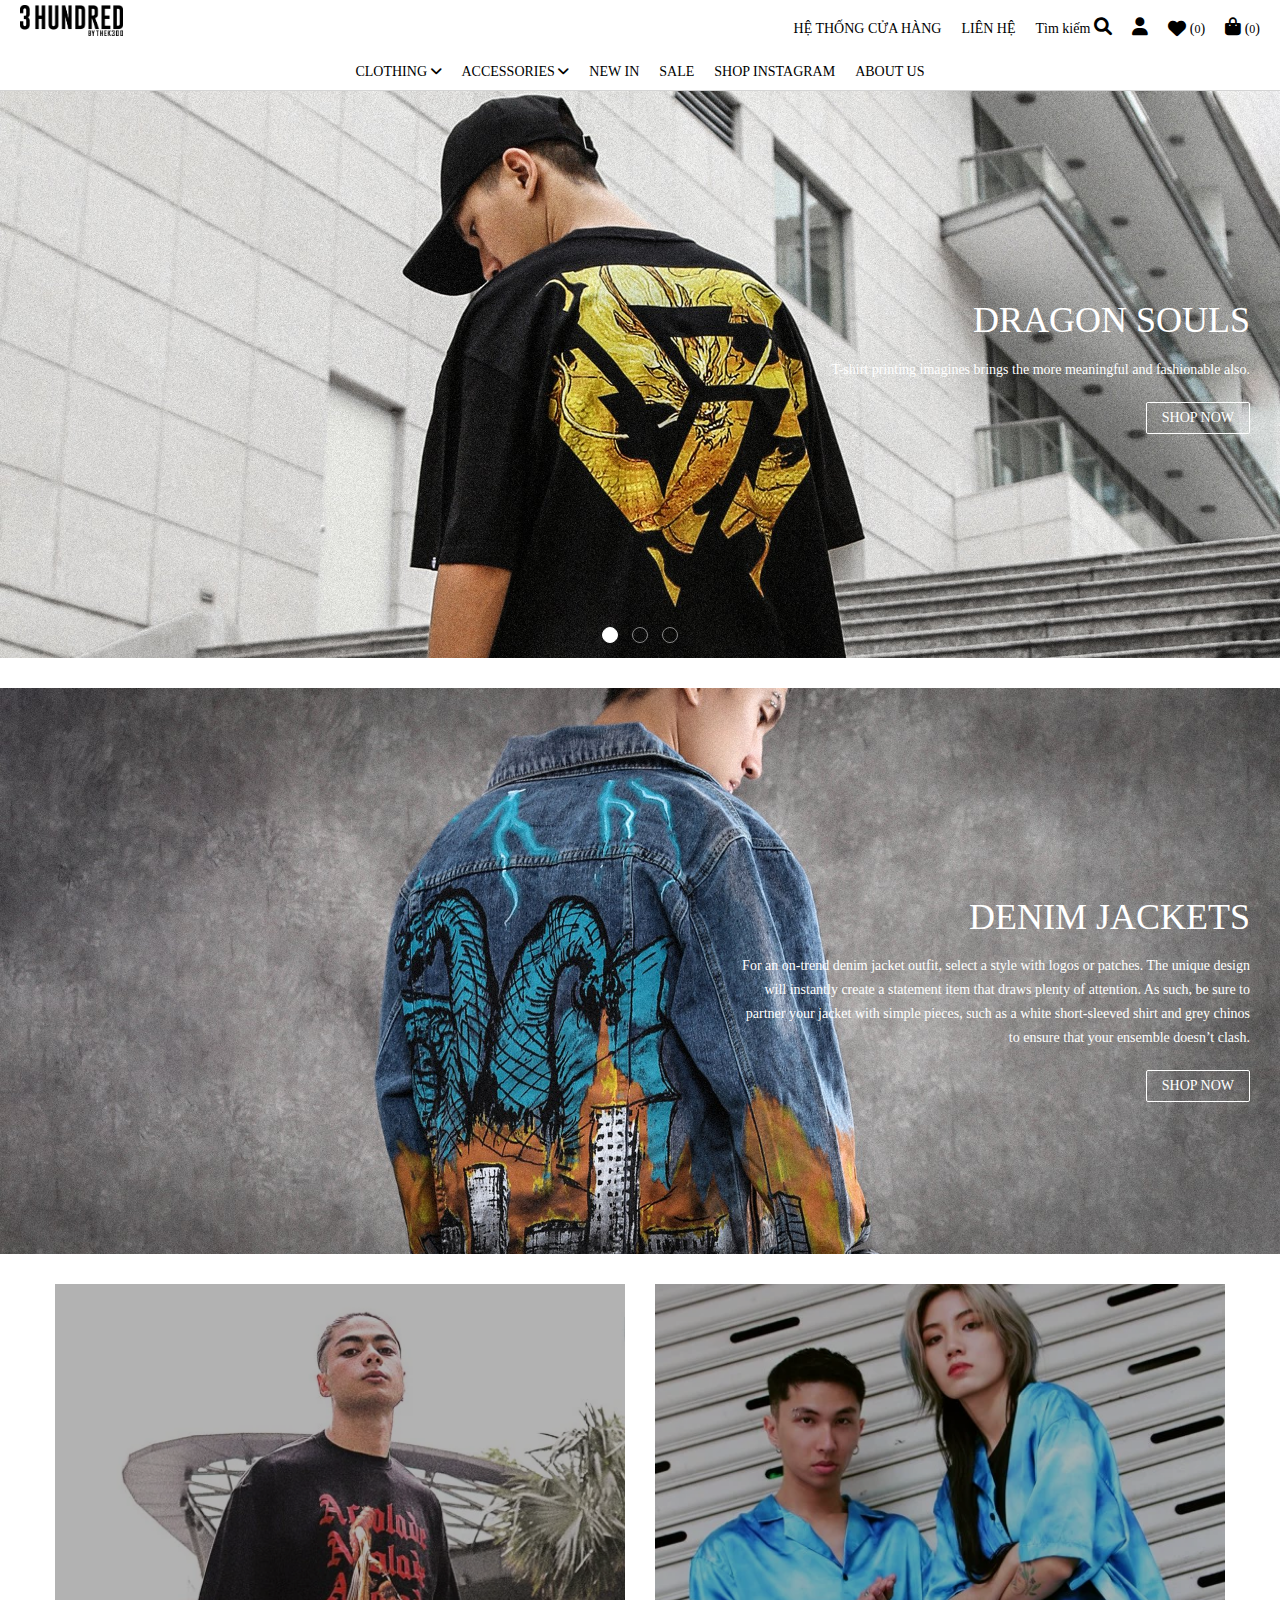
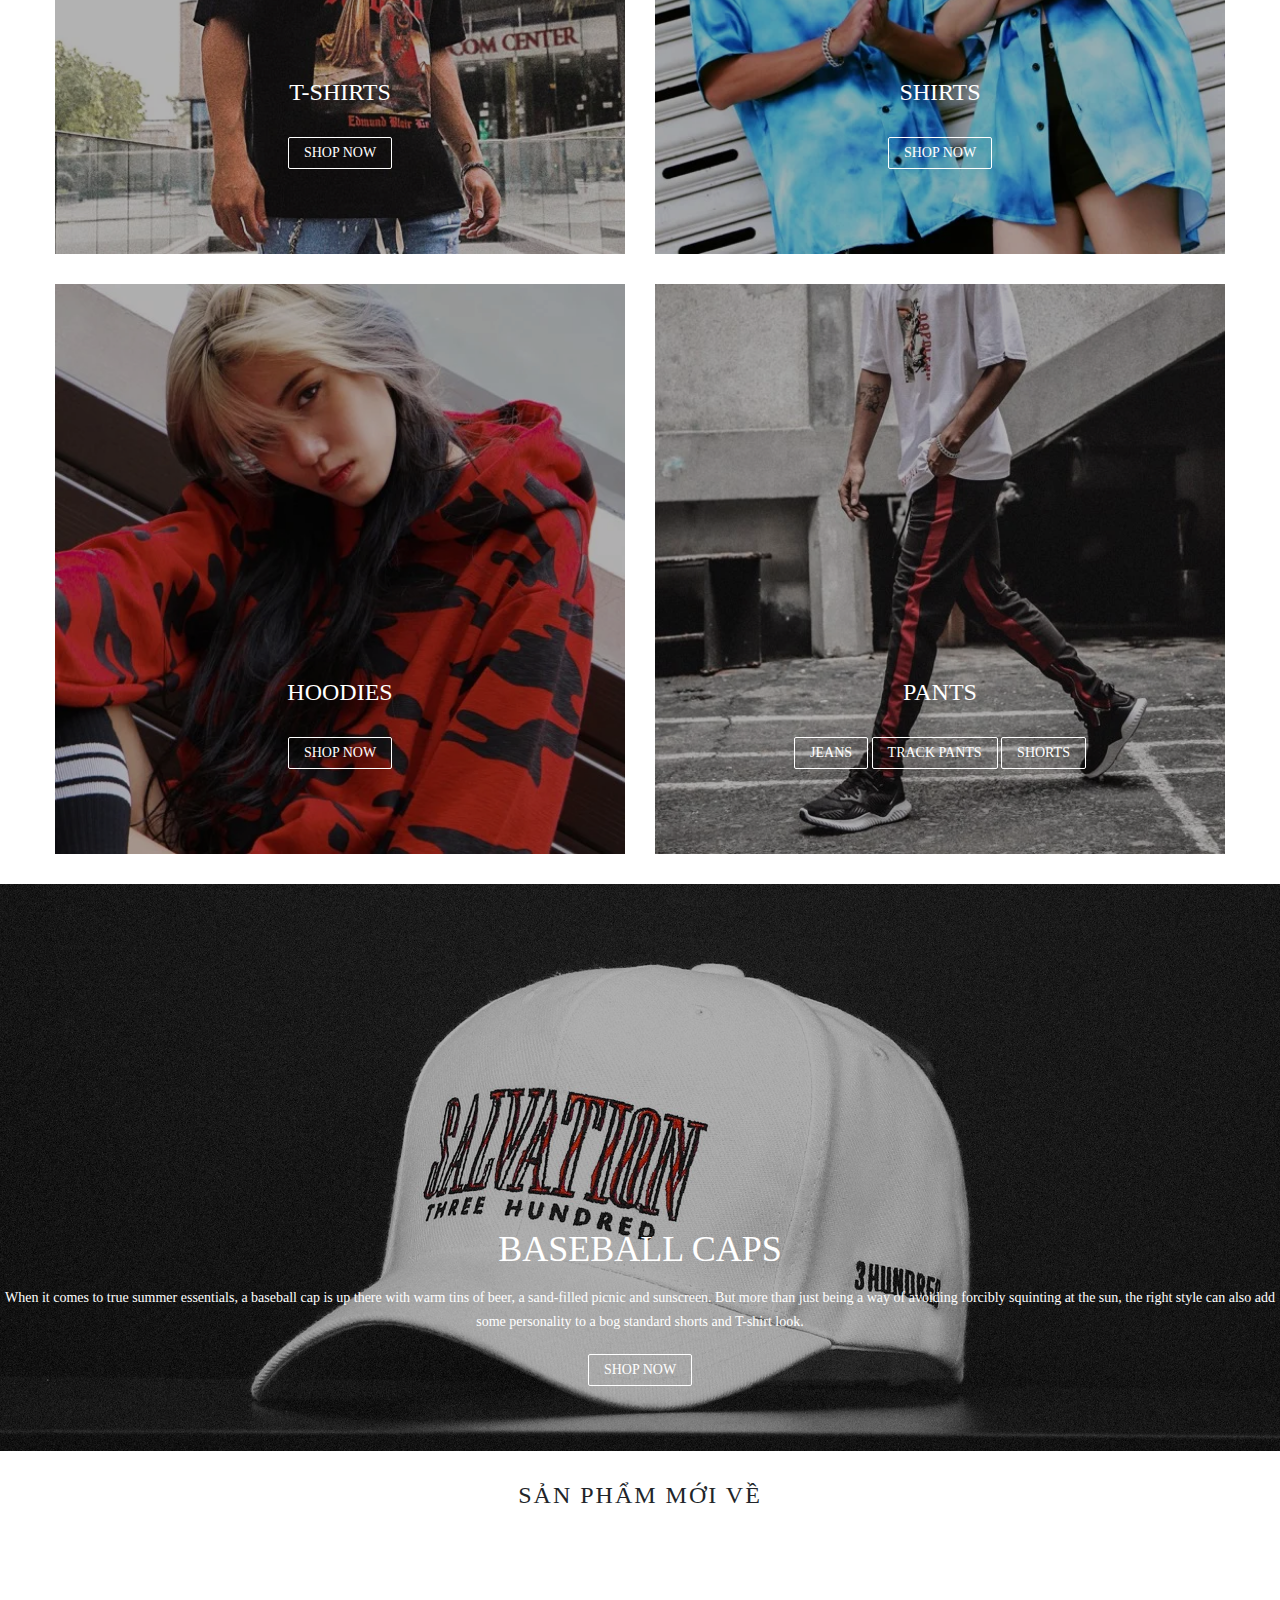
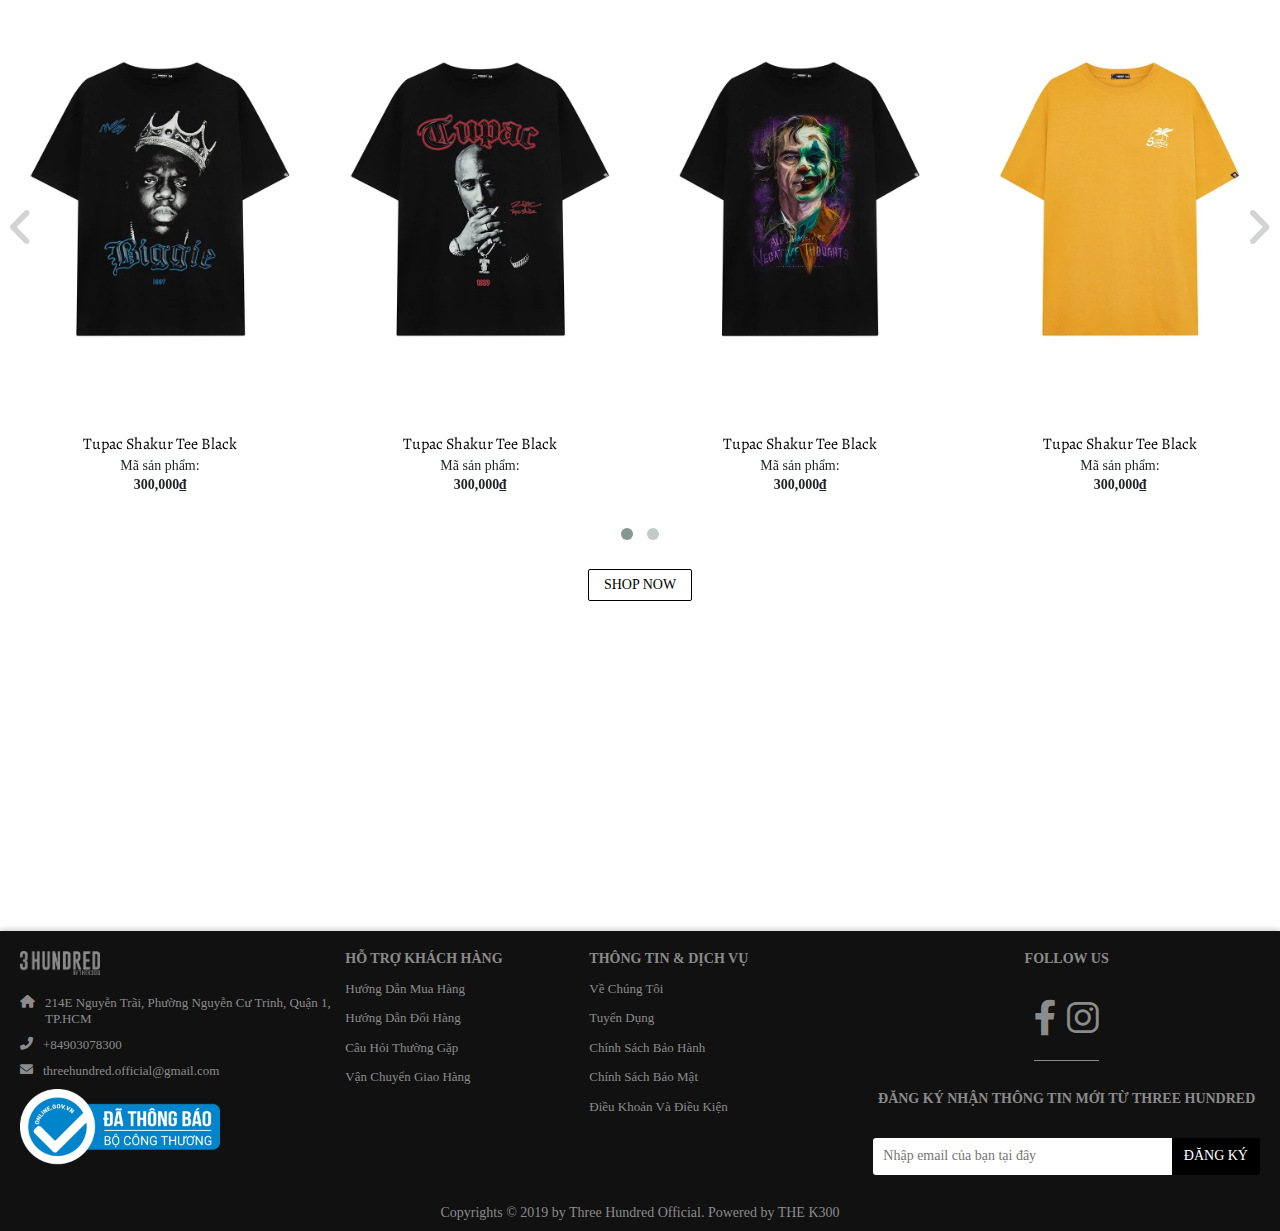
<file: index.html>
<!-- header -->
<!-- home-collection-list, home-main-slider -->
<!-- home-collection-list buttons -->
<!-- home-new-arrivals -->
<!-- clothing -->
<!-- product -->
<!-- footer -->
<!DOCTYPE html>
<html>

<head>
    <title>Home</title>
    <meta charset="utf-8">
    <meta http-equiv="X-UA-Compatible" content="IE=edge">
    <meta name="description" content="Template">
    <meta name="viewport" content="width=device-width, initial-scale=1.0, height=device-height, minimum-scale=1.0, user-scalable=0">
    <link rel="stylesheet" href="css/libs.css">
    <link rel="icon" href="https://theme.hstatic.net/1000042622/1000726558/14/favicon.png?v=15">
    <link href="https://fonts.googleapis.com/css2?family=Alegreya:wght@400;500;700;800;900&amp;display=swap" rel="stylesheet">
    <link rel="stylesheet" href="https://cdnjs.cloudflare.com/ajax/libs/font-awesome/6.0.0-beta2/css/all.min.css">
    <link rel="stylesheet" href="css/styles.css">
</head>

<body class="home-page">
    <div id="fb-root"></div>
    <script async defer crossorigin="anonymous" src="https://connect.facebook.net/vi_VN/sdk.js#xfbml=1&amp;version=v8.0" nonce="BGx5MZ3g"></script><a class="back-to-top" href="#"><i class="fas fa-chevron-up"></i></a>
    <div class="overlay"></div>
    <header class="header container-fluid">
        <div class="header-top">
            <div class="row">
                <div class="col-1 p-0 left"><a href="index.html" title="Logo"><img class="header-top__logo" src="assets/images/logo.webp"></a></div>
                <div class="col-12 col-md-11 p-0 right">
                    <ul class="header-top__list hover-underline">
                        <li class="item"><a href="stores.html">HỆ THỐNG CỬA HÀNG</a></li>
                        <li class="item"><a href="contact.html">LIÊN HỆ</a></li>
                        <li class="item"><a class="search-header" href="#">Tìm kiếm <i class="fa fa-search"> </i></a>
                            <div class="form-search-header">
                                <form>
                                    <div class="input-button"><input type="text" name="Search" id="search" placeholder="Search" /><button type="submit" id="btnSearch"><i class="fa fa-search"></i></button></div>
                                </form>
                            </div>
                        </li>
                        <li class="item"><a href="login.html"><i class="fa fa-user"></i></a></li>
                        <li class="item"><a class="d-flex align-items-end" href="login.html"><i class="fa fa-heart mr-1"></i><span class="brackets"> (</span><span class="heart-count">0</span><span class="brackets"> )</span></a></li>
                        <li class="item item-mobile"><a href="javascript:void(0)"> <i class="fa fa-bars"></i></a></li>
                        <li class="item item-mobile"><a href="index.html"><img class="header-top__logo-mobile" src="assets/images/logo.webp" alt="Logo Mobile" /></a></li>
                        <li class="item item-mobile shopping-bag"><a href="cart.html"><i class="fas fa-shopping-bag"></i><span class="brackets"> (</span><span class="cart-count">0</span><span class="brackets">)</span></a></li>
                    </ul>
                </div>
            </div>
        </div>
        <div class="header-bottom">
            <ul class="header-bottom__list hover-underline">
                <li class="item item-mobile logo-nav__mobile"><a href="index.html" title="Logo"><img class="header-bottom__logo-mobile" src="assets/images/logo.webp"></a>
                    <div class="button mobile-nav__close"><i class="fas fa-times"></i></div>
                </li>
                <li class="item item-mobile nav__form-search__mobile">
                    <form id="formSearchMobile"><input class="input-search__mobile" type="text" id="searchMobile" name="searchMobile" placeholder="Tìm sản phẩm..."><button type="submit"> <i class="fas fa-search"></i></button></form>
                </li>
                <li class="item">
                    <div class="d-flex d-md-flex w-100 align-items-center"><a href="template-collection.html">CLOTHING <i class="fas fa-angle-down"></i></a>
                        <div class="button mobile-nav__toggle"><i class="fas fa-plus"></i></div>
                    </div>
                    <div class="sub-items">
                        <ul class="sub-items__list">
                            <li class="sub-item"><a href="template-collection.html">T-SHIRTS</a></li>
                            <li class="sub-item"><a href="template-collection.html">SWEATSHIRTS</a></li>
                            <li class="sub-item"><a href="template-collection.html">HOODIES</a></li>
                            <li class="sub-item"><a href="template-collection.html">SHIRTS</a></li>
                            <li class="sub-item"><a href="template-collection.html">JACKETS</a></li>
                            <li class="sub-item"><a href="template-collection.html">TANK TOPS</a></li>
                            <li class="sub-item"><a href="template-collection.html">JEANS</a></li>
                            <li class="sub-item"><a href="template-collection.html">PANTS</a></li>
                            <li class="sub-item"><a href="template-collection.html">SHORTS</a></li>
                            <li class="sub-item"><a href="template-collection.html">BOXER</a></li>
                        </ul>
                    </div>
                </li>
                <li class="item">
                    <div class="d-flex d-md-flex w-100 align-items-center"><a href="template-collection.html">ACCESSORIES <i class="fas fa-angle-down"></i></a>
                        <div class="button mobile-nav__toggle"><i class="fas fa-plus"></i></div>
                    </div>
                    <div class="sub-items">
                        <ul class="sub-items__list">
                            <li class="sub-item"><a href="template-collection.html">CAPS &amp; HATS</a></li>
                            <li class="sub-item"><a href="template-collection.html">BAGS</a></li>
                            <li class="sub-item"><a href="template-collection.html">SOCKS</a></li>
                            <li class="sub-item"><a href="template-collection.html">SHOELACES</a></li>
                            <li class="sub-item"><a href="template-collection.html">JEWELLERY</a></li>
                            <li class="sub-item"><a href="template-collection.html">TANK TOPS</a></li>
                            <li class="sub-item"><a href="template-collection.html">BELTS</a></li>
                            <li class="sub-item"><a href="template-collection.html">BUFFHEAD</a></li>
                        </ul>
                    </div>
                </li>
                <li class="item"><a href="template-collection.html">NEW IN</a></li>
                <li class="item"><a href="template-collection.html">SALE</a></li>
                <li class="item"><a href="template-collection.html">SHOP INSTAGRAM</a></li>
                <li class="item"><a href="about-us.html">ABOUT US</a></li>
                <li class="item item-mobile"><a href="login.html">Đăng nhập</a></li>
                <li class="item item-mobile"><a href="register.html">Đăng kí</a></li>
            </ul>
        </div>
    </header>
    <div id="mobile-bottom-nav">
        <ul class="mobile-bottom-nav__main">
            <li class="mobile-bottom-nav__item"><a href="template-collection.html"><i class="fas fa-tags"></i><span class="desc">Hàng Mới</span></a></li>
            <li class="mobile-bottom-nav__item"><a href="template-collection.html"></a></li>
            <li class="mobile-bottom-nav__item"><a href="https://www.instagram.com/k300clothing/"><i class="fab fa-instagram"></i><span class="desc">Instagram</span></a></li>
            <li class="mobile-bottom-nav__item"><a href="https://www.instagram.com/k300clothing/"></a></li>
            <li class="mobile-bottom-nav__item"><a href="template-collection.html"><i class="fas fa-cart-arrow-down"></i><span class="desc">Sale</span></a></li>
            <li class="mobile-bottom-nav__item"><a href="template-collection.html"></a></li>
            <li class="mobile-bottom-nav__item"><a href="login.html"><i class="fas fa-user"></i><span class="desc">Tài khoản</span></a></li>
            <li class="mobile-bottom-nav__item"><a href="login.html"></a></li>
            <li class="mobile-bottom-nav__item"><a href="cart.html"><i class="fas fa-shopping-cart"></i><span class="cart-count">0</span><span class="desc">Giỏ hàng</span></a></li>
            <li class="mobile-bottom-nav__item"><a href="cart.html"></a></li>
        </ul>
    </div>
    <main class="main" role="main">
        <section id="home-main-slider">
            <div class="main-slider owl-carousel owl-theme">
                <div class="main-slider__item"><a href="template-collection.html"><img src="assets/images/home-main-slider/1.webp" alt="Slide Image Logo" /></a>
                    <div class="collection-info">
                        <h2 class="title"> <a href="template-collection.html">Dragon Souls</a></h2><span class="desc">T-shirt printing imagines brings the more meaningful and fashionable also.</span>
                        <div class="btn-shop-now btn-white-more"><a href="template-collection.html">SHOP NOW</a></div>
                    </div>
                </div>
                <div class="main-slider__item"><a href="template-collection.html"><img src="assets/images/home-main-slider/2.webp" alt="Slide Image Logo" /></a>
                    <div class="collection-info">
                        <h2 class="title"> <a href="template-collection.html">Overcome T-shirts</a></h2><span class="desc">Text shirts are a fun way to spread a message you love. The good news is that text art is hot in fashion now. You could spread joy with an uplifting quote, make people smile with a simple joke, or represent your favorite city.</span>
                        <div class="btn-shop-now btn-white-more"><a href="template-collection.html">SHOP NOW</a></div>
                    </div>
                </div>
                <div class="main-slider__item"><a href="template-collection.html"><img src="assets/images/home-main-slider/3.webp" alt="Slide Image Logo" /></a>
                    <div class="collection-info">
                        <h2 class="title"> <a href="template-collection.html">Revere Collar Shirt</a></h2><span class="desc">The best Cuban collar shirts – also referred to as a camp, cabana, or revere collar shirt – have transformed from strictly retro wear into a men’s wardrobe staple. Call it a convenient slice of Americana.</span>
                        <div class="btn-shop-now btn-white-more"><a href="template-collection.html">SHOP NOW</a></div>
                    </div>
                </div>
            </div>
        </section>
        <section id="home-banner1">
            <div class="home-collection-wrapper"><a href="template-collection.html"><img src="assets/images/home-banner1/1.webp" alt="Home Banner 1" /></a>
                <div class="collection-info">
                    <h2 class="title"> <a href="template-collection.html">Denim Jackets</a></h2><span class="desc">For an on-trend denim jacket outfit, select a style with logos or patches. The unique design will instantly create a statement item that draws plenty of attention. As such, be sure to partner your jacket with simple pieces, such as a white short-sleeved shirt and grey chinos to ensure that your ensemble doesn’t clash.</span>
                    <div class="btn-shop-now btn-white-more"><a href="template-collection.html">SHOP NOW</a></div>
                </div>
            </div>
        </section>
        <section id="home-collection-list">
            <div class="home-collection container">
                <div class="row">
                    <div class="home-collection-item col-sm-6 col-12">
                        <div class="image"><a href="template-collection.html"><img src="assets/images/home-collection-list/1.webp" alt="Collection Image Logo" /></a>
                            <div class="collection-info">
                                <h2 class="title"> <a href="template-collection.html">T-SHIRTS</a></h2>
                                <div class="btn-shop-now btn-white-more"><a href="template-collection.html">SHOP NOW</a></div>
                            </div>
                        </div>
                    </div>
                    <div class="home-collection-item col-sm-6 col-12">
                        <div class="image"><a href="template-collection.html"><img src="assets/images/home-collection-list/2.webp" alt="Collection Image Logo" /></a>
                            <div class="collection-info">
                                <h2 class="title"> <a href="template-collection.html">SHIRTS</a></h2>
                                <div class="btn-shop-now btn-white-more"><a href="template-collection.html">SHOP NOW</a></div>
                            </div>
                        </div>
                    </div>
                    <div class="home-collection-item col-sm-6 col-12">
                        <div class="image"><a href="template-collection.html"><img src="assets/images/home-collection-list/3.webp" alt="Collection Image Logo" /></a>
                            <div class="collection-info">
                                <h2 class="title"> <a href="template-collection.html">HOODIES</a></h2>
                                <div class="btn-shop-now btn-white-more"><a href="template-collection.html">SHOP NOW</a></div>
                            </div>
                        </div>
                    </div>
                    <div class="home-collection-item col-sm-6 col-12">
                        <div class="image"><a href="template-collection.html"><img src="assets/images/home-collection-list/4.webp" alt="Collection Image Logo" /></a>
                            <div class="collection-info">
                                <h2 class="title"> <a href="template-collection.html">PANTS</a></h2>
                                <div class="btn-white-more"><a href="template-collection.html">JEANS</a></div>
                                <div class="btn-white-more"><a href="template-collection.html">TRACK PANTS</a></div>
                                <div class="btn-white-more"><a href="template-collection.html">SHORTS</a></div>
                            </div>
                        </div>
                    </div>
                </div>
            </div>
        </section>
        <section id="home-banner2">
            <div class="home-collection-wrapper"><a href="template-collection.html"><img src="assets/images/home-banner2/1.webp" alt="Home Banner 2" /></a>
                <div class="collection-info">
                    <h2 class="title"> <a href="template-collection.html">Baseball Caps</a></h2><span class="desc">When it comes to true summer essentials, a baseball cap is up there with warm tins of beer, a sand-filled picnic and sunscreen. But more than just being a way of avoiding forcibly squinting at the sun, the right style can also add some personality to a bog standard shorts and T-shirt look.</span>
                    <div class="btn-shop-now btn-white-more"><a href="template-collection.html">SHOP NOW</a></div>
                </div>
            </div>
        </section>
        <section id="home-new-arrivals">
            <h2 class="section-title">SẢN PHẨM MỚI VỀ</h2>
            <div class="new-arrivals-slider owl-carousel owl-theme">
                <div class="product-item"><a class="image" href="products.html"><img src="assets/images/home-new-arrivals/1.webp" alt="Shirt" /><img class="hoverSwap" src="assets/images/home-new-arrivals/1-1.webp" alt="Shirt" /></a>
                    <div class="product-item__info limit-one-line">
                        <h3 class="title hover-underline"><a href="products.html">Tupac Shakur Tee Black</a></h3><span class="sku-loop">Mã sản phẩm: <span class="mpn"></span></span><span class="product-price"><span class="current-price">300,000₫</span></span>
                    </div>
                </div>
                <div class="product-item"><a class="image" href="products.html"><img src="assets/images/home-new-arrivals/2.webp" alt="Shirt" /><img class="hoverSwap" src="assets/images/home-new-arrivals/2-2.webp" alt="Shirt" /></a>
                    <div class="product-item__info limit-one-line">
                        <h3 class="title hover-underline"><a href="products.html">Tupac Shakur Tee Black</a></h3><span class="sku-loop">Mã sản phẩm: <span class="mpn"></span></span><span class="product-price"><span class="current-price">300,000₫</span></span>
                    </div>
                </div>
                <div class="product-item"><a class="image" href="products.html"><img src="assets/images/home-new-arrivals/3.webp" alt="Shirt" /><img class="hoverSwap" src="assets/images/home-new-arrivals/3-3.webp" alt="Shirt" /></a>
                    <div class="product-item__info limit-one-line">
                        <h3 class="title hover-underline"><a href="products.html">Tupac Shakur Tee Black</a></h3><span class="sku-loop">Mã sản phẩm: <span class="mpn"></span></span><span class="product-price"><span class="current-price">300,000₫</span></span>
                    </div>
                </div>
                <div class="product-item"><a class="image" href="products.html"><img src="assets/images/home-new-arrivals/4.webp" alt="Shirt" /><img class="hoverSwap" src="assets/images/home-new-arrivals/4-4.webp" alt="Shirt" /></a>
                    <div class="product-item__info limit-one-line">
                        <h3 class="title hover-underline"><a href="products.html">Tupac Shakur Tee Black</a></h3><span class="sku-loop">Mã sản phẩm: <span class="mpn"></span></span><span class="product-price"><span class="current-price">300,000₫</span></span>
                    </div>
                </div>
                <div class="product-item"><a class="image" href="products.html"><img src="assets/images/home-new-arrivals/4.webp" alt="Shirt" /><img class="hoverSwap" src="assets/images/home-new-arrivals/4-4.webp" alt="Shirt" /></a>
                    <div class="product-item__info limit-one-line">
                        <h3 class="title hover-underline"><a href="products.html">Tupac Shakur Tee Black</a></h3><span class="sku-loop">Mã sản phẩm: <span class="mpn"></span></span><span class="product-price"><span class="current-price">300,000₫</span></span>
                    </div>
                </div>
            </div>
            <div class="btn-black-more text-center"><a href="template-collection.html">SHOP NOW</a></div>
        </section>
        <seciton id="home-shop-map">
            <div class="collection-info">
                <h2 class="title"> <a href="stores.html">Tìm cửa hàng gần bạn nhất</a></h2>
                <div class="btn-white-more"><a href="stores.html">HỆ THỐNG CỬA HÀNG</a></div>
            </div>
        </seciton>
    </main>
    <footer>
        <div class="footer-main container-fluid">
            <div class="row">
                <div class="col-md-8 col-12 p-20">
                    <div class="grid-left">
                        <div class="grid-item col-40-per">
                            <div class="footer-logo"><a href="#"><img src="assets/images/footer/ft-logo.webp" alt="Ft Logo" /></a></div>
                            <div class="ft-address"><i class="fas fa-home"></i><span>214E Nguyễn Trãi, Phường Nguyễn Cư Trinh, Quận 1, TP.HCM</span></div>
                            <div class="ft-hotline"><i class="fas fa-phone-alt"></i><a href="#">+84903078300</a></div>
                            <div class="ft-email"><i class="fas fa-envelope"></i><a href="#">threehundred.official@gmail.com</a></div>
                            <div class="bct-logo"><a href="#"><img src="assets/images/footer/logo-bct.webp" alt="Bct Logo" /></a></div>
                        </div>
                        <div class="grid-item col-30-per">
                            <h2 class="ft-title">Hỗ trợ khách hàng</h2>
                            <ul class="ft-list hover-underline">
                                <li class="ft-item"><a href="javascript:void(0)">Hướng Dẫn Mua Hàng</a></li>
                                <li class="ft-item"><a href="javascript:void(0)">Hướng Dẫn Đổi Hàng</a></li>
                                <li class="ft-item"><a href="javascript:void(0)">Câu Hỏi Thường Gặp</a></li>
                                <li class="ft-item"><a href="javascript:void(0)">Vận Chuyển Giao Hàng</a></li>
                            </ul>
                        </div>
                        <div class="grid-item col-30-per">
                            <h2 class="ft-title">Thông tin & dịch vụ</h2>
                            <ul class="ft-list hover-underline">
                                <li class="ft-item"><a href="javascript:void(0)">Về Chúng Tôi</a></li>
                                <li class="ft-item"><a href="javascript:void(0)">Tuyển Dụng</a></li>
                                <li class="ft-item"><a href="javascript:void(0)">Chính Sách Bảo Hành</a></li>
                                <li class="ft-item"><a href="javascript:void(0)">Chính Sách Bảo Mật</a></li>
                                <li class="ft-item"><a href="javascript:void(0)">Điều Khoản Và Điều Kiện</a></li>
                            </ul>
                        </div>
                    </div>
                </div>
                <div class="col-md-4 col-12 p-20">
                    <div class="grid-right">
                        <h2 class="ft-title">Follow us</h2>
                        <div class="social-list">
                            <div class="social-icon facebook"><a href="#"><i class="fab fa-facebook-f"></i></a></div>
                            <div class="social-icon instagram"><a href="#"><i class="fab fa-instagram"></i></a></div>
                        </div>
                        <div class="footer-subscribe">
                            <h4 class="ft-title">Đăng ký nhận thông tin mới từ three hundred </h4>
                            <form><input type="email" id="email" name="email" placeholder="Nhập email của bạn tại đây"><button type="submit">ĐĂNG KÝ</button></form>
                        </div>
                    </div>
                </div>
                <div class="col-12 copyright"><span>Copyrights © 2019 by Three Hundred Official. Powered by THE K300</span></div>
            </div>
        </div>
    </footer>
    <script src="js/libs.js"></script>
    <script src="js/script.js"></script>
    <script src="https://kenwheeler.github.io/slick/slick/slick.js"></script>
</body>

</html>
</file>
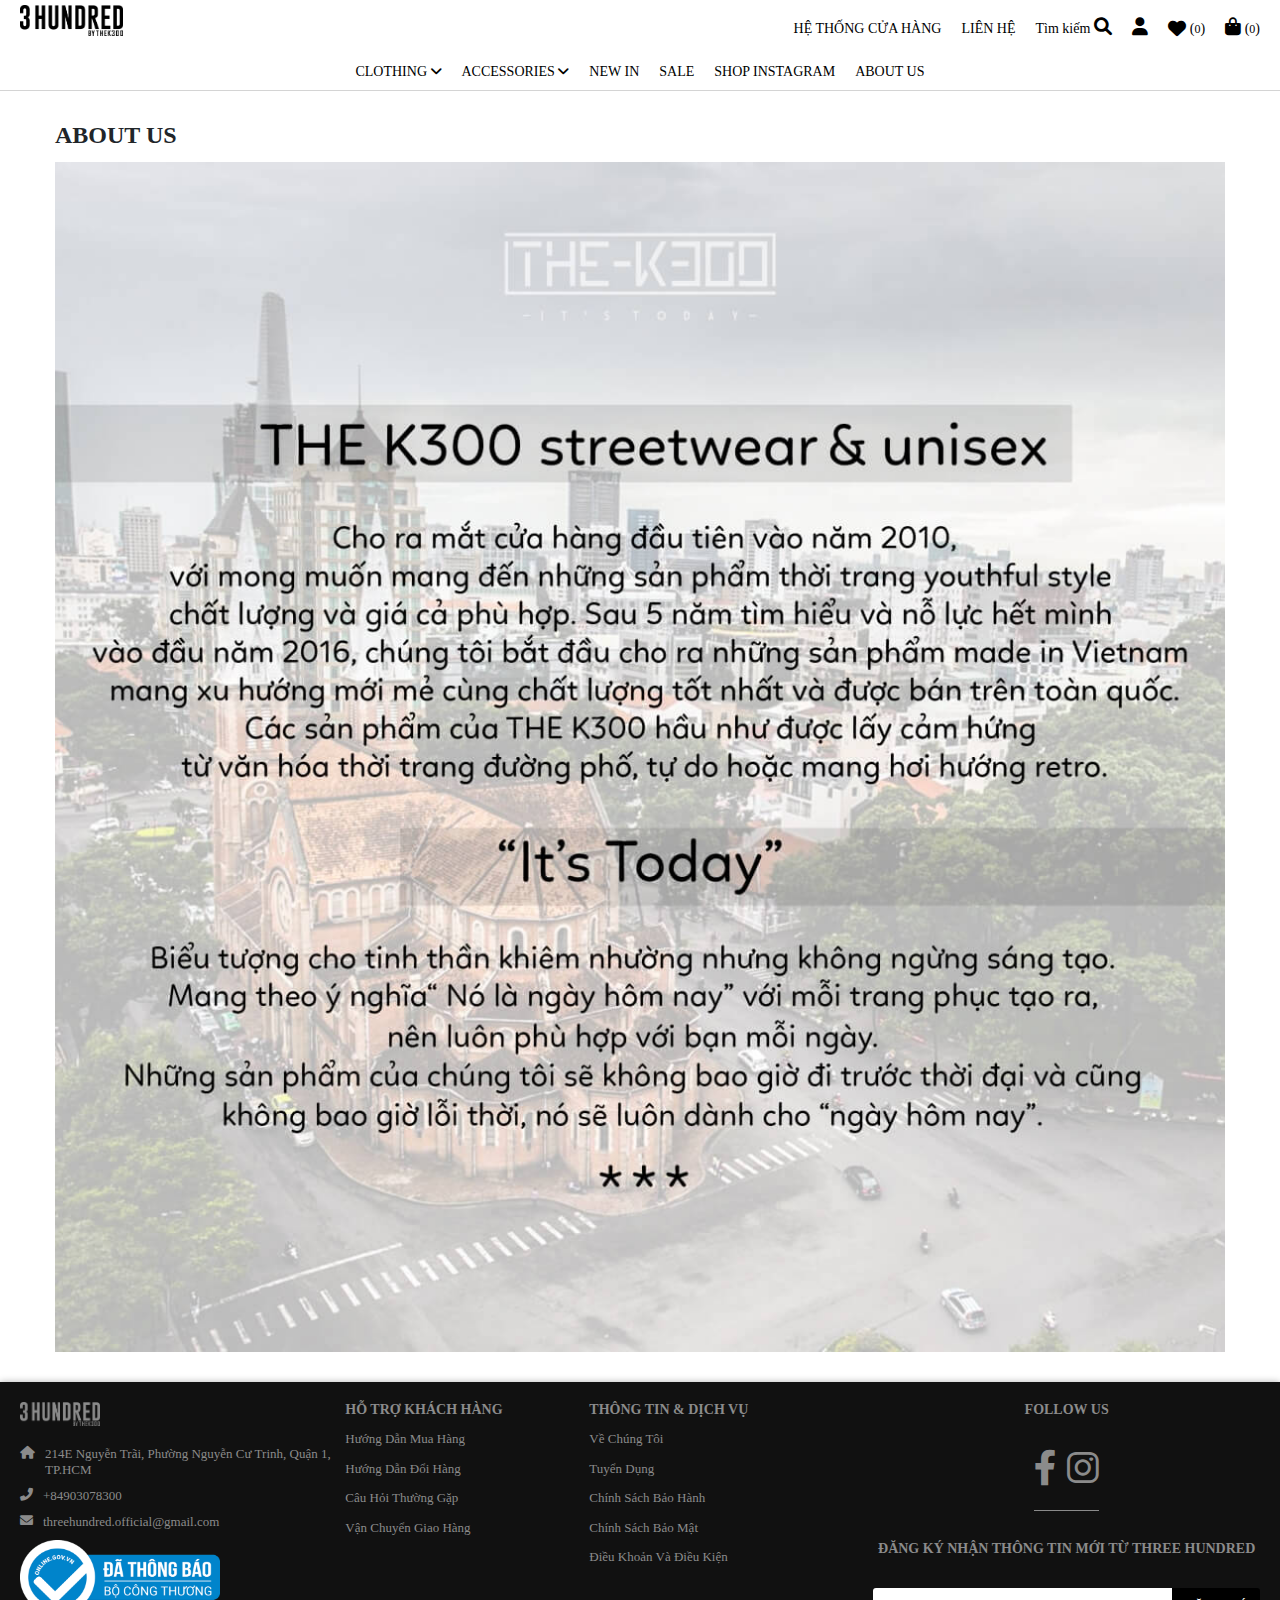
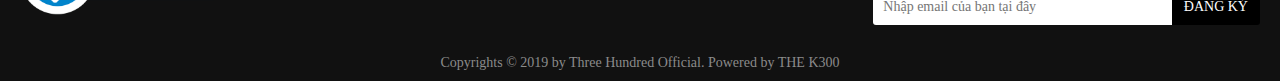
<file: about-us.html>
<!-- header -->
<!-- home-collection-list, home-main-slider -->
<!-- home-collection-list buttons -->
<!-- home-new-arrivals -->
<!-- clothing -->
<!-- product -->
<!-- footer -->
<!DOCTYPE html>
<html>

<head>
    <title>About</title>
    <meta charset="utf-8">
    <meta http-equiv="X-UA-Compatible" content="IE=edge">
    <meta name="description" content="Template">
    <meta name="viewport" content="width=device-width, initial-scale=1.0, height=device-height, minimum-scale=1.0, user-scalable=0">
    <link rel="stylesheet" href="css/libs.css">
    <link rel="icon" href="https://theme.hstatic.net/1000042622/1000726558/14/favicon.png?v=15">
    <link href="https://fonts.googleapis.com/css2?family=Alegreya:wght@400;500;700;800;900&amp;display=swap" rel="stylesheet">
    <link rel="stylesheet" href="https://cdnjs.cloudflare.com/ajax/libs/font-awesome/6.0.0-beta2/css/all.min.css">
    <link rel="stylesheet" href="css/styles.css">
</head>

<body class="about-page">
    <div id="fb-root"></div>
    <script async defer crossorigin="anonymous" src="https://connect.facebook.net/vi_VN/sdk.js#xfbml=1&amp;version=v8.0" nonce="BGx5MZ3g"></script><a class="back-to-top" href="#"><i class="fas fa-chevron-up"></i></a>
    <div class="overlay"></div>
    <header class="header container-fluid">
        <div class="header-top">
            <div class="row">
                <div class="col-1 p-0 left"><a href="index.html" title="Logo"><img class="header-top__logo" src="assets/images/logo.webp"></a></div>
                <div class="col-12 col-md-11 p-0 right">
                    <ul class="header-top__list hover-underline">
                        <li class="item"><a href="stores.html">HỆ THỐNG CỬA HÀNG</a></li>
                        <li class="item"><a href="contact.html">LIÊN HỆ</a></li>
                        <li class="item"><a class="search-header" href="#">Tìm kiếm <i class="fa fa-search"> </i></a>
                            <div class="form-search-header">
                                <form>
                                    <div class="input-button"><input type="text" name="Search" id="search" placeholder="Search" /><button type="submit" id="btnSearch"><i class="fa fa-search"></i></button></div>
                                </form>
                            </div>
                        </li>
                        <li class="item"><a href="login.html"><i class="fa fa-user"></i></a></li>
                        <li class="item"><a class="d-flex align-items-end" href="login.html"><i class="fa fa-heart mr-1"></i><span class="brackets"> (</span><span class="heart-count">0</span><span class="brackets"> )</span></a></li>
                        <li class="item item-mobile"><a href="javascript:void(0)"> <i class="fa fa-bars"></i></a></li>
                        <li class="item item-mobile"><a href="index.html"><img class="header-top__logo-mobile" src="assets/images/logo.webp" alt="Logo Mobile" /></a></li>
                        <li class="item item-mobile shopping-bag"><a href="cart.html"><i class="fas fa-shopping-bag"></i><span class="brackets"> (</span><span class="cart-count">0</span><span class="brackets">)</span></a></li>
                    </ul>
                </div>
            </div>
        </div>
        <div class="header-bottom">
            <ul class="header-bottom__list hover-underline">
                <li class="item item-mobile logo-nav__mobile"><a href="index.html" title="Logo"><img class="header-bottom__logo-mobile" src="assets/images/logo.webp"></a>
                    <div class="button mobile-nav__close"><i class="fas fa-times"></i></div>
                </li>
                <li class="item item-mobile nav__form-search__mobile">
                    <form id="formSearchMobile"><input class="input-search__mobile" type="text" id="searchMobile" name="searchMobile" placeholder="Tìm sản phẩm..."><button type="submit"> <i class="fas fa-search"></i></button></form>
                </li>
                <li class="item">
                    <div class="d-flex d-md-flex w-100 align-items-center"><a href="template-collection.html">CLOTHING <i class="fas fa-angle-down"></i></a>
                        <div class="button mobile-nav__toggle"><i class="fas fa-plus"></i></div>
                    </div>
                    <div class="sub-items">
                        <ul class="sub-items__list">
                            <li class="sub-item"><a href="template-collection.html">T-SHIRTS</a></li>
                            <li class="sub-item"><a href="template-collection.html">SWEATSHIRTS</a></li>
                            <li class="sub-item"><a href="template-collection.html">HOODIES</a></li>
                            <li class="sub-item"><a href="template-collection.html">SHIRTS</a></li>
                            <li class="sub-item"><a href="template-collection.html">JACKETS</a></li>
                            <li class="sub-item"><a href="template-collection.html">TANK TOPS</a></li>
                            <li class="sub-item"><a href="template-collection.html">JEANS</a></li>
                            <li class="sub-item"><a href="template-collection.html">PANTS</a></li>
                            <li class="sub-item"><a href="template-collection.html">SHORTS</a></li>
                            <li class="sub-item"><a href="template-collection.html">BOXER</a></li>
                        </ul>
                    </div>
                </li>
                <li class="item">
                    <div class="d-flex d-md-flex w-100 align-items-center"><a href="template-collection.html">ACCESSORIES <i class="fas fa-angle-down"></i></a>
                        <div class="button mobile-nav__toggle"><i class="fas fa-plus"></i></div>
                    </div>
                    <div class="sub-items">
                        <ul class="sub-items__list">
                            <li class="sub-item"><a href="template-collection.html">CAPS &amp; HATS</a></li>
                            <li class="sub-item"><a href="template-collection.html">BAGS</a></li>
                            <li class="sub-item"><a href="template-collection.html">SOCKS</a></li>
                            <li class="sub-item"><a href="template-collection.html">SHOELACES</a></li>
                            <li class="sub-item"><a href="template-collection.html">JEWELLERY</a></li>
                            <li class="sub-item"><a href="template-collection.html">TANK TOPS</a></li>
                            <li class="sub-item"><a href="template-collection.html">BELTS</a></li>
                            <li class="sub-item"><a href="template-collection.html">BUFFHEAD</a></li>
                        </ul>
                    </div>
                </li>
                <li class="item"><a href="template-collection.html">NEW IN</a></li>
                <li class="item"><a href="template-collection.html">SALE</a></li>
                <li class="item"><a href="template-collection.html">SHOP INSTAGRAM</a></li>
                <li class="item"><a href="about-us.html">ABOUT US</a></li>
                <li class="item item-mobile"><a href="login.html">Đăng nhập</a></li>
                <li class="item item-mobile"><a href="register.html">Đăng kí</a></li>
            </ul>
        </div>
    </header>
    <div id="mobile-bottom-nav">
        <ul class="mobile-bottom-nav__main">
            <li class="mobile-bottom-nav__item"><a href="template-collection.html"><i class="fas fa-tags"></i><span class="desc">Hàng Mới</span></a></li>
            <li class="mobile-bottom-nav__item"><a href="template-collection.html"></a></li>
            <li class="mobile-bottom-nav__item"><a href="https://www.instagram.com/k300clothing/"><i class="fab fa-instagram"></i><span class="desc">Instagram</span></a></li>
            <li class="mobile-bottom-nav__item"><a href="https://www.instagram.com/k300clothing/"></a></li>
            <li class="mobile-bottom-nav__item"><a href="template-collection.html"><i class="fas fa-cart-arrow-down"></i><span class="desc">Sale</span></a></li>
            <li class="mobile-bottom-nav__item"><a href="template-collection.html"></a></li>
            <li class="mobile-bottom-nav__item"><a href="login.html"><i class="fas fa-user"></i><span class="desc">Tài khoản</span></a></li>
            <li class="mobile-bottom-nav__item"><a href="login.html"></a></li>
            <li class="mobile-bottom-nav__item"><a href="cart.html"><i class="fas fa-shopping-cart"></i><span class="cart-count">0</span><span class="desc">Giỏ hàng</span></a></li>
            <li class="mobile-bottom-nav__item"><a href="cart.html"></a></li>
        </ul>
    </div>
    <main class="main" role="main">
        <section class="section-custom" id="about">
            <div class="wrapper">
                <h1 class="section-title text-left">ABOUT US</h1>
                <div class="about-us">
                    <div class="image"><img src="assets/images/about/1.jpg" alt="About Us"></div>
                </div>
            </div>
        </section>
    </main>
    <footer>
        <div class="footer-main container-fluid">
            <div class="row">
                <div class="col-md-8 col-12 p-20">
                    <div class="grid-left">
                        <div class="grid-item col-40-per">
                            <div class="footer-logo"><a href="#"><img src="assets/images/footer/ft-logo.webp" alt="Ft Logo" /></a></div>
                            <div class="ft-address"><i class="fas fa-home"></i><span>214E Nguyễn Trãi, Phường Nguyễn Cư Trinh, Quận 1, TP.HCM</span></div>
                            <div class="ft-hotline"><i class="fas fa-phone-alt"></i><a href="#">+84903078300</a></div>
                            <div class="ft-email"><i class="fas fa-envelope"></i><a href="#">threehundred.official@gmail.com</a></div>
                            <div class="bct-logo"><a href="#"><img src="assets/images/footer/logo-bct.webp" alt="Bct Logo" /></a></div>
                        </div>
                        <div class="grid-item col-30-per">
                            <h2 class="ft-title">Hỗ trợ khách hàng</h2>
                            <ul class="ft-list hover-underline">
                                <li class="ft-item"><a href="javascript:void(0)">Hướng Dẫn Mua Hàng</a></li>
                                <li class="ft-item"><a href="javascript:void(0)">Hướng Dẫn Đổi Hàng</a></li>
                                <li class="ft-item"><a href="javascript:void(0)">Câu Hỏi Thường Gặp</a></li>
                                <li class="ft-item"><a href="javascript:void(0)">Vận Chuyển Giao Hàng</a></li>
                            </ul>
                        </div>
                        <div class="grid-item col-30-per">
                            <h2 class="ft-title">Thông tin & dịch vụ</h2>
                            <ul class="ft-list hover-underline">
                                <li class="ft-item"><a href="javascript:void(0)">Về Chúng Tôi</a></li>
                                <li class="ft-item"><a href="javascript:void(0)">Tuyển Dụng</a></li>
                                <li class="ft-item"><a href="javascript:void(0)">Chính Sách Bảo Hành</a></li>
                                <li class="ft-item"><a href="javascript:void(0)">Chính Sách Bảo Mật</a></li>
                                <li class="ft-item"><a href="javascript:void(0)">Điều Khoản Và Điều Kiện</a></li>
                            </ul>
                        </div>
                    </div>
                </div>
                <div class="col-md-4 col-12 p-20">
                    <div class="grid-right">
                        <h2 class="ft-title">Follow us</h2>
                        <div class="social-list">
                            <div class="social-icon facebook"><a href="#"><i class="fab fa-facebook-f"></i></a></div>
                            <div class="social-icon instagram"><a href="#"><i class="fab fa-instagram"></i></a></div>
                        </div>
                        <div class="footer-subscribe">
                            <h4 class="ft-title">Đăng ký nhận thông tin mới từ three hundred </h4>
                            <form><input type="email" id="email" name="email" placeholder="Nhập email của bạn tại đây"><button type="submit">ĐĂNG KÝ</button></form>
                        </div>
                    </div>
                </div>
                <div class="col-12 copyright"><span>Copyrights © 2019 by Three Hundred Official. Powered by THE K300</span></div>
            </div>
        </div>
    </footer>
    <script src="js/libs.js"></script>
    <script src="js/script.js"></script>
    <script src="https://kenwheeler.github.io/slick/slick/slick.js"></script>
</body>

</html>
</file>
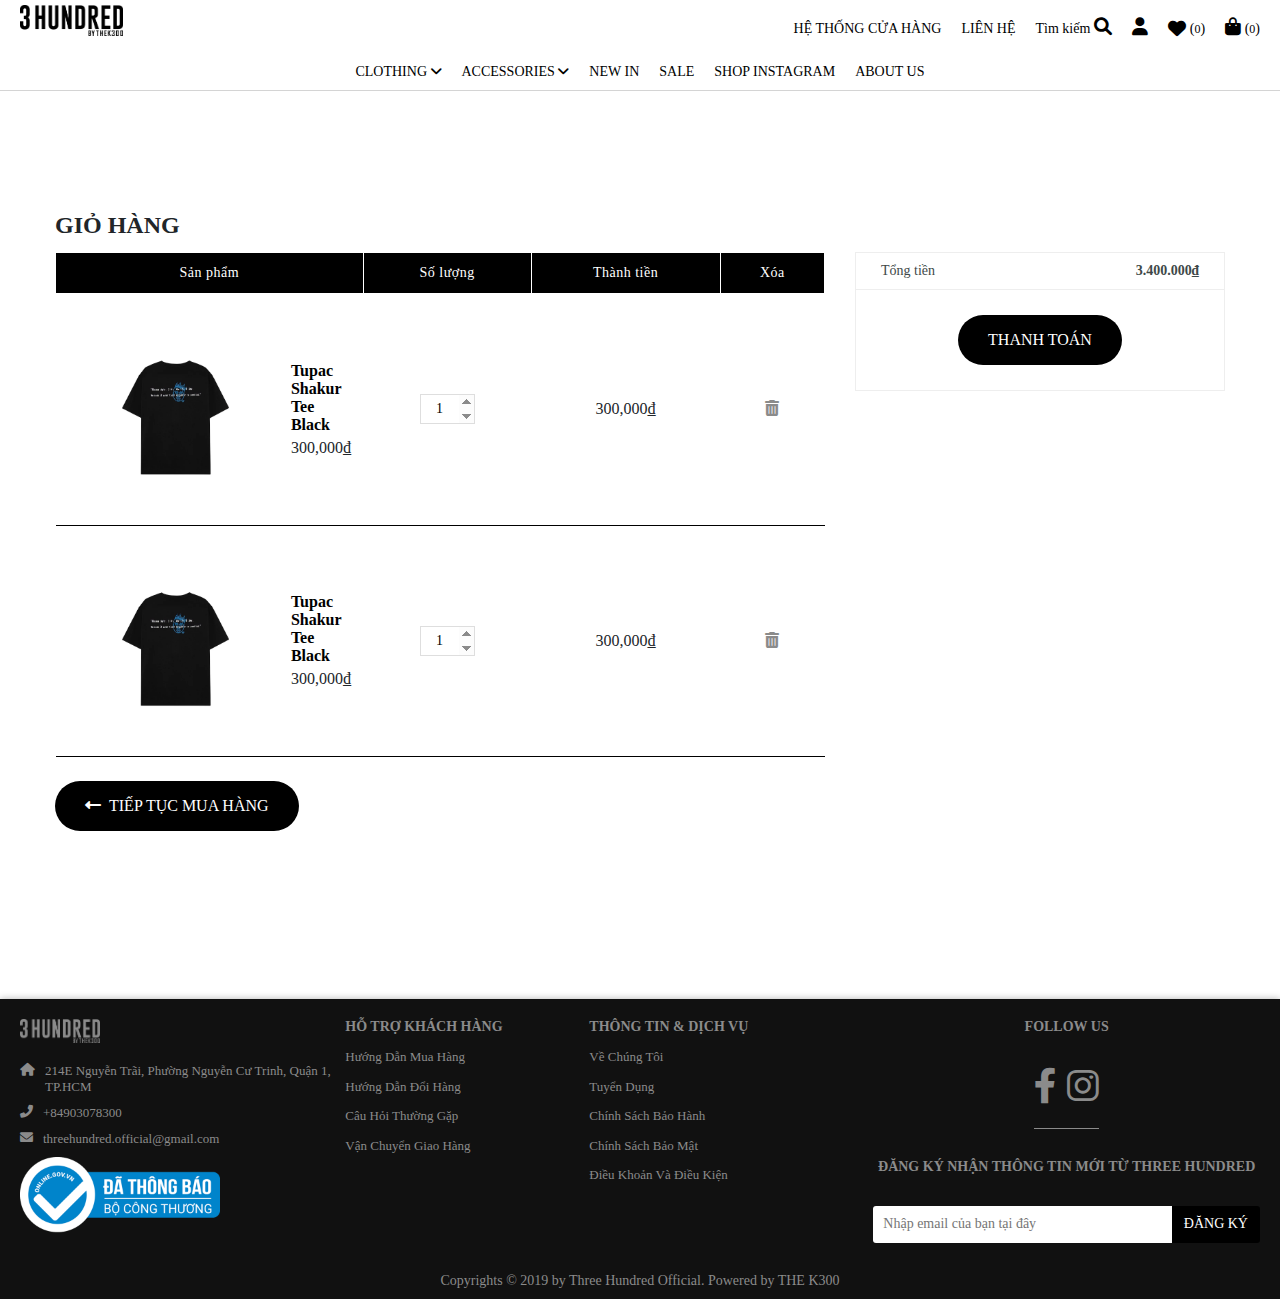
<file: cart.html>
<!-- header -->
<!-- home-collection-list, home-main-slider -->
<!-- home-collection-list buttons -->
<!-- home-new-arrivals -->
<!-- clothing -->
<!-- product -->
<!-- footer -->
<!DOCTYPE html>
<html>

<head>
    <title>Cart</title>
    <meta charset="utf-8">
    <meta http-equiv="X-UA-Compatible" content="IE=edge">
    <meta name="description" content="Template">
    <meta name="viewport" content="width=device-width, initial-scale=1.0, height=device-height, minimum-scale=1.0, user-scalable=0">
    <link rel="stylesheet" href="css/libs.css">
    <link rel="icon" href="https://theme.hstatic.net/1000042622/1000726558/14/favicon.png?v=15">
    <link href="https://fonts.googleapis.com/css2?family=Alegreya:wght@400;500;700;800;900&amp;display=swap" rel="stylesheet">
    <link rel="stylesheet" href="https://cdnjs.cloudflare.com/ajax/libs/font-awesome/6.0.0-beta2/css/all.min.css">
    <link rel="stylesheet" href="css/styles.css">
</head>

<body class="cart-page">
    <div id="fb-root"></div>
    <script async defer crossorigin="anonymous" src="https://connect.facebook.net/vi_VN/sdk.js#xfbml=1&amp;version=v8.0" nonce="BGx5MZ3g"></script><a class="back-to-top" href="#"><i class="fas fa-chevron-up"></i></a>
    <div class="overlay"></div>
    <header class="header container-fluid">
        <div class="header-top">
            <div class="row">
                <div class="col-1 p-0 left"><a href="index.html" title="Logo"><img class="header-top__logo" src="assets/images/logo.webp"></a></div>
                <div class="col-12 col-md-11 p-0 right">
                    <ul class="header-top__list hover-underline">
                        <li class="item"><a href="stores.html">HỆ THỐNG CỬA HÀNG</a></li>
                        <li class="item"><a href="contact.html">LIÊN HỆ</a></li>
                        <li class="item"><a class="search-header" href="#">Tìm kiếm <i class="fa fa-search"> </i></a>
                            <div class="form-search-header">
                                <form>
                                    <div class="input-button"><input type="text" name="Search" id="search" placeholder="Search" /><button type="submit" id="btnSearch"><i class="fa fa-search"></i></button></div>
                                </form>
                            </div>
                        </li>
                        <li class="item"><a href="login.html"><i class="fa fa-user"></i></a></li>
                        <li class="item"><a class="d-flex align-items-end" href="login.html"><i class="fa fa-heart mr-1"></i><span class="brackets"> (</span><span class="heart-count">0</span><span class="brackets"> )</span></a></li>
                        <li class="item item-mobile"><a href="javascript:void(0)"> <i class="fa fa-bars"></i></a></li>
                        <li class="item item-mobile"><a href="index.html"><img class="header-top__logo-mobile" src="assets/images/logo.webp" alt="Logo Mobile" /></a></li>
                        <li class="item item-mobile shopping-bag"><a href="cart.html"><i class="fas fa-shopping-bag"></i><span class="brackets"> (</span><span class="cart-count">0</span><span class="brackets">)</span></a></li>
                    </ul>
                </div>
            </div>
        </div>
        <div class="header-bottom">
            <ul class="header-bottom__list hover-underline">
                <li class="item item-mobile logo-nav__mobile"><a href="index.html" title="Logo"><img class="header-bottom__logo-mobile" src="assets/images/logo.webp"></a>
                    <div class="button mobile-nav__close"><i class="fas fa-times"></i></div>
                </li>
                <li class="item item-mobile nav__form-search__mobile">
                    <form id="formSearchMobile"><input class="input-search__mobile" type="text" id="searchMobile" name="searchMobile" placeholder="Tìm sản phẩm..."><button type="submit"> <i class="fas fa-search"></i></button></form>
                </li>
                <li class="item">
                    <div class="d-flex d-md-flex w-100 align-items-center"><a href="template-collection.html">CLOTHING <i class="fas fa-angle-down"></i></a>
                        <div class="button mobile-nav__toggle"><i class="fas fa-plus"></i></div>
                    </div>
                    <div class="sub-items">
                        <ul class="sub-items__list">
                            <li class="sub-item"><a href="template-collection.html">T-SHIRTS</a></li>
                            <li class="sub-item"><a href="template-collection.html">SWEATSHIRTS</a></li>
                            <li class="sub-item"><a href="template-collection.html">HOODIES</a></li>
                            <li class="sub-item"><a href="template-collection.html">SHIRTS</a></li>
                            <li class="sub-item"><a href="template-collection.html">JACKETS</a></li>
                            <li class="sub-item"><a href="template-collection.html">TANK TOPS</a></li>
                            <li class="sub-item"><a href="template-collection.html">JEANS</a></li>
                            <li class="sub-item"><a href="template-collection.html">PANTS</a></li>
                            <li class="sub-item"><a href="template-collection.html">SHORTS</a></li>
                            <li class="sub-item"><a href="template-collection.html">BOXER</a></li>
                        </ul>
                    </div>
                </li>
                <li class="item">
                    <div class="d-flex d-md-flex w-100 align-items-center"><a href="template-collection.html">ACCESSORIES <i class="fas fa-angle-down"></i></a>
                        <div class="button mobile-nav__toggle"><i class="fas fa-plus"></i></div>
                    </div>
                    <div class="sub-items">
                        <ul class="sub-items__list">
                            <li class="sub-item"><a href="template-collection.html">CAPS &amp; HATS</a></li>
                            <li class="sub-item"><a href="template-collection.html">BAGS</a></li>
                            <li class="sub-item"><a href="template-collection.html">SOCKS</a></li>
                            <li class="sub-item"><a href="template-collection.html">SHOELACES</a></li>
                            <li class="sub-item"><a href="template-collection.html">JEWELLERY</a></li>
                            <li class="sub-item"><a href="template-collection.html">TANK TOPS</a></li>
                            <li class="sub-item"><a href="template-collection.html">BELTS</a></li>
                            <li class="sub-item"><a href="template-collection.html">BUFFHEAD</a></li>
                        </ul>
                    </div>
                </li>
                <li class="item"><a href="template-collection.html">NEW IN</a></li>
                <li class="item"><a href="template-collection.html">SALE</a></li>
                <li class="item"><a href="template-collection.html">SHOP INSTAGRAM</a></li>
                <li class="item"><a href="about-us.html">ABOUT US</a></li>
                <li class="item item-mobile"><a href="login.html">Đăng nhập</a></li>
                <li class="item item-mobile"><a href="register.html">Đăng kí</a></li>
            </ul>
        </div>
    </header>
    <div id="mobile-bottom-nav">
        <ul class="mobile-bottom-nav__main">
            <li class="mobile-bottom-nav__item"><a href="template-collection.html"><i class="fas fa-tags"></i><span class="desc">Hàng Mới</span></a></li>
            <li class="mobile-bottom-nav__item"><a href="template-collection.html"></a></li>
            <li class="mobile-bottom-nav__item"><a href="https://www.instagram.com/k300clothing/"><i class="fab fa-instagram"></i><span class="desc">Instagram</span></a></li>
            <li class="mobile-bottom-nav__item"><a href="https://www.instagram.com/k300clothing/"></a></li>
            <li class="mobile-bottom-nav__item"><a href="template-collection.html"><i class="fas fa-cart-arrow-down"></i><span class="desc">Sale</span></a></li>
            <li class="mobile-bottom-nav__item"><a href="template-collection.html"></a></li>
            <li class="mobile-bottom-nav__item"><a href="login.html"><i class="fas fa-user"></i><span class="desc">Tài khoản</span></a></li>
            <li class="mobile-bottom-nav__item"><a href="login.html"></a></li>
            <li class="mobile-bottom-nav__item"><a href="cart.html"><i class="fas fa-shopping-cart"></i><span class="cart-count">0</span><span class="desc">Giỏ hàng</span></a></li>
            <li class="mobile-bottom-nav__item"><a href="cart.html"></a></li>
        </ul>
    </div>
    <main class="main" role="main">
        <section class="section-custom" id="cart-info">
            <div class="container">
                <div class="table-cart">
                    <form>
                        <h1 class="section-title text-left">Giỏ hàng</h1>
                        <div class="row">
                            <div class="col-12 col-lg-8 mb-5">
                                <table class="table-top table mb-4">
                                    <thead>
                                        <tr>
                                            <th scope="col">Sản phẩm</th>
                                            <th scope="col">Số lượng</th>
                                            <th scope="col">Thành tiền</th>
                                            <th scope="col">Xóa</th>
                                        </tr>
                                    </thead>
                                    <tbody>
                                        <tr>
                                            <td class="product" style="width: 40%">
                                                <div class="d-flex flex-column flex-md-row">
                                                    <div class="image"><a href="products.html"> <img src="assets/images/home-new-arrivals/1-1.webp" alt="Item"></a></div>
                                                    <div class="product-info d-flex flex-column justify-content-center pl-0 pl-md-2"><a class="hover-text-purple title-item" href="products.html">Tupac Shakur Tee Black</a><span class="price-cart1">300,000₫ </span></div>
                                                </div>
                                            </td>
                                            <td class="text-center"><input class="text-center quantity" type="number" name="number" value="1" min="1" oninput="this.value = Math.abs(this.value) &amp;&amp; this.value &gt; 0 ?  Math.abs(this.value) : 1"></td>
                                            <td class="text-center"><span class="price-cart2">300,000₫</span></td>
                                            <td class="text-center" scope="row"><a class="hover-text-purple remove-item-cart" href="#"><i class="fas fa-trash-alt"></i></a></td>
                                        </tr>
                                        <tr>
                                            <td class="product" style="width: 40%">
                                                <div class="d-flex flex-column flex-md-row">
                                                    <div class="image"><a href="products.html"> <img src="assets/images/home-new-arrivals/1-1.webp" alt="Item"></a></div>
                                                    <div class="product-info d-flex flex-column justify-content-center pl-0 pl-md-2"><a class="hover-text-purple title-item" href="products.html">Tupac Shakur Tee Black</a><span class="price-cart1">300,000₫ </span></div>
                                                </div>
                                            </td>
                                            <td class="text-center"><input class="text-center quantity" type="number" name="number" value="1" min="1" oninput="this.value = Math.abs(this.value) &amp;&amp; this.value &gt; 0 ?  Math.abs(this.value) : 1"></td>
                                            <td class="text-center"><span class="price-cart2">300,000₫</span></td>
                                            <td class="text-center" scope="row"><a class="hover-text-purple remove-item-cart" href="#"><i class="fas fa-trash-alt"></i></a></td>
                                        </tr>
                                    </tbody>
                                </table><a class="hover-purple btn form-cart-continue text-white" href="index.html"><i class="fas fa-long-arrow-alt-left"></i><span class="ml-2">Tiếp tục mua hàng </span></a>
                            </div>
                            <div class="col-12 col-lg-4 text-right">
                                <div class="total-cart">
                                    <div class="subtotal d-flex justify-content-between"><span class="total-price-text">Tổng tiền</span><span class="total-price">3.400.000₫</span></div>
                                    <div class="final-total text-center"><button class="hover-purple btn btn-checkout btn-primary" type="submit">Thanh toán</button></div>
                                </div>
                            </div>
                        </div>
                    </form>
                </div>
            </div>
        </section>
    </main>
    <footer>
        <div class="footer-main container-fluid">
            <div class="row">
                <div class="col-md-8 col-12 p-20">
                    <div class="grid-left">
                        <div class="grid-item col-40-per">
                            <div class="footer-logo"><a href="#"><img src="assets/images/footer/ft-logo.webp" alt="Ft Logo" /></a></div>
                            <div class="ft-address"><i class="fas fa-home"></i><span>214E Nguyễn Trãi, Phường Nguyễn Cư Trinh, Quận 1, TP.HCM</span></div>
                            <div class="ft-hotline"><i class="fas fa-phone-alt"></i><a href="#">+84903078300</a></div>
                            <div class="ft-email"><i class="fas fa-envelope"></i><a href="#">threehundred.official@gmail.com</a></div>
                            <div class="bct-logo"><a href="#"><img src="assets/images/footer/logo-bct.webp" alt="Bct Logo" /></a></div>
                        </div>
                        <div class="grid-item col-30-per">
                            <h2 class="ft-title">Hỗ trợ khách hàng</h2>
                            <ul class="ft-list hover-underline">
                                <li class="ft-item"><a href="javascript:void(0)">Hướng Dẫn Mua Hàng</a></li>
                                <li class="ft-item"><a href="javascript:void(0)">Hướng Dẫn Đổi Hàng</a></li>
                                <li class="ft-item"><a href="javascript:void(0)">Câu Hỏi Thường Gặp</a></li>
                                <li class="ft-item"><a href="javascript:void(0)">Vận Chuyển Giao Hàng</a></li>
                            </ul>
                        </div>
                        <div class="grid-item col-30-per">
                            <h2 class="ft-title">Thông tin & dịch vụ</h2>
                            <ul class="ft-list hover-underline">
                                <li class="ft-item"><a href="javascript:void(0)">Về Chúng Tôi</a></li>
                                <li class="ft-item"><a href="javascript:void(0)">Tuyển Dụng</a></li>
                                <li class="ft-item"><a href="javascript:void(0)">Chính Sách Bảo Hành</a></li>
                                <li class="ft-item"><a href="javascript:void(0)">Chính Sách Bảo Mật</a></li>
                                <li class="ft-item"><a href="javascript:void(0)">Điều Khoản Và Điều Kiện</a></li>
                            </ul>
                        </div>
                    </div>
                </div>
                <div class="col-md-4 col-12 p-20">
                    <div class="grid-right">
                        <h2 class="ft-title">Follow us</h2>
                        <div class="social-list">
                            <div class="social-icon facebook"><a href="#"><i class="fab fa-facebook-f"></i></a></div>
                            <div class="social-icon instagram"><a href="#"><i class="fab fa-instagram"></i></a></div>
                        </div>
                        <div class="footer-subscribe">
                            <h4 class="ft-title">Đăng ký nhận thông tin mới từ three hundred </h4>
                            <form><input type="email" id="email" name="email" placeholder="Nhập email của bạn tại đây"><button type="submit">ĐĂNG KÝ</button></form>
                        </div>
                    </div>
                </div>
                <div class="col-12 copyright"><span>Copyrights © 2019 by Three Hundred Official. Powered by THE K300</span></div>
            </div>
        </div>
    </footer>
    <script src="js/libs.js"></script>
    <script src="js/script.js"></script>
    <script src="https://kenwheeler.github.io/slick/slick/slick.js"></script>
</body>

</html>
</file>
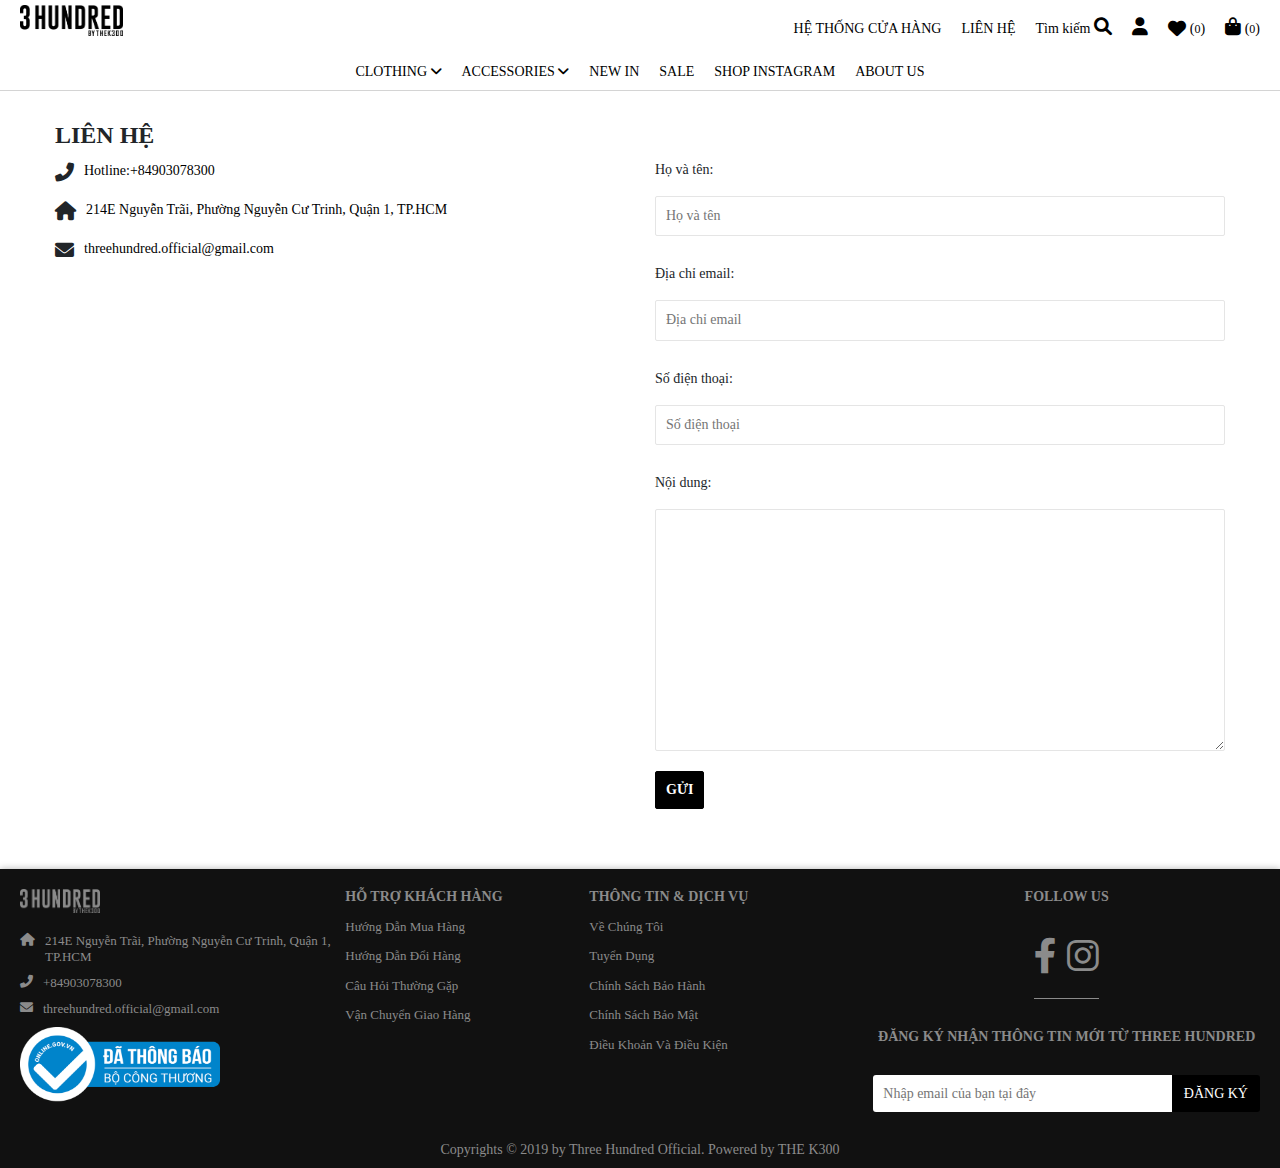
<file: contact.html>
<!-- header -->
<!-- home-collection-list, home-main-slider -->
<!-- home-collection-list buttons -->
<!-- home-new-arrivals -->
<!-- clothing -->
<!-- product -->
<!-- footer -->
<!DOCTYPE html>
<html>

<head>
    <title>Contact</title>
    <meta charset="utf-8">
    <meta http-equiv="X-UA-Compatible" content="IE=edge">
    <meta name="description" content="Template">
    <meta name="viewport" content="width=device-width, initial-scale=1.0, height=device-height, minimum-scale=1.0, user-scalable=0">
    <link rel="stylesheet" href="css/libs.css">
    <link rel="icon" href="https://theme.hstatic.net/1000042622/1000726558/14/favicon.png?v=15">
    <link href="https://fonts.googleapis.com/css2?family=Alegreya:wght@400;500;700;800;900&amp;display=swap" rel="stylesheet">
    <link rel="stylesheet" href="https://cdnjs.cloudflare.com/ajax/libs/font-awesome/6.0.0-beta2/css/all.min.css">
    <link rel="stylesheet" href="css/styles.css">
</head>

<body class="contact-page">
    <div id="fb-root"></div>
    <script async defer crossorigin="anonymous" src="https://connect.facebook.net/vi_VN/sdk.js#xfbml=1&amp;version=v8.0" nonce="BGx5MZ3g"></script><a class="back-to-top" href="#"><i class="fas fa-chevron-up"></i></a>
    <div class="overlay"></div>
    <header class="header container-fluid">
        <div class="header-top">
            <div class="row">
                <div class="col-1 p-0 left"><a href="index.html" title="Logo"><img class="header-top__logo" src="assets/images/logo.webp"></a></div>
                <div class="col-12 col-md-11 p-0 right">
                    <ul class="header-top__list hover-underline">
                        <li class="item"><a href="stores.html">HỆ THỐNG CỬA HÀNG</a></li>
                        <li class="item"><a href="contact.html">LIÊN HỆ</a></li>
                        <li class="item"><a class="search-header" href="#">Tìm kiếm <i class="fa fa-search"> </i></a>
                            <div class="form-search-header">
                                <form>
                                    <div class="input-button"><input type="text" name="Search" id="search" placeholder="Search" /><button type="submit" id="btnSearch"><i class="fa fa-search"></i></button></div>
                                </form>
                            </div>
                        </li>
                        <li class="item"><a href="login.html"><i class="fa fa-user"></i></a></li>
                        <li class="item"><a class="d-flex align-items-end" href="login.html"><i class="fa fa-heart mr-1"></i><span class="brackets"> (</span><span class="heart-count">0</span><span class="brackets"> )</span></a></li>
                        <li class="item item-mobile"><a href="javascript:void(0)"> <i class="fa fa-bars"></i></a></li>
                        <li class="item item-mobile"><a href="index.html"><img class="header-top__logo-mobile" src="assets/images/logo.webp" alt="Logo Mobile" /></a></li>
                        <li class="item item-mobile shopping-bag"><a href="cart.html"><i class="fas fa-shopping-bag"></i><span class="brackets"> (</span><span class="cart-count">0</span><span class="brackets">)</span></a></li>
                    </ul>
                </div>
            </div>
        </div>
        <div class="header-bottom">
            <ul class="header-bottom__list hover-underline">
                <li class="item item-mobile logo-nav__mobile"><a href="index.html" title="Logo"><img class="header-bottom__logo-mobile" src="assets/images/logo.webp"></a>
                    <div class="button mobile-nav__close"><i class="fas fa-times"></i></div>
                </li>
                <li class="item item-mobile nav__form-search__mobile">
                    <form id="formSearchMobile"><input class="input-search__mobile" type="text" id="searchMobile" name="searchMobile" placeholder="Tìm sản phẩm..."><button type="submit"> <i class="fas fa-search"></i></button></form>
                </li>
                <li class="item">
                    <div class="d-flex d-md-flex w-100 align-items-center"><a href="template-collection.html">CLOTHING <i class="fas fa-angle-down"></i></a>
                        <div class="button mobile-nav__toggle"><i class="fas fa-plus"></i></div>
                    </div>
                    <div class="sub-items">
                        <ul class="sub-items__list">
                            <li class="sub-item"><a href="template-collection.html">T-SHIRTS</a></li>
                            <li class="sub-item"><a href="template-collection.html">SWEATSHIRTS</a></li>
                            <li class="sub-item"><a href="template-collection.html">HOODIES</a></li>
                            <li class="sub-item"><a href="template-collection.html">SHIRTS</a></li>
                            <li class="sub-item"><a href="template-collection.html">JACKETS</a></li>
                            <li class="sub-item"><a href="template-collection.html">TANK TOPS</a></li>
                            <li class="sub-item"><a href="template-collection.html">JEANS</a></li>
                            <li class="sub-item"><a href="template-collection.html">PANTS</a></li>
                            <li class="sub-item"><a href="template-collection.html">SHORTS</a></li>
                            <li class="sub-item"><a href="template-collection.html">BOXER</a></li>
                        </ul>
                    </div>
                </li>
                <li class="item">
                    <div class="d-flex d-md-flex w-100 align-items-center"><a href="template-collection.html">ACCESSORIES <i class="fas fa-angle-down"></i></a>
                        <div class="button mobile-nav__toggle"><i class="fas fa-plus"></i></div>
                    </div>
                    <div class="sub-items">
                        <ul class="sub-items__list">
                            <li class="sub-item"><a href="template-collection.html">CAPS &amp; HATS</a></li>
                            <li class="sub-item"><a href="template-collection.html">BAGS</a></li>
                            <li class="sub-item"><a href="template-collection.html">SOCKS</a></li>
                            <li class="sub-item"><a href="template-collection.html">SHOELACES</a></li>
                            <li class="sub-item"><a href="template-collection.html">JEWELLERY</a></li>
                            <li class="sub-item"><a href="template-collection.html">TANK TOPS</a></li>
                            <li class="sub-item"><a href="template-collection.html">BELTS</a></li>
                            <li class="sub-item"><a href="template-collection.html">BUFFHEAD</a></li>
                        </ul>
                    </div>
                </li>
                <li class="item"><a href="template-collection.html">NEW IN</a></li>
                <li class="item"><a href="template-collection.html">SALE</a></li>
                <li class="item"><a href="template-collection.html">SHOP INSTAGRAM</a></li>
                <li class="item"><a href="about-us.html">ABOUT US</a></li>
                <li class="item item-mobile"><a href="login.html">Đăng nhập</a></li>
                <li class="item item-mobile"><a href="register.html">Đăng kí</a></li>
            </ul>
        </div>
    </header>
    <div id="mobile-bottom-nav">
        <ul class="mobile-bottom-nav__main">
            <li class="mobile-bottom-nav__item"><a href="template-collection.html"><i class="fas fa-tags"></i><span class="desc">Hàng Mới</span></a></li>
            <li class="mobile-bottom-nav__item"><a href="template-collection.html"></a></li>
            <li class="mobile-bottom-nav__item"><a href="https://www.instagram.com/k300clothing/"><i class="fab fa-instagram"></i><span class="desc">Instagram</span></a></li>
            <li class="mobile-bottom-nav__item"><a href="https://www.instagram.com/k300clothing/"></a></li>
            <li class="mobile-bottom-nav__item"><a href="template-collection.html"><i class="fas fa-cart-arrow-down"></i><span class="desc">Sale</span></a></li>
            <li class="mobile-bottom-nav__item"><a href="template-collection.html"></a></li>
            <li class="mobile-bottom-nav__item"><a href="login.html"><i class="fas fa-user"></i><span class="desc">Tài khoản</span></a></li>
            <li class="mobile-bottom-nav__item"><a href="login.html"></a></li>
            <li class="mobile-bottom-nav__item"><a href="cart.html"><i class="fas fa-shopping-cart"></i><span class="cart-count">0</span><span class="desc">Giỏ hàng</span></a></li>
            <li class="mobile-bottom-nav__item"><a href="cart.html"></a></li>
        </ul>
    </div>
    <main class="main" role="main">
        <section class="section-custom" id="contact">
            <div class="wrapper">
                <h1 class="section-title text-left">LIÊN HỆ</h1>
                <div class="contact-content">
                    <div class="row">
                        <div class="left-col col-md-6 col-12">
                            <ul class="list-contact-item">
                                <li class="contact-item"><i class="fas fa-phone-alt"></i><a class="contact-info" href="#">Hotline:+84903078300</a></li>
                                <li class="contact-item"><i class="fas fa-home"></i><a class="contact-info" href="#">214E Nguyễn Trãi, Phường Nguyễn Cư Trinh, Quận 1, TP.HCM</a></li>
                                <li class="contact-item"><i class="fas fa-envelope"></i><a class="contact-info" href="#">threehundred.official@gmail.com</a></li>
                            </ul>
                            <div class="contact-map">
                                <div class="iframe-rwd"><iframe width="370" height="200" frameborder="0" scrolling="no" marginheight="0" marginwidth="0" src="https://www.google.com/maps/embed?pb=!1m18!1m12!1m3!1d3919.294010064004!2d106.65921171533427!3d10.788778961914405!2m3!1f0!2f0!3f0!3m2!1i1024!2i768!4f13.1!3m3!1m2!1s0x31752eccfc702d77%3A0xdbfc168052aaf0c8!2sK300%20Shop!5e0!3m2!1svi!2s!4v1597676979756!5m2!1svi!2s"></iframe></div>
                            </div>
                        </div>
                        <div class="right-col col-md-6 col-12">
                            <div class="contact-form">
                                <form>
                                    <div class="name"><label for="contactFormName">Họ và tên:</label><input type="text" name="Name" id="contactFormName" placeholder="Họ và tên"></div>
                                    <div class="email"><label for="contactFormEmail">Địa chỉ email:</label><input type="email" name="Email" id="contactFormEmail" placeholder="Địa chỉ email"></div>
                                    <div class="tel"><label for="contactFormTel">Số điện thoại:</label><input type="tel" name="Tel" id="tel" placeholder="Số điện thoại"></div>
                                    <div class="message"><label for="contactFormTel"> Nội dung:</label><textarea rows="10" id="contactFormMessage"></textarea></div>
                                    <div class="btn-black-more"><button type="submit">GỬI</button></div>
                                </form>
                            </div>
                        </div>
                    </div>
                </div>
            </div>
        </section>
    </main>
    <footer>
        <div class="footer-main container-fluid">
            <div class="row">
                <div class="col-md-8 col-12 p-20">
                    <div class="grid-left">
                        <div class="grid-item col-40-per">
                            <div class="footer-logo"><a href="#"><img src="assets/images/footer/ft-logo.webp" alt="Ft Logo" /></a></div>
                            <div class="ft-address"><i class="fas fa-home"></i><span>214E Nguyễn Trãi, Phường Nguyễn Cư Trinh, Quận 1, TP.HCM</span></div>
                            <div class="ft-hotline"><i class="fas fa-phone-alt"></i><a href="#">+84903078300</a></div>
                            <div class="ft-email"><i class="fas fa-envelope"></i><a href="#">threehundred.official@gmail.com</a></div>
                            <div class="bct-logo"><a href="#"><img src="assets/images/footer/logo-bct.webp" alt="Bct Logo" /></a></div>
                        </div>
                        <div class="grid-item col-30-per">
                            <h2 class="ft-title">Hỗ trợ khách hàng</h2>
                            <ul class="ft-list hover-underline">
                                <li class="ft-item"><a href="javascript:void(0)">Hướng Dẫn Mua Hàng</a></li>
                                <li class="ft-item"><a href="javascript:void(0)">Hướng Dẫn Đổi Hàng</a></li>
                                <li class="ft-item"><a href="javascript:void(0)">Câu Hỏi Thường Gặp</a></li>
                                <li class="ft-item"><a href="javascript:void(0)">Vận Chuyển Giao Hàng</a></li>
                            </ul>
                        </div>
                        <div class="grid-item col-30-per">
                            <h2 class="ft-title">Thông tin & dịch vụ</h2>
                            <ul class="ft-list hover-underline">
                                <li class="ft-item"><a href="javascript:void(0)">Về Chúng Tôi</a></li>
                                <li class="ft-item"><a href="javascript:void(0)">Tuyển Dụng</a></li>
                                <li class="ft-item"><a href="javascript:void(0)">Chính Sách Bảo Hành</a></li>
                                <li class="ft-item"><a href="javascript:void(0)">Chính Sách Bảo Mật</a></li>
                                <li class="ft-item"><a href="javascript:void(0)">Điều Khoản Và Điều Kiện</a></li>
                            </ul>
                        </div>
                    </div>
                </div>
                <div class="col-md-4 col-12 p-20">
                    <div class="grid-right">
                        <h2 class="ft-title">Follow us</h2>
                        <div class="social-list">
                            <div class="social-icon facebook"><a href="#"><i class="fab fa-facebook-f"></i></a></div>
                            <div class="social-icon instagram"><a href="#"><i class="fab fa-instagram"></i></a></div>
                        </div>
                        <div class="footer-subscribe">
                            <h4 class="ft-title">Đăng ký nhận thông tin mới từ three hundred </h4>
                            <form><input type="email" id="email" name="email" placeholder="Nhập email của bạn tại đây"><button type="submit">ĐĂNG KÝ</button></form>
                        </div>
                    </div>
                </div>
                <div class="col-12 copyright"><span>Copyrights © 2019 by Three Hundred Official. Powered by THE K300</span></div>
            </div>
        </div>
    </footer>
    <script src="js/libs.js"></script>
    <script src="js/script.js"></script>
    <script src="https://kenwheeler.github.io/slick/slick/slick.js"></script>
</body>

</html>
</file>
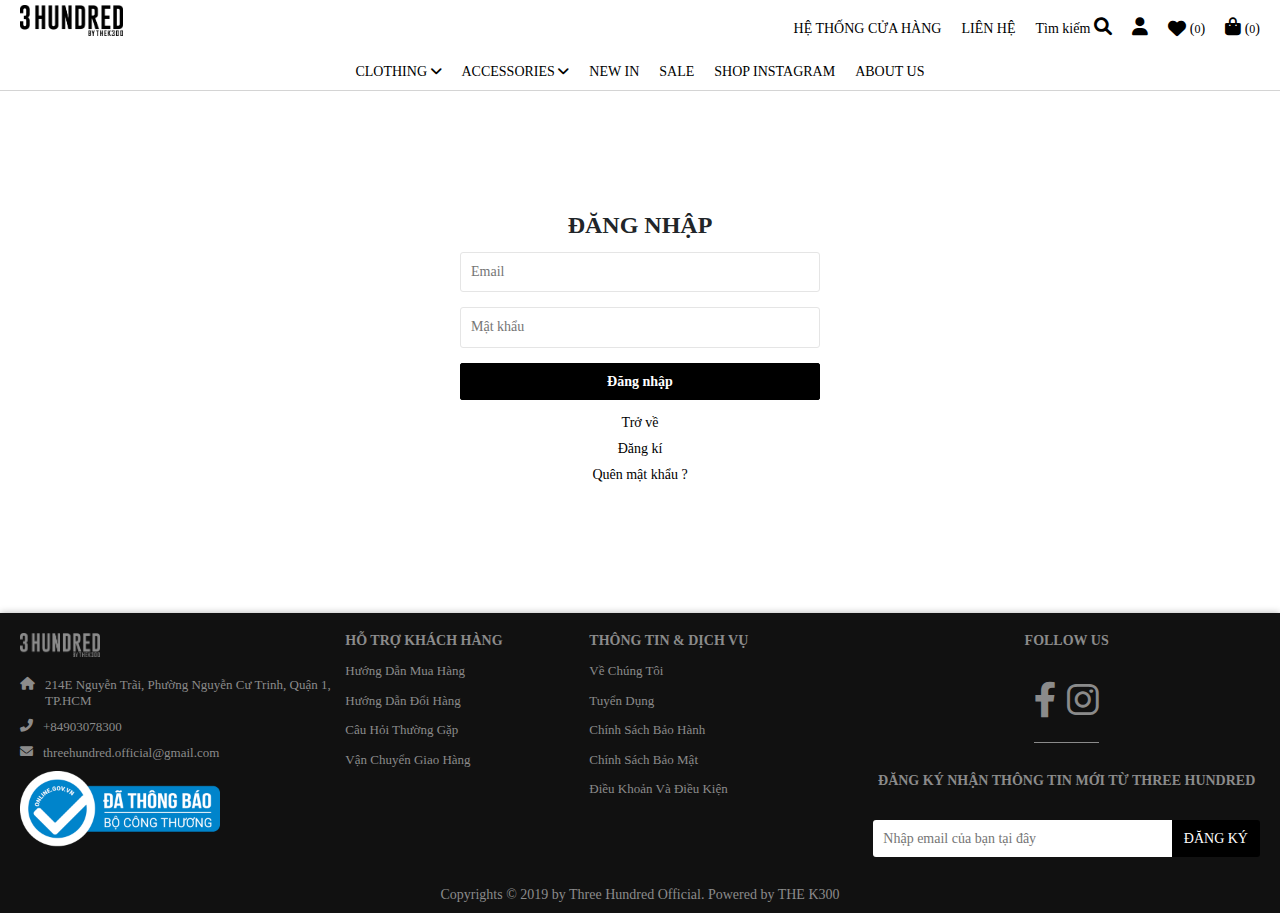
<file: login.html>
<!-- header -->
<!-- home-collection-list, home-main-slider -->
<!-- home-collection-list buttons -->
<!-- home-new-arrivals -->
<!-- clothing -->
<!-- product -->
<!-- footer -->
<!DOCTYPE html>
<html>

<head>
    <title>Login</title>
    <meta charset="utf-8">
    <meta http-equiv="X-UA-Compatible" content="IE=edge">
    <meta name="description" content="Template">
    <meta name="viewport" content="width=device-width, initial-scale=1.0, height=device-height, minimum-scale=1.0, user-scalable=0">
    <link rel="stylesheet" href="css/libs.css">
    <link rel="icon" href="https://theme.hstatic.net/1000042622/1000726558/14/favicon.png?v=15">
    <link href="https://fonts.googleapis.com/css2?family=Alegreya:wght@400;500;700;800;900&amp;display=swap" rel="stylesheet">
    <link rel="stylesheet" href="https://cdnjs.cloudflare.com/ajax/libs/font-awesome/6.0.0-beta2/css/all.min.css">
    <link rel="stylesheet" href="css/styles.css">
</head>

<body class="login-page">
    <div id="fb-root"></div>
    <script async defer crossorigin="anonymous" src="https://connect.facebook.net/vi_VN/sdk.js#xfbml=1&amp;version=v8.0" nonce="BGx5MZ3g"></script><a class="back-to-top" href="#"><i class="fas fa-chevron-up"></i></a>
    <div class="overlay"></div>
    <header class="header container-fluid">
        <div class="header-top">
            <div class="row">
                <div class="col-1 p-0 left"><a href="index.html" title="Logo"><img class="header-top__logo" src="assets/images/logo.webp"></a></div>
                <div class="col-12 col-md-11 p-0 right">
                    <ul class="header-top__list hover-underline">
                        <li class="item"><a href="stores.html">HỆ THỐNG CỬA HÀNG</a></li>
                        <li class="item"><a href="contact.html">LIÊN HỆ</a></li>
                        <li class="item"><a class="search-header" href="#">Tìm kiếm <i class="fa fa-search"> </i></a>
                            <div class="form-search-header">
                                <form>
                                    <div class="input-button"><input type="text" name="Search" id="search" placeholder="Search" /><button type="submit" id="btnSearch"><i class="fa fa-search"></i></button></div>
                                </form>
                            </div>
                        </li>
                        <li class="item"><a href="login.html"><i class="fa fa-user"></i></a></li>
                        <li class="item"><a class="d-flex align-items-end" href="login.html"><i class="fa fa-heart mr-1"></i><span class="brackets"> (</span><span class="heart-count">0</span><span class="brackets"> )</span></a></li>
                        <li class="item item-mobile"><a href="javascript:void(0)"> <i class="fa fa-bars"></i></a></li>
                        <li class="item item-mobile"><a href="index.html"><img class="header-top__logo-mobile" src="assets/images/logo.webp" alt="Logo Mobile" /></a></li>
                        <li class="item item-mobile shopping-bag"><a href="cart.html"><i class="fas fa-shopping-bag"></i><span class="brackets"> (</span><span class="cart-count">0</span><span class="brackets">)</span></a></li>
                    </ul>
                </div>
            </div>
        </div>
        <div class="header-bottom">
            <ul class="header-bottom__list hover-underline">
                <li class="item item-mobile logo-nav__mobile"><a href="index.html" title="Logo"><img class="header-bottom__logo-mobile" src="assets/images/logo.webp"></a>
                    <div class="button mobile-nav__close"><i class="fas fa-times"></i></div>
                </li>
                <li class="item item-mobile nav__form-search__mobile">
                    <form id="formSearchMobile"><input class="input-search__mobile" type="text" id="searchMobile" name="searchMobile" placeholder="Tìm sản phẩm..."><button type="submit"> <i class="fas fa-search"></i></button></form>
                </li>
                <li class="item">
                    <div class="d-flex d-md-flex w-100 align-items-center"><a href="template-collection.html">CLOTHING <i class="fas fa-angle-down"></i></a>
                        <div class="button mobile-nav__toggle"><i class="fas fa-plus"></i></div>
                    </div>
                    <div class="sub-items">
                        <ul class="sub-items__list">
                            <li class="sub-item"><a href="template-collection.html">T-SHIRTS</a></li>
                            <li class="sub-item"><a href="template-collection.html">SWEATSHIRTS</a></li>
                            <li class="sub-item"><a href="template-collection.html">HOODIES</a></li>
                            <li class="sub-item"><a href="template-collection.html">SHIRTS</a></li>
                            <li class="sub-item"><a href="template-collection.html">JACKETS</a></li>
                            <li class="sub-item"><a href="template-collection.html">TANK TOPS</a></li>
                            <li class="sub-item"><a href="template-collection.html">JEANS</a></li>
                            <li class="sub-item"><a href="template-collection.html">PANTS</a></li>
                            <li class="sub-item"><a href="template-collection.html">SHORTS</a></li>
                            <li class="sub-item"><a href="template-collection.html">BOXER</a></li>
                        </ul>
                    </div>
                </li>
                <li class="item">
                    <div class="d-flex d-md-flex w-100 align-items-center"><a href="template-collection.html">ACCESSORIES <i class="fas fa-angle-down"></i></a>
                        <div class="button mobile-nav__toggle"><i class="fas fa-plus"></i></div>
                    </div>
                    <div class="sub-items">
                        <ul class="sub-items__list">
                            <li class="sub-item"><a href="template-collection.html">CAPS &amp; HATS</a></li>
                            <li class="sub-item"><a href="template-collection.html">BAGS</a></li>
                            <li class="sub-item"><a href="template-collection.html">SOCKS</a></li>
                            <li class="sub-item"><a href="template-collection.html">SHOELACES</a></li>
                            <li class="sub-item"><a href="template-collection.html">JEWELLERY</a></li>
                            <li class="sub-item"><a href="template-collection.html">TANK TOPS</a></li>
                            <li class="sub-item"><a href="template-collection.html">BELTS</a></li>
                            <li class="sub-item"><a href="template-collection.html">BUFFHEAD</a></li>
                        </ul>
                    </div>
                </li>
                <li class="item"><a href="template-collection.html">NEW IN</a></li>
                <li class="item"><a href="template-collection.html">SALE</a></li>
                <li class="item"><a href="template-collection.html">SHOP INSTAGRAM</a></li>
                <li class="item"><a href="about-us.html">ABOUT US</a></li>
                <li class="item item-mobile"><a href="login.html">Đăng nhập</a></li>
                <li class="item item-mobile"><a href="register.html">Đăng kí</a></li>
            </ul>
        </div>
    </header>
    <div id="mobile-bottom-nav">
        <ul class="mobile-bottom-nav__main">
            <li class="mobile-bottom-nav__item"><a href="template-collection.html"><i class="fas fa-tags"></i><span class="desc">Hàng Mới</span></a></li>
            <li class="mobile-bottom-nav__item"><a href="template-collection.html"></a></li>
            <li class="mobile-bottom-nav__item"><a href="https://www.instagram.com/k300clothing/"><i class="fab fa-instagram"></i><span class="desc">Instagram</span></a></li>
            <li class="mobile-bottom-nav__item"><a href="https://www.instagram.com/k300clothing/"></a></li>
            <li class="mobile-bottom-nav__item"><a href="template-collection.html"><i class="fas fa-cart-arrow-down"></i><span class="desc">Sale</span></a></li>
            <li class="mobile-bottom-nav__item"><a href="template-collection.html"></a></li>
            <li class="mobile-bottom-nav__item"><a href="login.html"><i class="fas fa-user"></i><span class="desc">Tài khoản</span></a></li>
            <li class="mobile-bottom-nav__item"><a href="login.html"></a></li>
            <li class="mobile-bottom-nav__item"><a href="cart.html"><i class="fas fa-shopping-cart"></i><span class="cart-count">0</span><span class="desc">Giỏ hàng</span></a></li>
            <li class="mobile-bottom-nav__item"><a href="cart.html"></a></li>
        </ul>
    </div>
    <main class="main" role="main">
        <section class="auth" id="user-login">
            <div class="wrapper">
                <div class="row flex-column align-items-center">
                    <div class="col-sm-12 col-md-6 col-lg-4" id="CustomerLoginForm">
                        <form class="auth-form">
                            <h1 class="section-title text-uppercase">Đăng nhập</h1>
                            <div class="auth-form__body"><input type="email" name="Email" id="email" placeholder="Email"><input type="password" name="Password" id="password" placeholder="Mật khẩu"><button type="submit">Đăng nhập</button></div>
                            <div class="auth-form__footer"><a href="index.html">Trở về</a><a href="register.html">Đăng kí</a><button id="forgot-password" type="button">Quên mật khẩu ?</button></div>
                        </form>
                    </div>
                    <div class="col-sm-12 col-md-6 col-lg-4" id="CustomerForgetPasswordForm">
                        <form class="auth-form">
                            <h1 class="section-title font-weight-light">Cài đặt lại mật khẩu</h1>
                            <p>Mật khẩu mới sẽ được gửi về email của bạn.</p>
                            <div class="auth-form__body"><input type="email" name="email" id="email" placeholder="Email"><button type="submit">Gửi</button></div>
                            <div class="auth-form__footer"><button id="return-login" type="button">Bỏ qua</button></div>
                        </form>
                    </div>
                </div>
            </div>
        </section>
    </main>
    <footer>
        <div class="footer-main container-fluid">
            <div class="row">
                <div class="col-md-8 col-12 p-20">
                    <div class="grid-left">
                        <div class="grid-item col-40-per">
                            <div class="footer-logo"><a href="#"><img src="assets/images/footer/ft-logo.webp" alt="Ft Logo" /></a></div>
                            <div class="ft-address"><i class="fas fa-home"></i><span>214E Nguyễn Trãi, Phường Nguyễn Cư Trinh, Quận 1, TP.HCM</span></div>
                            <div class="ft-hotline"><i class="fas fa-phone-alt"></i><a href="#">+84903078300</a></div>
                            <div class="ft-email"><i class="fas fa-envelope"></i><a href="#">threehundred.official@gmail.com</a></div>
                            <div class="bct-logo"><a href="#"><img src="assets/images/footer/logo-bct.webp" alt="Bct Logo" /></a></div>
                        </div>
                        <div class="grid-item col-30-per">
                            <h2 class="ft-title">Hỗ trợ khách hàng</h2>
                            <ul class="ft-list hover-underline">
                                <li class="ft-item"><a href="javascript:void(0)">Hướng Dẫn Mua Hàng</a></li>
                                <li class="ft-item"><a href="javascript:void(0)">Hướng Dẫn Đổi Hàng</a></li>
                                <li class="ft-item"><a href="javascript:void(0)">Câu Hỏi Thường Gặp</a></li>
                                <li class="ft-item"><a href="javascript:void(0)">Vận Chuyển Giao Hàng</a></li>
                            </ul>
                        </div>
                        <div class="grid-item col-30-per">
                            <h2 class="ft-title">Thông tin & dịch vụ</h2>
                            <ul class="ft-list hover-underline">
                                <li class="ft-item"><a href="javascript:void(0)">Về Chúng Tôi</a></li>
                                <li class="ft-item"><a href="javascript:void(0)">Tuyển Dụng</a></li>
                                <li class="ft-item"><a href="javascript:void(0)">Chính Sách Bảo Hành</a></li>
                                <li class="ft-item"><a href="javascript:void(0)">Chính Sách Bảo Mật</a></li>
                                <li class="ft-item"><a href="javascript:void(0)">Điều Khoản Và Điều Kiện</a></li>
                            </ul>
                        </div>
                    </div>
                </div>
                <div class="col-md-4 col-12 p-20">
                    <div class="grid-right">
                        <h2 class="ft-title">Follow us</h2>
                        <div class="social-list">
                            <div class="social-icon facebook"><a href="#"><i class="fab fa-facebook-f"></i></a></div>
                            <div class="social-icon instagram"><a href="#"><i class="fab fa-instagram"></i></a></div>
                        </div>
                        <div class="footer-subscribe">
                            <h4 class="ft-title">Đăng ký nhận thông tin mới từ three hundred </h4>
                            <form><input type="email" id="email" name="email" placeholder="Nhập email của bạn tại đây"><button type="submit">ĐĂNG KÝ</button></form>
                        </div>
                    </div>
                </div>
                <div class="col-12 copyright"><span>Copyrights © 2019 by Three Hundred Official. Powered by THE K300</span></div>
            </div>
        </div>
    </footer>
    <script src="js/libs.js"></script>
    <script src="js/script.js"></script>
    <script src="https://kenwheeler.github.io/slick/slick/slick.js"></script>
</body>

</html>
</file>
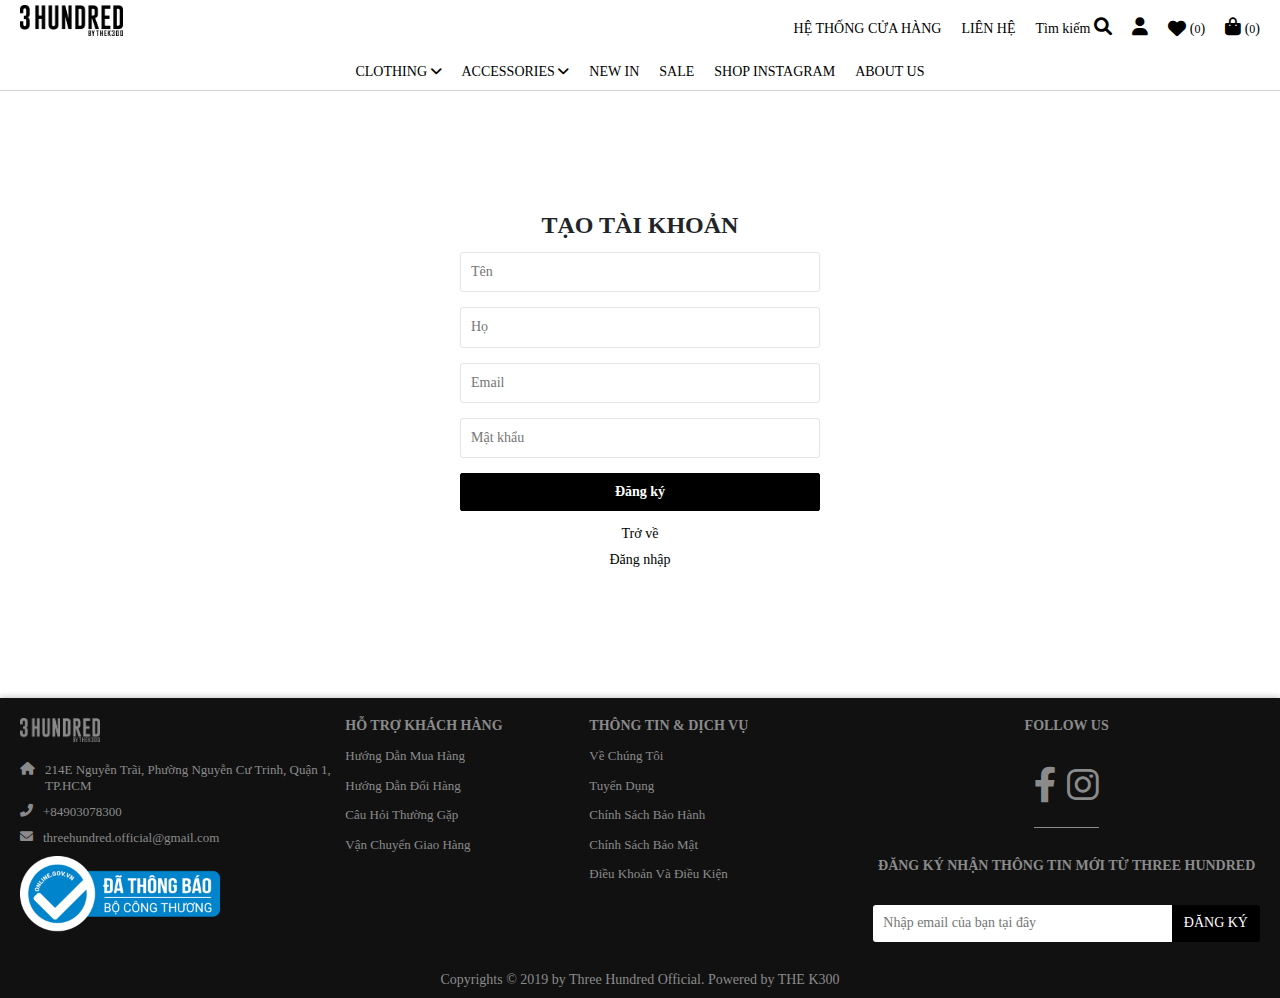
<file: register.html>
<!-- header -->
<!-- home-collection-list, home-main-slider -->
<!-- home-collection-list buttons -->
<!-- home-new-arrivals -->
<!-- clothing -->
<!-- product -->
<!-- footer -->
<!DOCTYPE html>
<html>

<head>
    <title>Register</title>
    <meta charset="utf-8">
    <meta http-equiv="X-UA-Compatible" content="IE=edge">
    <meta name="description" content="Template">
    <meta name="viewport" content="width=device-width, initial-scale=1.0, height=device-height, minimum-scale=1.0, user-scalable=0">
    <link rel="stylesheet" href="css/libs.css">
    <link rel="icon" href="https://theme.hstatic.net/1000042622/1000726558/14/favicon.png?v=15">
    <link href="https://fonts.googleapis.com/css2?family=Alegreya:wght@400;500;700;800;900&amp;display=swap" rel="stylesheet">
    <link rel="stylesheet" href="https://cdnjs.cloudflare.com/ajax/libs/font-awesome/6.0.0-beta2/css/all.min.css">
    <link rel="stylesheet" href="css/styles.css">
</head>

<body class="register-page">
    <div id="fb-root"></div>
    <script async defer crossorigin="anonymous" src="https://connect.facebook.net/vi_VN/sdk.js#xfbml=1&amp;version=v8.0" nonce="BGx5MZ3g"></script><a class="back-to-top" href="#"><i class="fas fa-chevron-up"></i></a>
    <div class="overlay"></div>
    <header class="header container-fluid">
        <div class="header-top">
            <div class="row">
                <div class="col-1 p-0 left"><a href="index.html" title="Logo"><img class="header-top__logo" src="assets/images/logo.webp"></a></div>
                <div class="col-12 col-md-11 p-0 right">
                    <ul class="header-top__list hover-underline">
                        <li class="item"><a href="stores.html">HỆ THỐNG CỬA HÀNG</a></li>
                        <li class="item"><a href="contact.html">LIÊN HỆ</a></li>
                        <li class="item"><a class="search-header" href="#">Tìm kiếm <i class="fa fa-search"> </i></a>
                            <div class="form-search-header">
                                <form>
                                    <div class="input-button"><input type="text" name="Search" id="search" placeholder="Search" /><button type="submit" id="btnSearch"><i class="fa fa-search"></i></button></div>
                                </form>
                            </div>
                        </li>
                        <li class="item"><a href="login.html"><i class="fa fa-user"></i></a></li>
                        <li class="item"><a class="d-flex align-items-end" href="login.html"><i class="fa fa-heart mr-1"></i><span class="brackets"> (</span><span class="heart-count">0</span><span class="brackets"> )</span></a></li>
                        <li class="item item-mobile"><a href="javascript:void(0)"> <i class="fa fa-bars"></i></a></li>
                        <li class="item item-mobile"><a href="index.html"><img class="header-top__logo-mobile" src="assets/images/logo.webp" alt="Logo Mobile" /></a></li>
                        <li class="item item-mobile shopping-bag"><a href="cart.html"><i class="fas fa-shopping-bag"></i><span class="brackets"> (</span><span class="cart-count">0</span><span class="brackets">)</span></a></li>
                    </ul>
                </div>
            </div>
        </div>
        <div class="header-bottom">
            <ul class="header-bottom__list hover-underline">
                <li class="item item-mobile logo-nav__mobile"><a href="index.html" title="Logo"><img class="header-bottom__logo-mobile" src="assets/images/logo.webp"></a>
                    <div class="button mobile-nav__close"><i class="fas fa-times"></i></div>
                </li>
                <li class="item item-mobile nav__form-search__mobile">
                    <form id="formSearchMobile"><input class="input-search__mobile" type="text" id="searchMobile" name="searchMobile" placeholder="Tìm sản phẩm..."><button type="submit"> <i class="fas fa-search"></i></button></form>
                </li>
                <li class="item">
                    <div class="d-flex d-md-flex w-100 align-items-center"><a href="template-collection.html">CLOTHING <i class="fas fa-angle-down"></i></a>
                        <div class="button mobile-nav__toggle"><i class="fas fa-plus"></i></div>
                    </div>
                    <div class="sub-items">
                        <ul class="sub-items__list">
                            <li class="sub-item"><a href="template-collection.html">T-SHIRTS</a></li>
                            <li class="sub-item"><a href="template-collection.html">SWEATSHIRTS</a></li>
                            <li class="sub-item"><a href="template-collection.html">HOODIES</a></li>
                            <li class="sub-item"><a href="template-collection.html">SHIRTS</a></li>
                            <li class="sub-item"><a href="template-collection.html">JACKETS</a></li>
                            <li class="sub-item"><a href="template-collection.html">TANK TOPS</a></li>
                            <li class="sub-item"><a href="template-collection.html">JEANS</a></li>
                            <li class="sub-item"><a href="template-collection.html">PANTS</a></li>
                            <li class="sub-item"><a href="template-collection.html">SHORTS</a></li>
                            <li class="sub-item"><a href="template-collection.html">BOXER</a></li>
                        </ul>
                    </div>
                </li>
                <li class="item">
                    <div class="d-flex d-md-flex w-100 align-items-center"><a href="template-collection.html">ACCESSORIES <i class="fas fa-angle-down"></i></a>
                        <div class="button mobile-nav__toggle"><i class="fas fa-plus"></i></div>
                    </div>
                    <div class="sub-items">
                        <ul class="sub-items__list">
                            <li class="sub-item"><a href="template-collection.html">CAPS &amp; HATS</a></li>
                            <li class="sub-item"><a href="template-collection.html">BAGS</a></li>
                            <li class="sub-item"><a href="template-collection.html">SOCKS</a></li>
                            <li class="sub-item"><a href="template-collection.html">SHOELACES</a></li>
                            <li class="sub-item"><a href="template-collection.html">JEWELLERY</a></li>
                            <li class="sub-item"><a href="template-collection.html">TANK TOPS</a></li>
                            <li class="sub-item"><a href="template-collection.html">BELTS</a></li>
                            <li class="sub-item"><a href="template-collection.html">BUFFHEAD</a></li>
                        </ul>
                    </div>
                </li>
                <li class="item"><a href="template-collection.html">NEW IN</a></li>
                <li class="item"><a href="template-collection.html">SALE</a></li>
                <li class="item"><a href="template-collection.html">SHOP INSTAGRAM</a></li>
                <li class="item"><a href="about-us.html">ABOUT US</a></li>
                <li class="item item-mobile"><a href="login.html">Đăng nhập</a></li>
                <li class="item item-mobile"><a href="register.html">Đăng kí</a></li>
            </ul>
        </div>
    </header>
    <div id="mobile-bottom-nav">
        <ul class="mobile-bottom-nav__main">
            <li class="mobile-bottom-nav__item"><a href="template-collection.html"><i class="fas fa-tags"></i><span class="desc">Hàng Mới</span></a></li>
            <li class="mobile-bottom-nav__item"><a href="template-collection.html"></a></li>
            <li class="mobile-bottom-nav__item"><a href="https://www.instagram.com/k300clothing/"><i class="fab fa-instagram"></i><span class="desc">Instagram</span></a></li>
            <li class="mobile-bottom-nav__item"><a href="https://www.instagram.com/k300clothing/"></a></li>
            <li class="mobile-bottom-nav__item"><a href="template-collection.html"><i class="fas fa-cart-arrow-down"></i><span class="desc">Sale</span></a></li>
            <li class="mobile-bottom-nav__item"><a href="template-collection.html"></a></li>
            <li class="mobile-bottom-nav__item"><a href="login.html"><i class="fas fa-user"></i><span class="desc">Tài khoản</span></a></li>
            <li class="mobile-bottom-nav__item"><a href="login.html"></a></li>
            <li class="mobile-bottom-nav__item"><a href="cart.html"><i class="fas fa-shopping-cart"></i><span class="cart-count">0</span><span class="desc">Giỏ hàng</span></a></li>
            <li class="mobile-bottom-nav__item"><a href="cart.html"></a></li>
        </ul>
    </div>
    <main class="main" role="main">
        <section class="auth" id="user-register">
            <div class="wrapper">
                <div class="row flex-column align-items-center">
                    <div class="col-sm-12 col-md-6 col-lg-4" id="CustomerRegisterForm">
                        <form class="auth-form">
                            <h1 class="section-title text-uppercase">Tạo tài khoản</h1>
                            <div class="auth-form__body"><input type="text" name="name" id="name" placeholder="Tên"><input type="text" name="name" id="name" placeholder="Họ"><input type="email" name="email" id="email" placeholder="Email"><input type="password" name="password" id="password" placeholder="Mật khẩu"><button type="submit">Đăng ký</button></div>
                            <div class="auth-form__footer"><a href="index.html">Trở về</a><a href="login.html">Đăng nhập</a></div>
                        </form>
                    </div>
                </div>
            </div>
        </section>
    </main>
    <footer>
        <div class="footer-main container-fluid">
            <div class="row">
                <div class="col-md-8 col-12 p-20">
                    <div class="grid-left">
                        <div class="grid-item col-40-per">
                            <div class="footer-logo"><a href="#"><img src="assets/images/footer/ft-logo.webp" alt="Ft Logo" /></a></div>
                            <div class="ft-address"><i class="fas fa-home"></i><span>214E Nguyễn Trãi, Phường Nguyễn Cư Trinh, Quận 1, TP.HCM</span></div>
                            <div class="ft-hotline"><i class="fas fa-phone-alt"></i><a href="#">+84903078300</a></div>
                            <div class="ft-email"><i class="fas fa-envelope"></i><a href="#">threehundred.official@gmail.com</a></div>
                            <div class="bct-logo"><a href="#"><img src="assets/images/footer/logo-bct.webp" alt="Bct Logo" /></a></div>
                        </div>
                        <div class="grid-item col-30-per">
                            <h2 class="ft-title">Hỗ trợ khách hàng</h2>
                            <ul class="ft-list hover-underline">
                                <li class="ft-item"><a href="javascript:void(0)">Hướng Dẫn Mua Hàng</a></li>
                                <li class="ft-item"><a href="javascript:void(0)">Hướng Dẫn Đổi Hàng</a></li>
                                <li class="ft-item"><a href="javascript:void(0)">Câu Hỏi Thường Gặp</a></li>
                                <li class="ft-item"><a href="javascript:void(0)">Vận Chuyển Giao Hàng</a></li>
                            </ul>
                        </div>
                        <div class="grid-item col-30-per">
                            <h2 class="ft-title">Thông tin & dịch vụ</h2>
                            <ul class="ft-list hover-underline">
                                <li class="ft-item"><a href="javascript:void(0)">Về Chúng Tôi</a></li>
                                <li class="ft-item"><a href="javascript:void(0)">Tuyển Dụng</a></li>
                                <li class="ft-item"><a href="javascript:void(0)">Chính Sách Bảo Hành</a></li>
                                <li class="ft-item"><a href="javascript:void(0)">Chính Sách Bảo Mật</a></li>
                                <li class="ft-item"><a href="javascript:void(0)">Điều Khoản Và Điều Kiện</a></li>
                            </ul>
                        </div>
                    </div>
                </div>
                <div class="col-md-4 col-12 p-20">
                    <div class="grid-right">
                        <h2 class="ft-title">Follow us</h2>
                        <div class="social-list">
                            <div class="social-icon facebook"><a href="#"><i class="fab fa-facebook-f"></i></a></div>
                            <div class="social-icon instagram"><a href="#"><i class="fab fa-instagram"></i></a></div>
                        </div>
                        <div class="footer-subscribe">
                            <h4 class="ft-title">Đăng ký nhận thông tin mới từ three hundred </h4>
                            <form><input type="email" id="email" name="email" placeholder="Nhập email của bạn tại đây"><button type="submit">ĐĂNG KÝ</button></form>
                        </div>
                    </div>
                </div>
                <div class="col-12 copyright"><span>Copyrights © 2019 by Three Hundred Official. Powered by THE K300</span></div>
            </div>
        </div>
    </footer>
    <script src="js/libs.js"></script>
    <script src="js/script.js"></script>
    <script src="https://kenwheeler.github.io/slick/slick/slick.js"></script>
</body>

</html>
</file>
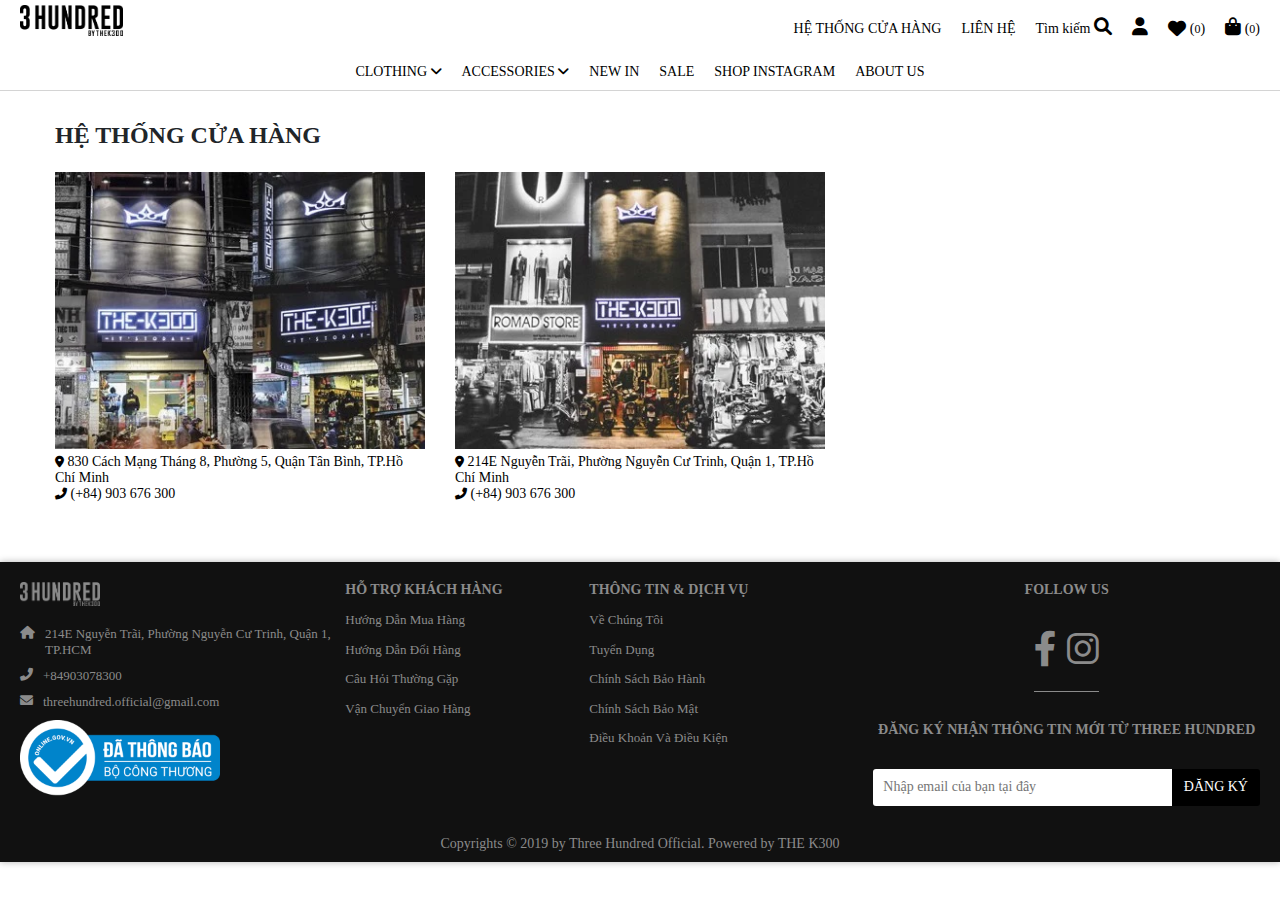
<file: stores.html>
<!-- header -->
<!-- home-collection-list, home-main-slider -->
<!-- home-collection-list buttons -->
<!-- home-new-arrivals -->
<!-- clothing -->
<!-- product -->
<!-- footer -->
<!DOCTYPE html>
<html>

<head>
    <title>Stores Collection</title>
    <meta charset="utf-8">
    <meta http-equiv="X-UA-Compatible" content="IE=edge">
    <meta name="description" content="Template">
    <meta name="viewport" content="width=device-width, initial-scale=1.0, height=device-height, minimum-scale=1.0, user-scalable=0">
    <link rel="stylesheet" href="css/libs.css">
    <link rel="icon" href="https://theme.hstatic.net/1000042622/1000726558/14/favicon.png?v=15">
    <link href="https://fonts.googleapis.com/css2?family=Alegreya:wght@400;500;700;800;900&amp;display=swap" rel="stylesheet">
    <link rel="stylesheet" href="https://cdnjs.cloudflare.com/ajax/libs/font-awesome/6.0.0-beta2/css/all.min.css">
    <link rel="stylesheet" href="css/styles.css">
</head>

<body class="stores page">
    <div id="fb-root"></div>
    <script async defer crossorigin="anonymous" src="https://connect.facebook.net/vi_VN/sdk.js#xfbml=1&amp;version=v8.0" nonce="BGx5MZ3g"></script><a class="back-to-top" href="#"><i class="fas fa-chevron-up"></i></a>
    <div class="overlay"></div>
    <header class="header container-fluid">
        <div class="header-top">
            <div class="row">
                <div class="col-1 p-0 left"><a href="index.html" title="Logo"><img class="header-top__logo" src="assets/images/logo.webp"></a></div>
                <div class="col-12 col-md-11 p-0 right">
                    <ul class="header-top__list hover-underline">
                        <li class="item"><a href="stores.html">HỆ THỐNG CỬA HÀNG</a></li>
                        <li class="item"><a href="contact.html">LIÊN HỆ</a></li>
                        <li class="item"><a class="search-header" href="#">Tìm kiếm <i class="fa fa-search"> </i></a>
                            <div class="form-search-header">
                                <form>
                                    <div class="input-button"><input type="text" name="Search" id="search" placeholder="Search" /><button type="submit" id="btnSearch"><i class="fa fa-search"></i></button></div>
                                </form>
                            </div>
                        </li>
                        <li class="item"><a href="login.html"><i class="fa fa-user"></i></a></li>
                        <li class="item"><a class="d-flex align-items-end" href="login.html"><i class="fa fa-heart mr-1"></i><span class="brackets"> (</span><span class="heart-count">0</span><span class="brackets"> )</span></a></li>
                        <li class="item item-mobile"><a href="javascript:void(0)"> <i class="fa fa-bars"></i></a></li>
                        <li class="item item-mobile"><a href="index.html"><img class="header-top__logo-mobile" src="assets/images/logo.webp" alt="Logo Mobile" /></a></li>
                        <li class="item item-mobile shopping-bag"><a href="cart.html"><i class="fas fa-shopping-bag"></i><span class="brackets"> (</span><span class="cart-count">0</span><span class="brackets">)</span></a></li>
                    </ul>
                </div>
            </div>
        </div>
        <div class="header-bottom">
            <ul class="header-bottom__list hover-underline">
                <li class="item item-mobile logo-nav__mobile"><a href="index.html" title="Logo"><img class="header-bottom__logo-mobile" src="assets/images/logo.webp"></a>
                    <div class="button mobile-nav__close"><i class="fas fa-times"></i></div>
                </li>
                <li class="item item-mobile nav__form-search__mobile">
                    <form id="formSearchMobile"><input class="input-search__mobile" type="text" id="searchMobile" name="searchMobile" placeholder="Tìm sản phẩm..."><button type="submit"> <i class="fas fa-search"></i></button></form>
                </li>
                <li class="item">
                    <div class="d-flex d-md-flex w-100 align-items-center"><a href="template-collection.html">CLOTHING <i class="fas fa-angle-down"></i></a>
                        <div class="button mobile-nav__toggle"><i class="fas fa-plus"></i></div>
                    </div>
                    <div class="sub-items">
                        <ul class="sub-items__list">
                            <li class="sub-item"><a href="template-collection.html">T-SHIRTS</a></li>
                            <li class="sub-item"><a href="template-collection.html">SWEATSHIRTS</a></li>
                            <li class="sub-item"><a href="template-collection.html">HOODIES</a></li>
                            <li class="sub-item"><a href="template-collection.html">SHIRTS</a></li>
                            <li class="sub-item"><a href="template-collection.html">JACKETS</a></li>
                            <li class="sub-item"><a href="template-collection.html">TANK TOPS</a></li>
                            <li class="sub-item"><a href="template-collection.html">JEANS</a></li>
                            <li class="sub-item"><a href="template-collection.html">PANTS</a></li>
                            <li class="sub-item"><a href="template-collection.html">SHORTS</a></li>
                            <li class="sub-item"><a href="template-collection.html">BOXER</a></li>
                        </ul>
                    </div>
                </li>
                <li class="item">
                    <div class="d-flex d-md-flex w-100 align-items-center"><a href="template-collection.html">ACCESSORIES <i class="fas fa-angle-down"></i></a>
                        <div class="button mobile-nav__toggle"><i class="fas fa-plus"></i></div>
                    </div>
                    <div class="sub-items">
                        <ul class="sub-items__list">
                            <li class="sub-item"><a href="template-collection.html">CAPS &amp; HATS</a></li>
                            <li class="sub-item"><a href="template-collection.html">BAGS</a></li>
                            <li class="sub-item"><a href="template-collection.html">SOCKS</a></li>
                            <li class="sub-item"><a href="template-collection.html">SHOELACES</a></li>
                            <li class="sub-item"><a href="template-collection.html">JEWELLERY</a></li>
                            <li class="sub-item"><a href="template-collection.html">TANK TOPS</a></li>
                            <li class="sub-item"><a href="template-collection.html">BELTS</a></li>
                            <li class="sub-item"><a href="template-collection.html">BUFFHEAD</a></li>
                        </ul>
                    </div>
                </li>
                <li class="item"><a href="template-collection.html">NEW IN</a></li>
                <li class="item"><a href="template-collection.html">SALE</a></li>
                <li class="item"><a href="template-collection.html">SHOP INSTAGRAM</a></li>
                <li class="item"><a href="about-us.html">ABOUT US</a></li>
                <li class="item item-mobile"><a href="login.html">Đăng nhập</a></li>
                <li class="item item-mobile"><a href="register.html">Đăng kí</a></li>
            </ul>
        </div>
    </header>
    <div id="mobile-bottom-nav">
        <ul class="mobile-bottom-nav__main">
            <li class="mobile-bottom-nav__item"><a href="template-collection.html"><i class="fas fa-tags"></i><span class="desc">Hàng Mới</span></a></li>
            <li class="mobile-bottom-nav__item"><a href="template-collection.html"></a></li>
            <li class="mobile-bottom-nav__item"><a href="https://www.instagram.com/k300clothing/"><i class="fab fa-instagram"></i><span class="desc">Instagram</span></a></li>
            <li class="mobile-bottom-nav__item"><a href="https://www.instagram.com/k300clothing/"></a></li>
            <li class="mobile-bottom-nav__item"><a href="template-collection.html"><i class="fas fa-cart-arrow-down"></i><span class="desc">Sale</span></a></li>
            <li class="mobile-bottom-nav__item"><a href="template-collection.html"></a></li>
            <li class="mobile-bottom-nav__item"><a href="login.html"><i class="fas fa-user"></i><span class="desc">Tài khoản</span></a></li>
            <li class="mobile-bottom-nav__item"><a href="login.html"></a></li>
            <li class="mobile-bottom-nav__item"><a href="cart.html"><i class="fas fa-shopping-cart"></i><span class="cart-count">0</span><span class="desc">Giỏ hàng</span></a></li>
            <li class="mobile-bottom-nav__item"><a href="cart.html"></a></li>
        </ul>
    </div>
    <main class="main" role="main">
        <section class="section-custom" id="system-store">
            <div class="wrapper">
                <h2 class="title">HỆ THỐNG CỬA HÀNG</h2>
                <div class="row">
                    <div class="col-md-12 col-lg-4">
                        <div class="store">
                            <div class="image"><img src="assets/images/stores/1.webp" alt=""></div>
                            <div class="store-info">
                                <div class="address"><a href="#"> <i class="fas fa-map-marker-alt"> </i><span> 830 Cách Mạng Tháng 8, Phường 5, Quận Tân Bình, TP.Hồ Chí Minh</span></a></div>
                                <div class="tel"><a href="#"><i class="fas fa-phone-alt"> </i><span> (+84) 903 676 300</span></a></div>
                            </div>
                        </div>
                    </div>
                    <div class="col-md-12 col-lg-4">
                        <div class="store">
                            <div class="image"><img src="assets/images/stores/2.webp" alt=""></div>
                            <div class="store-info">
                                <div class="address"><a href="#"><i class="fas fa-map-marker-alt"> </i><span> 214E Nguyễn Trãi, Phường Nguyễn Cư Trinh, Quận 1, TP.Hồ Chí Minh</span></a></div>
                                <div class="tel"><a href="#"><i class="fas fa-phone-alt"></i><span> (+84) 903 676 300</span></a></div>
                            </div>
                        </div>
                    </div>
                </div>
            </div>
        </section>
    </main>
    <footer>
        <div class="footer-main container-fluid">
            <div class="row">
                <div class="col-md-8 col-12 p-20">
                    <div class="grid-left">
                        <div class="grid-item col-40-per">
                            <div class="footer-logo"><a href="#"><img src="assets/images/footer/ft-logo.webp" alt="Ft Logo" /></a></div>
                            <div class="ft-address"><i class="fas fa-home"></i><span>214E Nguyễn Trãi, Phường Nguyễn Cư Trinh, Quận 1, TP.HCM</span></div>
                            <div class="ft-hotline"><i class="fas fa-phone-alt"></i><a href="#">+84903078300</a></div>
                            <div class="ft-email"><i class="fas fa-envelope"></i><a href="#">threehundred.official@gmail.com</a></div>
                            <div class="bct-logo"><a href="#"><img src="assets/images/footer/logo-bct.webp" alt="Bct Logo" /></a></div>
                        </div>
                        <div class="grid-item col-30-per">
                            <h2 class="ft-title">Hỗ trợ khách hàng</h2>
                            <ul class="ft-list hover-underline">
                                <li class="ft-item"><a href="javascript:void(0)">Hướng Dẫn Mua Hàng</a></li>
                                <li class="ft-item"><a href="javascript:void(0)">Hướng Dẫn Đổi Hàng</a></li>
                                <li class="ft-item"><a href="javascript:void(0)">Câu Hỏi Thường Gặp</a></li>
                                <li class="ft-item"><a href="javascript:void(0)">Vận Chuyển Giao Hàng</a></li>
                            </ul>
                        </div>
                        <div class="grid-item col-30-per">
                            <h2 class="ft-title">Thông tin & dịch vụ</h2>
                            <ul class="ft-list hover-underline">
                                <li class="ft-item"><a href="javascript:void(0)">Về Chúng Tôi</a></li>
                                <li class="ft-item"><a href="javascript:void(0)">Tuyển Dụng</a></li>
                                <li class="ft-item"><a href="javascript:void(0)">Chính Sách Bảo Hành</a></li>
                                <li class="ft-item"><a href="javascript:void(0)">Chính Sách Bảo Mật</a></li>
                                <li class="ft-item"><a href="javascript:void(0)">Điều Khoản Và Điều Kiện</a></li>
                            </ul>
                        </div>
                    </div>
                </div>
                <div class="col-md-4 col-12 p-20">
                    <div class="grid-right">
                        <h2 class="ft-title">Follow us</h2>
                        <div class="social-list">
                            <div class="social-icon facebook"><a href="#"><i class="fab fa-facebook-f"></i></a></div>
                            <div class="social-icon instagram"><a href="#"><i class="fab fa-instagram"></i></a></div>
                        </div>
                        <div class="footer-subscribe">
                            <h4 class="ft-title">Đăng ký nhận thông tin mới từ three hundred </h4>
                            <form><input type="email" id="email" name="email" placeholder="Nhập email của bạn tại đây"><button type="submit">ĐĂNG KÝ</button></form>
                        </div>
                    </div>
                </div>
                <div class="col-12 copyright"><span>Copyrights © 2019 by Three Hundred Official. Powered by THE K300</span></div>
            </div>
        </div>
    </footer>
    <script src="js/libs.js"></script>
    <script src="js/script.js"></script>
    <script src="https://kenwheeler.github.io/slick/slick/slick.js"></script>
</body>

</html>
</file>
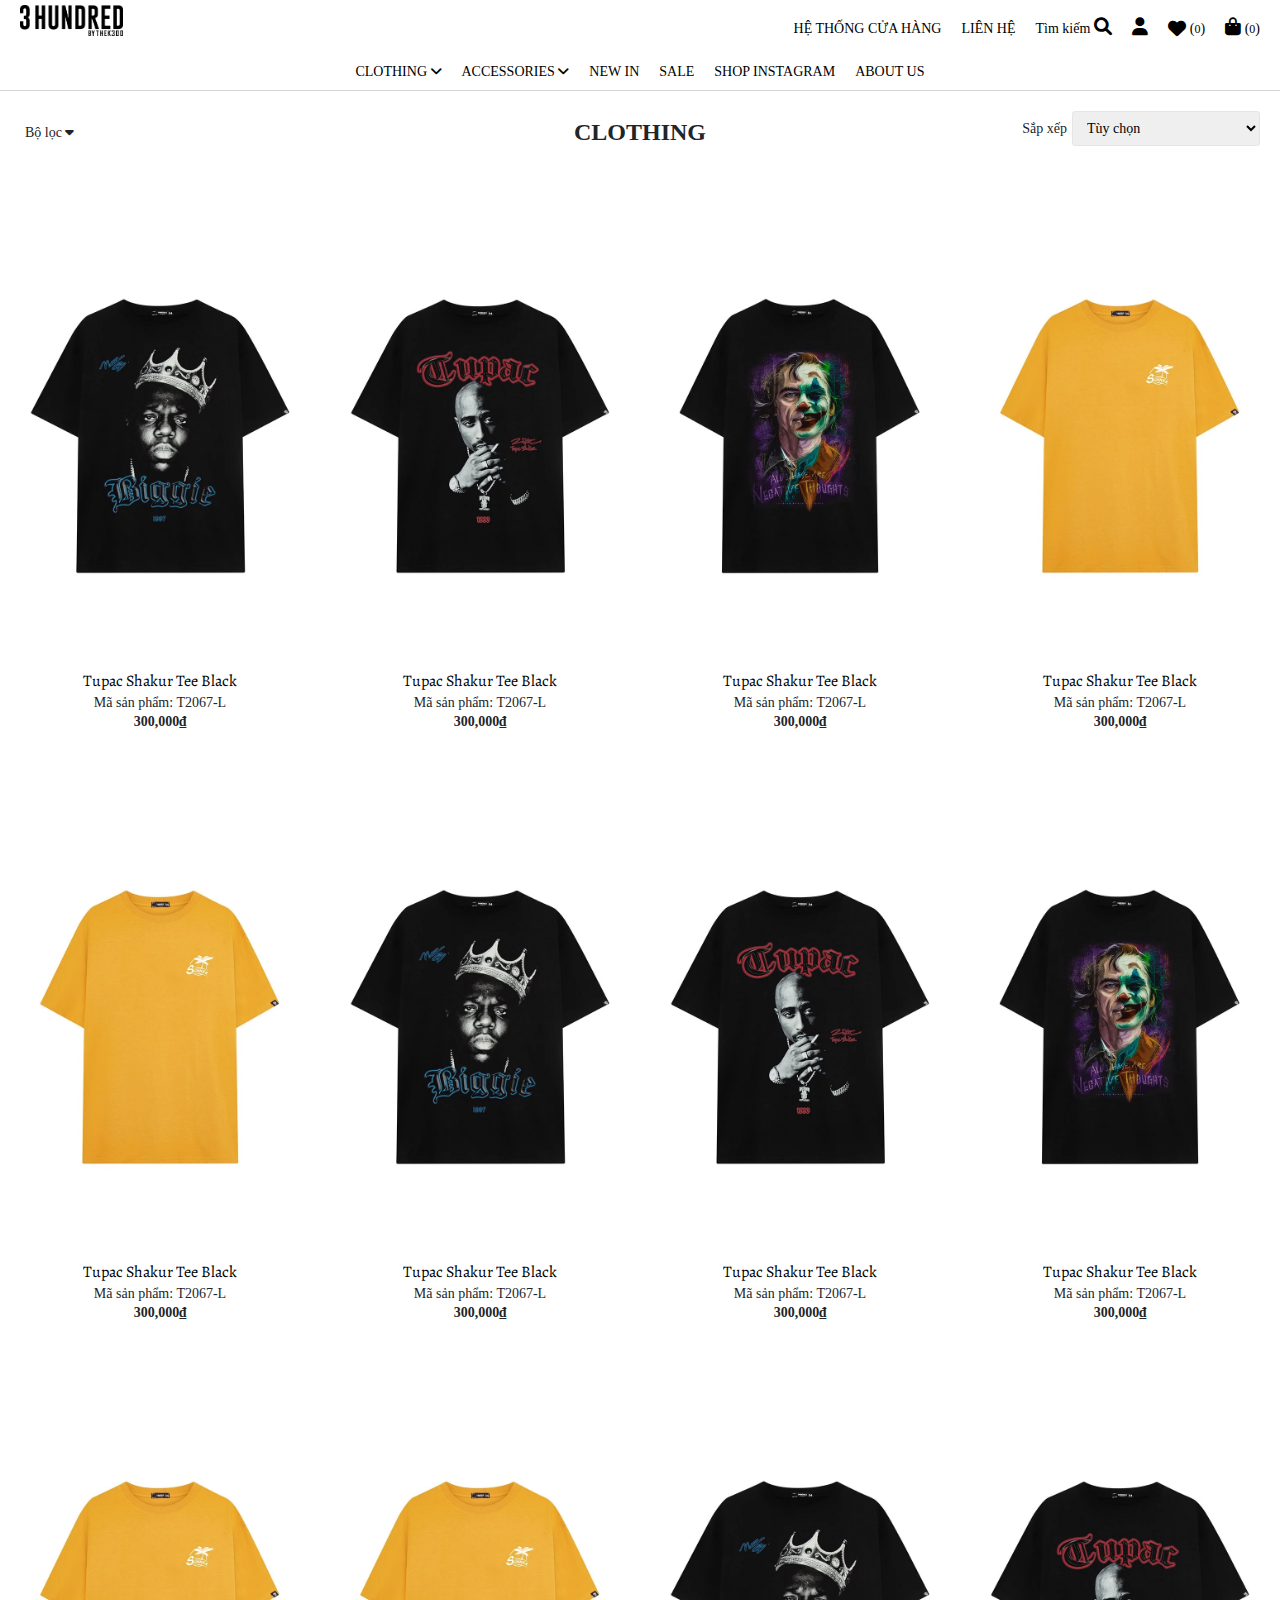
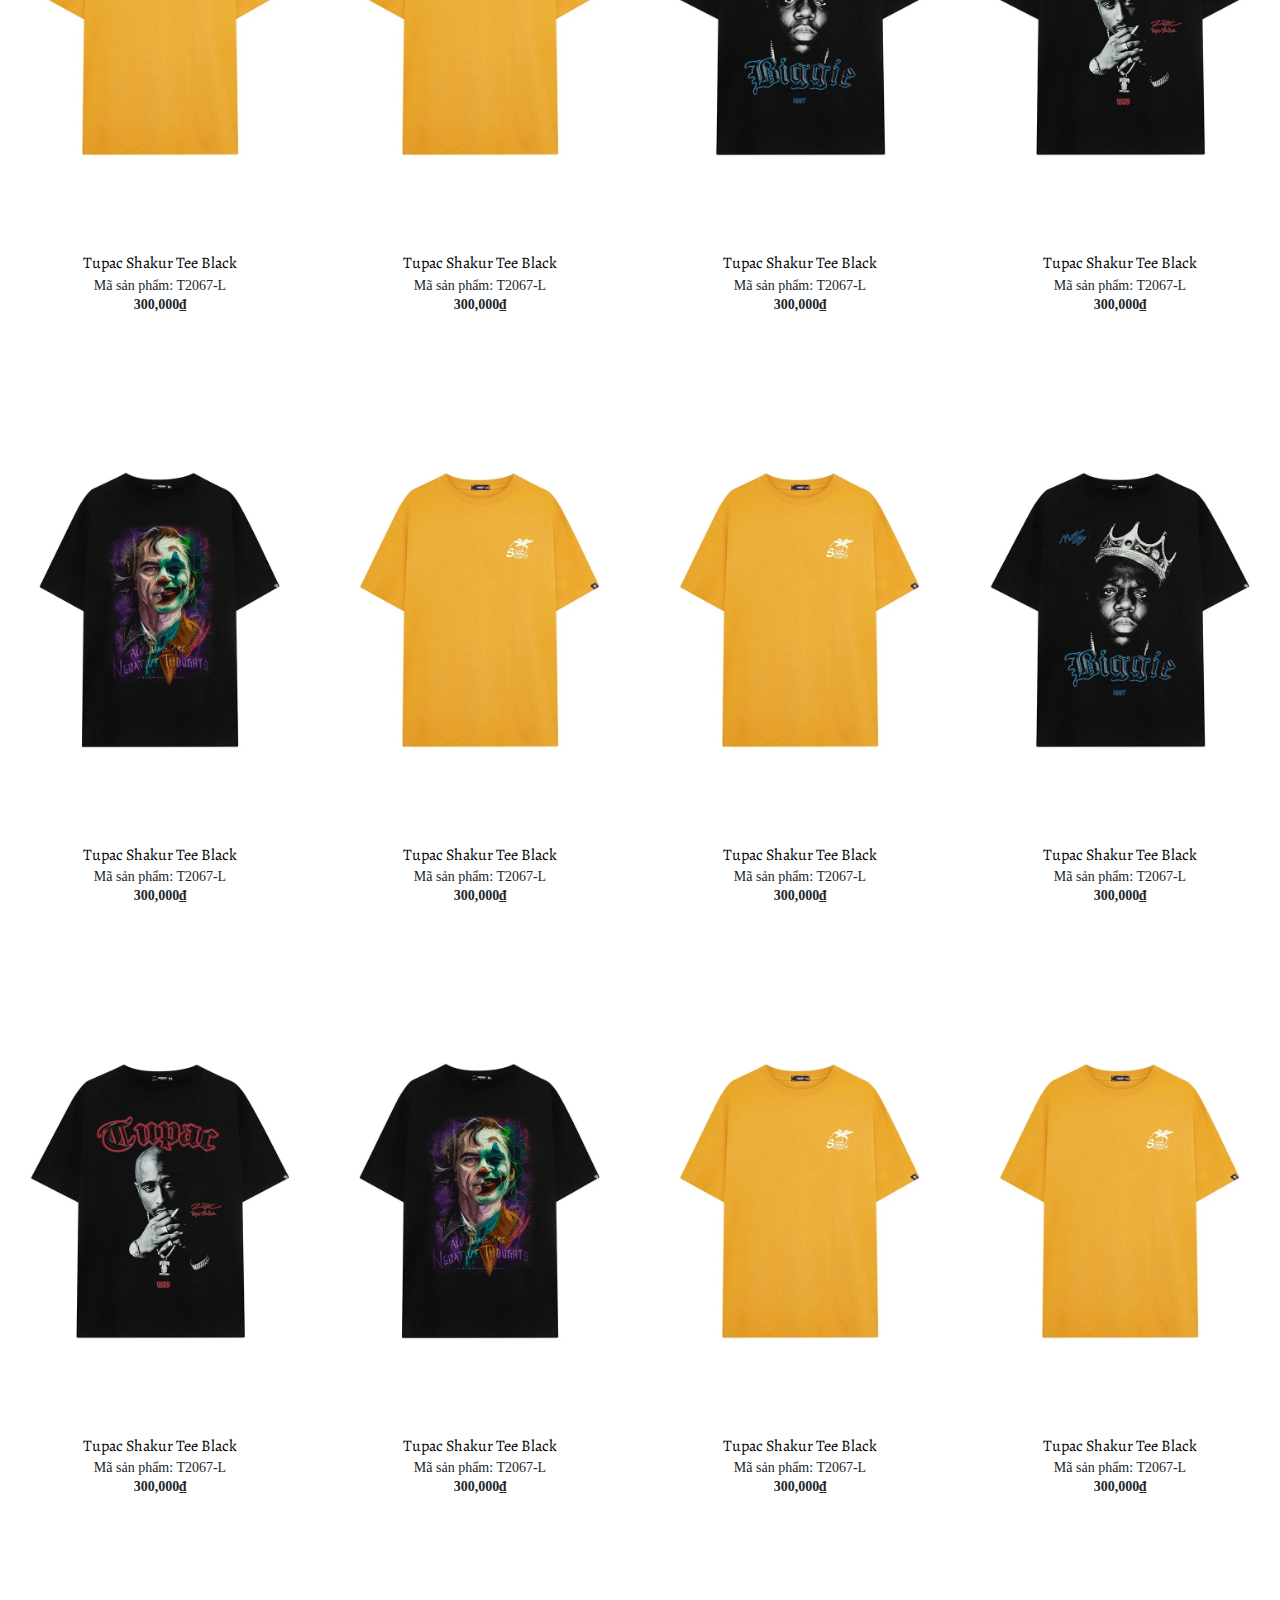
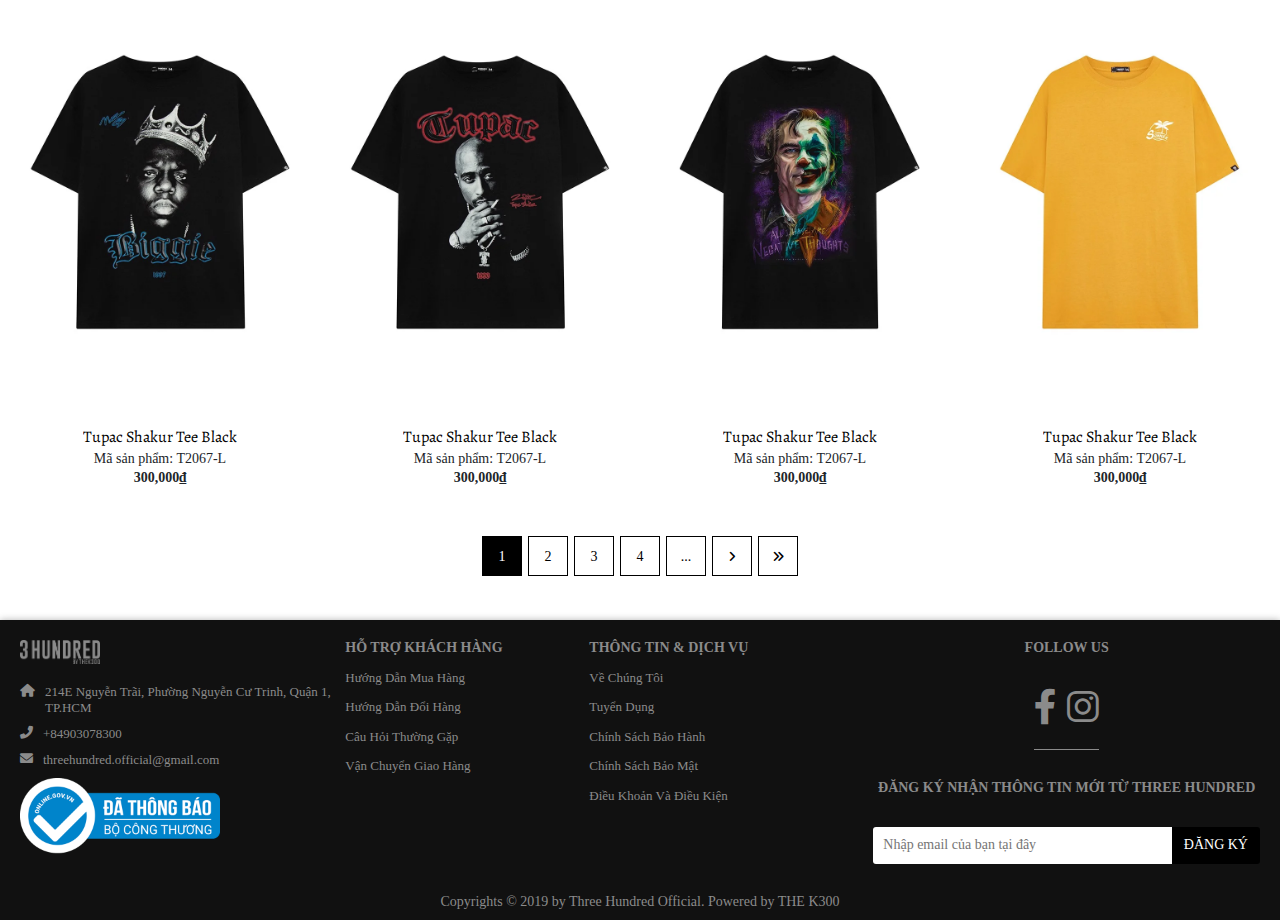
<file: template-collection.html>
<!-- header -->
<!-- home-collection-list, home-main-slider -->
<!-- home-collection-list buttons -->
<!-- home-new-arrivals -->
<!-- clothing -->
<!-- product -->
<!-- footer -->
<!DOCTYPE html>
<html>

<head>
    <title>Template Collection</title>
    <meta charset="utf-8">
    <meta http-equiv="X-UA-Compatible" content="IE=edge">
    <meta name="description" content="Template">
    <meta name="viewport" content="width=device-width, initial-scale=1.0, height=device-height, minimum-scale=1.0, user-scalable=0">
    <link rel="stylesheet" href="css/libs.css">
    <link rel="icon" href="https://theme.hstatic.net/1000042622/1000726558/14/favicon.png?v=15">
    <link href="https://fonts.googleapis.com/css2?family=Alegreya:wght@400;500;700;800;900&amp;display=swap" rel="stylesheet">
    <link rel="stylesheet" href="https://cdnjs.cloudflare.com/ajax/libs/font-awesome/6.0.0-beta2/css/all.min.css">
    <link rel="stylesheet" href="css/styles.css">
</head>

<body class="template-collection">
    <div id="fb-root"></div>
    <script async defer crossorigin="anonymous" src="https://connect.facebook.net/vi_VN/sdk.js#xfbml=1&amp;version=v8.0" nonce="BGx5MZ3g"></script><a class="back-to-top" href="#"><i class="fas fa-chevron-up"></i></a>
    <div class="overlay"></div>
    <header class="header container-fluid">
        <div class="header-top">
            <div class="row">
                <div class="col-1 p-0 left"><a href="index.html" title="Logo"><img class="header-top__logo" src="assets/images/logo.webp"></a></div>
                <div class="col-12 col-md-11 p-0 right">
                    <ul class="header-top__list hover-underline">
                        <li class="item"><a href="stores.html">HỆ THỐNG CỬA HÀNG</a></li>
                        <li class="item"><a href="contact.html">LIÊN HỆ</a></li>
                        <li class="item"><a class="search-header" href="#">Tìm kiếm <i class="fa fa-search"> </i></a>
                            <div class="form-search-header">
                                <form>
                                    <div class="input-button"><input type="text" name="Search" id="search" placeholder="Search" /><button type="submit" id="btnSearch"><i class="fa fa-search"></i></button></div>
                                </form>
                            </div>
                        </li>
                        <li class="item"><a href="login.html"><i class="fa fa-user"></i></a></li>
                        <li class="item"><a class="d-flex align-items-end" href="login.html"><i class="fa fa-heart mr-1"></i><span class="brackets"> (</span><span class="heart-count">0</span><span class="brackets"> )</span></a></li>
                        <li class="item item-mobile"><a href="javascript:void(0)"> <i class="fa fa-bars"></i></a></li>
                        <li class="item item-mobile"><a href="index.html"><img class="header-top__logo-mobile" src="assets/images/logo.webp" alt="Logo Mobile" /></a></li>
                        <li class="item item-mobile shopping-bag"><a href="cart.html"><i class="fas fa-shopping-bag"></i><span class="brackets"> (</span><span class="cart-count">0</span><span class="brackets">)</span></a></li>
                    </ul>
                </div>
            </div>
        </div>
        <div class="header-bottom">
            <ul class="header-bottom__list hover-underline">
                <li class="item item-mobile logo-nav__mobile"><a href="index.html" title="Logo"><img class="header-bottom__logo-mobile" src="assets/images/logo.webp"></a>
                    <div class="button mobile-nav__close"><i class="fas fa-times"></i></div>
                </li>
                <li class="item item-mobile nav__form-search__mobile">
                    <form id="formSearchMobile"><input class="input-search__mobile" type="text" id="searchMobile" name="searchMobile" placeholder="Tìm sản phẩm..."><button type="submit"> <i class="fas fa-search"></i></button></form>
                </li>
                <li class="item">
                    <div class="d-flex d-md-flex w-100 align-items-center"><a href="template-collection.html">CLOTHING <i class="fas fa-angle-down"></i></a>
                        <div class="button mobile-nav__toggle"><i class="fas fa-plus"></i></div>
                    </div>
                    <div class="sub-items">
                        <ul class="sub-items__list">
                            <li class="sub-item"><a href="template-collection.html">T-SHIRTS</a></li>
                            <li class="sub-item"><a href="template-collection.html">SWEATSHIRTS</a></li>
                            <li class="sub-item"><a href="template-collection.html">HOODIES</a></li>
                            <li class="sub-item"><a href="template-collection.html">SHIRTS</a></li>
                            <li class="sub-item"><a href="template-collection.html">JACKETS</a></li>
                            <li class="sub-item"><a href="template-collection.html">TANK TOPS</a></li>
                            <li class="sub-item"><a href="template-collection.html">JEANS</a></li>
                            <li class="sub-item"><a href="template-collection.html">PANTS</a></li>
                            <li class="sub-item"><a href="template-collection.html">SHORTS</a></li>
                            <li class="sub-item"><a href="template-collection.html">BOXER</a></li>
                        </ul>
                    </div>
                </li>
                <li class="item">
                    <div class="d-flex d-md-flex w-100 align-items-center"><a href="template-collection.html">ACCESSORIES <i class="fas fa-angle-down"></i></a>
                        <div class="button mobile-nav__toggle"><i class="fas fa-plus"></i></div>
                    </div>
                    <div class="sub-items">
                        <ul class="sub-items__list">
                            <li class="sub-item"><a href="template-collection.html">CAPS &amp; HATS</a></li>
                            <li class="sub-item"><a href="template-collection.html">BAGS</a></li>
                            <li class="sub-item"><a href="template-collection.html">SOCKS</a></li>
                            <li class="sub-item"><a href="template-collection.html">SHOELACES</a></li>
                            <li class="sub-item"><a href="template-collection.html">JEWELLERY</a></li>
                            <li class="sub-item"><a href="template-collection.html">TANK TOPS</a></li>
                            <li class="sub-item"><a href="template-collection.html">BELTS</a></li>
                            <li class="sub-item"><a href="template-collection.html">BUFFHEAD</a></li>
                        </ul>
                    </div>
                </li>
                <li class="item"><a href="template-collection.html">NEW IN</a></li>
                <li class="item"><a href="template-collection.html">SALE</a></li>
                <li class="item"><a href="template-collection.html">SHOP INSTAGRAM</a></li>
                <li class="item"><a href="about-us.html">ABOUT US</a></li>
                <li class="item item-mobile"><a href="login.html">Đăng nhập</a></li>
                <li class="item item-mobile"><a href="register.html">Đăng kí</a></li>
            </ul>
        </div>
    </header>
    <div id="mobile-bottom-nav">
        <ul class="mobile-bottom-nav__main">
            <li class="mobile-bottom-nav__item"><a href="template-collection.html"><i class="fas fa-tags"></i><span class="desc">Hàng Mới</span></a></li>
            <li class="mobile-bottom-nav__item"><a href="template-collection.html"></a></li>
            <li class="mobile-bottom-nav__item"><a href="https://www.instagram.com/k300clothing/"><i class="fab fa-instagram"></i><span class="desc">Instagram</span></a></li>
            <li class="mobile-bottom-nav__item"><a href="https://www.instagram.com/k300clothing/"></a></li>
            <li class="mobile-bottom-nav__item"><a href="template-collection.html"><i class="fas fa-cart-arrow-down"></i><span class="desc">Sale</span></a></li>
            <li class="mobile-bottom-nav__item"><a href="template-collection.html"></a></li>
            <li class="mobile-bottom-nav__item"><a href="login.html"><i class="fas fa-user"></i><span class="desc">Tài khoản</span></a></li>
            <li class="mobile-bottom-nav__item"><a href="login.html"></a></li>
            <li class="mobile-bottom-nav__item"><a href="cart.html"><i class="fas fa-shopping-cart"></i><span class="cart-count">0</span><span class="desc">Giỏ hàng</span></a></li>
            <li class="mobile-bottom-nav__item"><a href="cart.html"></a></li>
        </ul>
    </div>
    <main class="main" role="main">
        <div class="collection-wrapper">
            <div class="collection-wrapper__header">
                <div class="filter order-md-1 order-1"><span class="open-sidebar">Bộ lọc </span><i class="fas fa-caret-down"></i></div>
                <div class="title order-md-2 order-3">
                    <h1 class="section-title">CLOTHING</h1>
                </div>
                <div class="form order-md-3 order-2 justify-content-sm-end justify-content-start">
                    <form><label for="sortBy">Sắp xếp</label><select class="mb-2" id="sortBy" name="SortBy">
                            <option value="manual">Tùy chọn</option>
                            <option value="best-selling">Sản phẩm bán chạy</option>
                            <option value="title-descending">Theo bảng chữ cái từ A-Z</option>
                            <option value="title-ascending">Theo bảng chữ cái từ Z-A</option>
                            <option value="price-descending">Giá từ thấp tới cao</option>
                            <option value="price-ascending">Giá từ cao tới thấp</option>
                            <option value="created-descending">Mới nhất</option>
                            <option value="created-ascending">Cũ nhất</option>
                        </select></form>
                </div>
            </div>
            <div class="collection-content">
                <div class="collection-list container-fluid">
                    <div class="row">
                        <div class="product-item col-6 col-sm-4 col-lg-3"><a class="image" href="products.html"><img src="assets/images/home-new-arrivals/1.webp" alt="Shirt" /><img class="hoverSwap" src="assets/images/home-new-arrivals/1-1.webp" alt="Shirt" /></a>
                            <div class="product-item__info limit-one-line">
                                <h3 class="title hover-underline"><a href="products.html">Tupac Shakur Tee Black</a></h3><span class="sku-loop">Mã sản phẩm: <span class="mpn">T2067-L</span></span><span class="product-price"><span class="current-price">300,000₫</span></span>
                            </div>
                        </div>
                        <div class="product-item col-6 col-sm-4 col-lg-3"><a class="image" href="products.html"><img src="assets/images/home-new-arrivals/2.webp" alt="Shirt" /><img class="hoverSwap" src="assets/images/home-new-arrivals/2-2.webp" alt="Shirt" /></a>
                            <div class="product-item__info limit-one-line">
                                <h3 class="title hover-underline"><a href="products.html">Tupac Shakur Tee Black</a></h3><span class="sku-loop">Mã sản phẩm: <span class="mpn">T2067-L</span></span><span class="product-price"><span class="current-price">300,000₫</span></span>
                            </div>
                        </div>
                        <div class="product-item col-6 col-sm-4 col-lg-3"><a class="image" href="products.html"><img src="assets/images/home-new-arrivals/3.webp" alt="Shirt" /><img class="hoverSwap" src="assets/images/home-new-arrivals/3-3.webp" alt="Shirt" /></a>
                            <div class="product-item__info limit-one-line">
                                <h3 class="title hover-underline"><a href="products.html">Tupac Shakur Tee Black</a></h3><span class="sku-loop">Mã sản phẩm: <span class="mpn">T2067-L</span></span><span class="product-price"><span class="current-price">300,000₫</span></span>
                            </div>
                        </div>
                        <div class="product-item col-6 col-sm-4 col-lg-3"><a class="image" href="products.html"><img src="assets/images/home-new-arrivals/4.webp" alt="Shirt" /><img class="hoverSwap" src="assets/images/home-new-arrivals/4-4.webp" alt="Shirt" /></a>
                            <div class="product-item__info limit-one-line">
                                <h3 class="title hover-underline"><a href="products.html">Tupac Shakur Tee Black</a></h3><span class="sku-loop">Mã sản phẩm: <span class="mpn">T2067-L</span></span><span class="product-price"><span class="current-price">300,000₫</span></span>
                            </div>
                        </div>
                        <div class="product-item col-6 col-sm-4 col-lg-3"><a class="image" href="products.html"><img src="assets/images/home-new-arrivals/4.webp" alt="Shirt" /><img class="hoverSwap" src="assets/images/home-new-arrivals/4-4.webp" alt="Shirt" /></a>
                            <div class="product-item__info limit-one-line">
                                <h3 class="title hover-underline"><a href="products.html">Tupac Shakur Tee Black</a></h3><span class="sku-loop">Mã sản phẩm: <span class="mpn">T2067-L</span></span><span class="product-price"><span class="current-price">300,000₫</span></span>
                            </div>
                        </div>
                        <div class="product-item col-6 col-sm-4 col-lg-3"><a class="image" href="products.html"><img src="assets/images/home-new-arrivals/1.webp" alt="Shirt" /><img class="hoverSwap" src="assets/images/home-new-arrivals/1-1.webp" alt="Shirt" /></a>
                            <div class="product-item__info limit-one-line">
                                <h3 class="title hover-underline"><a href="products.html">Tupac Shakur Tee Black</a></h3><span class="sku-loop">Mã sản phẩm: <span class="mpn">T2067-L</span></span><span class="product-price"><span class="current-price">300,000₫</span></span>
                            </div>
                        </div>
                        <div class="product-item col-6 col-sm-4 col-lg-3"><a class="image" href="products.html"><img src="assets/images/home-new-arrivals/2.webp" alt="Shirt" /><img class="hoverSwap" src="assets/images/home-new-arrivals/2-2.webp" alt="Shirt" /></a>
                            <div class="product-item__info limit-one-line">
                                <h3 class="title hover-underline"><a href="products.html">Tupac Shakur Tee Black</a></h3><span class="sku-loop">Mã sản phẩm: <span class="mpn">T2067-L</span></span><span class="product-price"><span class="current-price">300,000₫</span></span>
                            </div>
                        </div>
                        <div class="product-item col-6 col-sm-4 col-lg-3"><a class="image" href="products.html"><img src="assets/images/home-new-arrivals/3.webp" alt="Shirt" /><img class="hoverSwap" src="assets/images/home-new-arrivals/3-3.webp" alt="Shirt" /></a>
                            <div class="product-item__info limit-one-line">
                                <h3 class="title hover-underline"><a href="products.html">Tupac Shakur Tee Black</a></h3><span class="sku-loop">Mã sản phẩm: <span class="mpn">T2067-L</span></span><span class="product-price"><span class="current-price">300,000₫</span></span>
                            </div>
                        </div>
                        <div class="product-item col-6 col-sm-4 col-lg-3"><a class="image" href="products.html"><img src="assets/images/home-new-arrivals/4.webp" alt="Shirt" /><img class="hoverSwap" src="assets/images/home-new-arrivals/4-4.webp" alt="Shirt" /></a>
                            <div class="product-item__info limit-one-line">
                                <h3 class="title hover-underline"><a href="products.html">Tupac Shakur Tee Black</a></h3><span class="sku-loop">Mã sản phẩm: <span class="mpn">T2067-L</span></span><span class="product-price"><span class="current-price">300,000₫</span></span>
                            </div>
                        </div>
                        <div class="product-item col-6 col-sm-4 col-lg-3"><a class="image" href="products.html"><img src="assets/images/home-new-arrivals/4.webp" alt="Shirt" /><img class="hoverSwap" src="assets/images/home-new-arrivals/4-4.webp" alt="Shirt" /></a>
                            <div class="product-item__info limit-one-line">
                                <h3 class="title hover-underline"><a href="products.html">Tupac Shakur Tee Black</a></h3><span class="sku-loop">Mã sản phẩm: <span class="mpn">T2067-L</span></span><span class="product-price"><span class="current-price">300,000₫</span></span>
                            </div>
                        </div>
                        <div class="product-item col-6 col-sm-4 col-lg-3"><a class="image" href="products.html"><img src="assets/images/home-new-arrivals/1.webp" alt="Shirt" /><img class="hoverSwap" src="assets/images/home-new-arrivals/1-1.webp" alt="Shirt" /></a>
                            <div class="product-item__info limit-one-line">
                                <h3 class="title hover-underline"><a href="products.html">Tupac Shakur Tee Black</a></h3><span class="sku-loop">Mã sản phẩm: <span class="mpn">T2067-L</span></span><span class="product-price"><span class="current-price">300,000₫</span></span>
                            </div>
                        </div>
                        <div class="product-item col-6 col-sm-4 col-lg-3"><a class="image" href="products.html"><img src="assets/images/home-new-arrivals/2.webp" alt="Shirt" /><img class="hoverSwap" src="assets/images/home-new-arrivals/2-2.webp" alt="Shirt" /></a>
                            <div class="product-item__info limit-one-line">
                                <h3 class="title hover-underline"><a href="products.html">Tupac Shakur Tee Black</a></h3><span class="sku-loop">Mã sản phẩm: <span class="mpn">T2067-L</span></span><span class="product-price"><span class="current-price">300,000₫</span></span>
                            </div>
                        </div>
                        <div class="product-item col-6 col-sm-4 col-lg-3"><a class="image" href="products.html"><img src="assets/images/home-new-arrivals/3.webp" alt="Shirt" /><img class="hoverSwap" src="assets/images/home-new-arrivals/3-3.webp" alt="Shirt" /></a>
                            <div class="product-item__info limit-one-line">
                                <h3 class="title hover-underline"><a href="products.html">Tupac Shakur Tee Black</a></h3><span class="sku-loop">Mã sản phẩm: <span class="mpn">T2067-L</span></span><span class="product-price"><span class="current-price">300,000₫</span></span>
                            </div>
                        </div>
                        <div class="product-item col-6 col-sm-4 col-lg-3"><a class="image" href="products.html"><img src="assets/images/home-new-arrivals/4.webp" alt="Shirt" /><img class="hoverSwap" src="assets/images/home-new-arrivals/4-4.webp" alt="Shirt" /></a>
                            <div class="product-item__info limit-one-line">
                                <h3 class="title hover-underline"><a href="products.html">Tupac Shakur Tee Black</a></h3><span class="sku-loop">Mã sản phẩm: <span class="mpn">T2067-L</span></span><span class="product-price"><span class="current-price">300,000₫</span></span>
                            </div>
                        </div>
                        <div class="product-item col-6 col-sm-4 col-lg-3"><a class="image" href="products.html"><img src="assets/images/home-new-arrivals/4.webp" alt="Shirt" /><img class="hoverSwap" src="assets/images/home-new-arrivals/4-4.webp" alt="Shirt" /></a>
                            <div class="product-item__info limit-one-line">
                                <h3 class="title hover-underline"><a href="products.html">Tupac Shakur Tee Black</a></h3><span class="sku-loop">Mã sản phẩm: <span class="mpn">T2067-L</span></span><span class="product-price"><span class="current-price">300,000₫</span></span>
                            </div>
                        </div>
                        <div class="product-item col-6 col-sm-4 col-lg-3"><a class="image" href="products.html"><img src="assets/images/home-new-arrivals/1.webp" alt="Shirt" /><img class="hoverSwap" src="assets/images/home-new-arrivals/1-1.webp" alt="Shirt" /></a>
                            <div class="product-item__info limit-one-line">
                                <h3 class="title hover-underline"><a href="products.html">Tupac Shakur Tee Black</a></h3><span class="sku-loop">Mã sản phẩm: <span class="mpn">T2067-L</span></span><span class="product-price"><span class="current-price">300,000₫</span></span>
                            </div>
                        </div>
                        <div class="product-item col-6 col-sm-4 col-lg-3"><a class="image" href="products.html"><img src="assets/images/home-new-arrivals/2.webp" alt="Shirt" /><img class="hoverSwap" src="assets/images/home-new-arrivals/2-2.webp" alt="Shirt" /></a>
                            <div class="product-item__info limit-one-line">
                                <h3 class="title hover-underline"><a href="products.html">Tupac Shakur Tee Black</a></h3><span class="sku-loop">Mã sản phẩm: <span class="mpn">T2067-L</span></span><span class="product-price"><span class="current-price">300,000₫</span></span>
                            </div>
                        </div>
                        <div class="product-item col-6 col-sm-4 col-lg-3"><a class="image" href="products.html"><img src="assets/images/home-new-arrivals/3.webp" alt="Shirt" /><img class="hoverSwap" src="assets/images/home-new-arrivals/3-3.webp" alt="Shirt" /></a>
                            <div class="product-item__info limit-one-line">
                                <h3 class="title hover-underline"><a href="products.html">Tupac Shakur Tee Black</a></h3><span class="sku-loop">Mã sản phẩm: <span class="mpn">T2067-L</span></span><span class="product-price"><span class="current-price">300,000₫</span></span>
                            </div>
                        </div>
                        <div class="product-item col-6 col-sm-4 col-lg-3"><a class="image" href="products.html"><img src="assets/images/home-new-arrivals/4.webp" alt="Shirt" /><img class="hoverSwap" src="assets/images/home-new-arrivals/4-4.webp" alt="Shirt" /></a>
                            <div class="product-item__info limit-one-line">
                                <h3 class="title hover-underline"><a href="products.html">Tupac Shakur Tee Black</a></h3><span class="sku-loop">Mã sản phẩm: <span class="mpn">T2067-L</span></span><span class="product-price"><span class="current-price">300,000₫</span></span>
                            </div>
                        </div>
                        <div class="product-item col-6 col-sm-4 col-lg-3"><a class="image" href="products.html"><img src="assets/images/home-new-arrivals/4.webp" alt="Shirt" /><img class="hoverSwap" src="assets/images/home-new-arrivals/4-4.webp" alt="Shirt" /></a>
                            <div class="product-item__info limit-one-line">
                                <h3 class="title hover-underline"><a href="products.html">Tupac Shakur Tee Black</a></h3><span class="sku-loop">Mã sản phẩm: <span class="mpn">T2067-L</span></span><span class="product-price"><span class="current-price">300,000₫</span></span>
                            </div>
                        </div>
                        <div class="product-item col-6 col-sm-4 col-lg-3"><a class="image" href="products.html"><img src="assets/images/home-new-arrivals/1.webp" alt="Shirt" /><img class="hoverSwap" src="assets/images/home-new-arrivals/1-1.webp" alt="Shirt" /></a>
                            <div class="product-item__info limit-one-line">
                                <h3 class="title hover-underline"><a href="products.html">Tupac Shakur Tee Black</a></h3><span class="sku-loop">Mã sản phẩm: <span class="mpn">T2067-L</span></span><span class="product-price"><span class="current-price">300,000₫</span></span>
                            </div>
                        </div>
                        <div class="product-item col-6 col-sm-4 col-lg-3"><a class="image" href="products.html"><img src="assets/images/home-new-arrivals/2.webp" alt="Shirt" /><img class="hoverSwap" src="assets/images/home-new-arrivals/2-2.webp" alt="Shirt" /></a>
                            <div class="product-item__info limit-one-line">
                                <h3 class="title hover-underline"><a href="products.html">Tupac Shakur Tee Black</a></h3><span class="sku-loop">Mã sản phẩm: <span class="mpn">T2067-L</span></span><span class="product-price"><span class="current-price">300,000₫</span></span>
                            </div>
                        </div>
                        <div class="product-item col-6 col-sm-4 col-lg-3"><a class="image" href="products.html"><img src="assets/images/home-new-arrivals/3.webp" alt="Shirt" /><img class="hoverSwap" src="assets/images/home-new-arrivals/3-3.webp" alt="Shirt" /></a>
                            <div class="product-item__info limit-one-line">
                                <h3 class="title hover-underline"><a href="products.html">Tupac Shakur Tee Black</a></h3><span class="sku-loop">Mã sản phẩm: <span class="mpn">T2067-L</span></span><span class="product-price"><span class="current-price">300,000₫</span></span>
                            </div>
                        </div>
                        <div class="product-item col-6 col-sm-4 col-lg-3"><a class="image" href="products.html"><img src="assets/images/home-new-arrivals/4.webp" alt="Shirt" /><img class="hoverSwap" src="assets/images/home-new-arrivals/4-4.webp" alt="Shirt" /></a>
                            <div class="product-item__info limit-one-line">
                                <h3 class="title hover-underline"><a href="products.html">Tupac Shakur Tee Black</a></h3><span class="sku-loop">Mã sản phẩm: <span class="mpn">T2067-L</span></span><span class="product-price"><span class="current-price">300,000₫</span></span>
                            </div>
                        </div>
                    </div>
                    <div class="pagination">
                        <ul class="pagination-custom-list">
                            <li class="active page"><span> <a href="#">1</a></span></li>
                            <li class="page"><span> <a href="#">2</a></span></li>
                            <li class="page"><span> <a href="#">3</a></span></li>
                            <li class="page"><span> <a href="#">4</a></span></li>
                            <li class="page"><span> <a href="#">...</a></span></li>
                            <li class="page"><span><a href="#"><i class="fas fa-angle-right"></i></a></span></li>
                            <li class="page"><span><a href="#"><i class="fas fa-angle-double-right"></i></a></span></li>
                        </ul>
                    </div>
                </div>
                <div class="collection-sidebar">
                    <div class="collection-sidebar__header"><span class="filter">Lọc theo</span>
                        <div class="close-sideBar"><i class="fas fa-times"></i></div>
                    </div>
                    <div class="collection-sidebar__body">
                        <ul class="list-checkboxs">
                            <li class="filter-price">
                                <div class="top filter-price__top open-items"><span class="price">PRICE</span><i class="fas fa-plus"></i></div>
                                <div class="body filter-price__body">
                                    <ul>
                                        <li><label><input type="radio" name="price-filter" /><span>Tất cả</span></label></li>
                                        <li><label><input type="radio" name="price-filter" /><span>Nhỏ hơn 200,000₫</span></label></li>
                                        <li><label><input type="radio" name="price-filter" /><span>Từ 200,000₫ - 500,000₫</span></label></li>
                                        <li><label><input type="radio" name="price-filter" /><span>Từ 500,000₫ - 700,000₫</span></label></li>
                                        <li><label><input type="radio" name="price-filter" /><span>Từ 700,000₫ - 3,000,000₫</span></label></li>
                                        <li><label><input type="radio" name="price-filter" /><span>Từ 3,000,000₫ - 5,000,000₫</span></label></li>
                                        <li><label><input type="radio" name="price-filter" /><span>Lớn hơn 5,000,000₫</span></label></li>
                                    </ul>
                                </div>
                            </li>
                            <li class="filter-colour">
                                <div class="top filter-colour__top open-items"><span class="colour">COLOUR</span><i class="fas fa-plus"></i></div>
                                <div class="body filter-colour__body container-fluid">
                                    <ul>
                                        <div class="row">
                                            <li class="col-6"><label><input type="checkbox" name="price-filter" /><span>Black</span></label></li>
                                            <li class="col-6"><label><input type="checkbox" name="price-filter" /><span>Blue</span></label></li>
                                            <li class="col-6"><label><input type="checkbox" name="price-filter" /><span>Brown</span></label></li>
                                            <li class="col-6"><label><input type="checkbox" name="price-filter" /><span>Cream</span></label></li>
                                            <li class="col-6"><label><input type="checkbox" name="price-filter" /><span>Green</span></label></li>
                                            <li class="col-6"><label><input type="checkbox" name="price-filter" /><span>Grey</span></label></li>
                                            <li class="col-6"><label><input type="checkbox" name="price-filter" /><span>Multi</span></label></li>
                                            <li class="col-6"><label><input type="checkbox" name="price-filter" /><span>Navy</span></label></li>
                                            <li class="col-6"><label><input type="checkbox" name="price-filter" /><span>Orange</span></label></li>
                                            <li class="col-6"><label><input type="checkbox" name="price-filter" /><span>Pink</span></label></li>
                                            <li class="col-6"><label><input type="checkbox" name="price-filter" /><span>Purple</span></label></li>
                                            <li class="col-6"><label><input type="checkbox" name="price-filter" /><span>Red</span></label></li>
                                            <li class="col-6"><label><input type="checkbox" name="price-filter" /><span>Tan</span></label></li>
                                            <li class="col-6"><label><input type="checkbox" name="price-filter" /><span>White</span></label></li>
                                            <li class="col-6"><label><input type="checkbox" name="price-filter" /><span>Yellow</span></label></li>
                                        </div>
                                    </ul>
                                </div>
                            </li>
                        </ul>
                    </div>
                </div>
            </div>
        </div>
    </main>
    <footer>
        <div class="footer-main container-fluid">
            <div class="row">
                <div class="col-md-8 col-12 p-20">
                    <div class="grid-left">
                        <div class="grid-item col-40-per">
                            <div class="footer-logo"><a href="#"><img src="assets/images/footer/ft-logo.webp" alt="Ft Logo" /></a></div>
                            <div class="ft-address"><i class="fas fa-home"></i><span>214E Nguyễn Trãi, Phường Nguyễn Cư Trinh, Quận 1, TP.HCM</span></div>
                            <div class="ft-hotline"><i class="fas fa-phone-alt"></i><a href="#">+84903078300</a></div>
                            <div class="ft-email"><i class="fas fa-envelope"></i><a href="#">threehundred.official@gmail.com</a></div>
                            <div class="bct-logo"><a href="#"><img src="assets/images/footer/logo-bct.webp" alt="Bct Logo" /></a></div>
                        </div>
                        <div class="grid-item col-30-per">
                            <h2 class="ft-title">Hỗ trợ khách hàng</h2>
                            <ul class="ft-list hover-underline">
                                <li class="ft-item"><a href="javascript:void(0)">Hướng Dẫn Mua Hàng</a></li>
                                <li class="ft-item"><a href="javascript:void(0)">Hướng Dẫn Đổi Hàng</a></li>
                                <li class="ft-item"><a href="javascript:void(0)">Câu Hỏi Thường Gặp</a></li>
                                <li class="ft-item"><a href="javascript:void(0)">Vận Chuyển Giao Hàng</a></li>
                            </ul>
                        </div>
                        <div class="grid-item col-30-per">
                            <h2 class="ft-title">Thông tin & dịch vụ</h2>
                            <ul class="ft-list hover-underline">
                                <li class="ft-item"><a href="javascript:void(0)">Về Chúng Tôi</a></li>
                                <li class="ft-item"><a href="javascript:void(0)">Tuyển Dụng</a></li>
                                <li class="ft-item"><a href="javascript:void(0)">Chính Sách Bảo Hành</a></li>
                                <li class="ft-item"><a href="javascript:void(0)">Chính Sách Bảo Mật</a></li>
                                <li class="ft-item"><a href="javascript:void(0)">Điều Khoản Và Điều Kiện</a></li>
                            </ul>
                        </div>
                    </div>
                </div>
                <div class="col-md-4 col-12 p-20">
                    <div class="grid-right">
                        <h2 class="ft-title">Follow us</h2>
                        <div class="social-list">
                            <div class="social-icon facebook"><a href="#"><i class="fab fa-facebook-f"></i></a></div>
                            <div class="social-icon instagram"><a href="#"><i class="fab fa-instagram"></i></a></div>
                        </div>
                        <div class="footer-subscribe">
                            <h4 class="ft-title">Đăng ký nhận thông tin mới từ three hundred </h4>
                            <form><input type="email" id="email" name="email" placeholder="Nhập email của bạn tại đây"><button type="submit">ĐĂNG KÝ</button></form>
                        </div>
                    </div>
                </div>
                <div class="col-12 copyright"><span>Copyrights © 2019 by Three Hundred Official. Powered by THE K300</span></div>
            </div>
        </div>
    </footer>
    <script src="js/libs.js"></script>
    <script src="js/script.js"></script>
    <script src="https://kenwheeler.github.io/slick/slick/slick.js"></script>
</body>

</html>
</file>
<file: css/styles.css>
* {
    box-sizing: border-box;
    margin: 0px;
    padding: 0px
}

body {
    position: relative;
    font-family: "Times New Roman", Times, serif;
    background-color: #fff;
    font-size: 14px;
    line-height: normal
}

ul {
    list-style-type: none;
    margin-bottom: 0px
}

a {
    display: block;
    color: #000;
    text-decoration: none !important
}

a:hover {
    color: #000
}

a:focus {
    color: #000
}

input,
textarea {
    line-height: 1.6;
    width: 100%;
    max-width: 100%;
    padding: 8px 10px
}

h1,
h2,
h3,
h4,
h5,
h6 {
    font-size: 0px
}

img {
    width: auto;
    max-width: 100%
}

button {
    background-color: transparent;
    border: none
}

button:focus {
    outline: none
}

.limit-one-line .title a {
    display: -webkit-box;
    -webkit-line-clamp: 1;
    -webkit-box-orient: vertical;
    overflow: hidden
}

@media (min-width: 576px) {
    .container {
        max-width: 560px
    }
}

@media (min-width: 768px) {
    .container {
        max-width: 750px
    }
}

@media (min-width: 992px) {
    .container {
        max-width: 980px
    }
}

@media (min-width: 1200px) {
    .container {
        max-width: 1200px
    }
}

.wrapper {
    max-width: 1200px;
    margin: 0 auto;
    padding: 0 30px
}

.section-title {
    font-size: 24px;
    letter-spacing: 2px;
    text-align: center;
    margin-bottom: 12px
}

.hover-underline a {
    display: inline-block;
    position: relative
}

.hover-underline a::after {
    position: absolute;
    content: "";
    display: block;
    left: 0;
    bottom: -2px;
    height: 1px;
    width: 0px;
    background-color: #181818;
    overflow: hidden;
    -webkit-transition: all 0.5s ease;
    -moz-transition: all 0.5s ease;
    -ms-transition: all 0.5s ease;
    -o-transition: all 0.5s ease;
    transition: all 0.5s ease
}

.hover-underline a:hover::after {
    width: 100%
}

.btn-white-more a {
    display: inline-block;
    padding: 7px 15px;
    border-radius: 2px;
    border: 1px solid #fff;
    color: #fff;
    -webkit-transition: all 0.5s ease;
    -moz-transition: all 0.5s ease;
    -ms-transition: all 0.5s ease;
    -o-transition: all 0.5s ease;
    transition: all 0.5s ease
}

.btn-white-more a:hover {
    background-color: #fff;
    color: #000
}

.btn-white-more a:focus {
    outline: 0
}

.btn-black-more a {
    display: inline-block;
    padding: 7px 15px;
    border-radius: 2px;
    border: 1px solid #000;
    color: #000;
    -webkit-transition: all 0.5s ease;
    -moz-transition: all 0.5s ease;
    -ms-transition: all 0.5s ease;
    -o-transition: all 0.5s ease;
    transition: all 0.5s ease
}

.btn-black-more a:hover {
    background-color: #000;
    color: #fff
}

.btn-black-more a:focus {
    outline: 0
}

.btn-black-more button {
    width: 100%;
    padding: 8px 10px;
    margin-bottom: 15px;
    font-weight: bold;
    line-height: 1.42;
    border-radius: 2px;
    border: 1px solid #000;
    color: #fff;
    background-color: #000;
    -webkit-transition: all 0.5s ease;
    -moz-transition: all 0.5s ease;
    -ms-transition: all 0.5s ease;
    -o-transition: all 0.5s ease;
    transition: all 0.5s ease
}

.btn-black-more button:hover {
    background-color: #fff;
    color: #000
}

.btn-black-more button:focus {
    outline: 0
}

.btn-black-addCart {
    display: block;
    padding: 10px;
    border-radius: 3px;
    border: 1px solid #000;
    background-color: #000;
    color: #fff;
    outline: 0;
    -webkit-transition: all 0.5s ease;
    -moz-transition: all 0.5s ease;
    -ms-transition: all 0.5s ease;
    -o-transition: all 0.5s ease;
    transition: all 0.5s ease
}

.btn-black-addCart:hover {
    background-color: #fff;
    color: #000
}

.btn-white-buyNow {
    display: block;
    padding: 10px;
    border-radius: 3px;
    border: 1px solid #000;
    background-color: #fff;
    color: #000;
    outline: 0;
    -webkit-transition: all 0.5s ease;
    -moz-transition: all 0.5s ease;
    -ms-transition: all 0.5s ease;
    -o-transition: all 0.5s ease;
    transition: all 0.5s ease
}

.btn-white-buyNow:hover {
    background-color: #000;
    color: #fff
}

.collection-info {
    position: absolute;
    top: calc(50% - 75px);
    right: 30px;
    width: 100%;
    text-align: right
}

.collection-info .title {
    margin-bottom: 15px
}

.collection-info .title a {
    font-size: 36px;
    color: #fff;
    text-transform: uppercase
}

.collection-info .desc {
    display: block;
    color: #fff;
    margin-bottom: 20px;
    line-height: 24px
}

.fixed {
    position: fixed;
    top: 0;
    left: 0;
    right: 0;
    transform: translateY(-200px);
    background-color: white;
    z-index: 101
}

.inView {
    transform: translateY(0px);
    animation: fixedNav 0.6s ease
}

@keyframes fixedNav {
    0% {
        visibility: hidden;
        opacity: 0;
        transform: translateY(-200px)
    }

    100% {
        visibility: visible;
        opacity: 1;
        transform: translateY(0px)
    }
}

.product-item {
    padding: 10px 5px;
    margin-bottom: 10px
}

.product-item .image {
    text-align: center;
    margin-bottom: 7px;
    position: relative
}

.product-item .image .hoverSwap {
    position: absolute;
    top: 0;
    bottom: 0;
    left: 0;
    bottom: 0;
    visibility: hidden;
    opacity: 0;
    -webkit-transition: all 0.5s ease;
    -moz-transition: all 0.5s ease;
    -ms-transition: all 0.5s ease;
    -o-transition: all 0.5s ease;
    transition: all 0.5s ease
}

.product-item .image::before {
    content: "";
    position: absolute;
    top: 5px;
    bottom: 5px;
    left: 5px;
    right: 5px;
    border-left: 1px solid #fff;
    border-right: 1px solid #fff;
    transform: scale(1, 0);
    opacity: 0;
    -webkit-transition: all 0.5s ease;
    -moz-transition: all 0.5s ease;
    -ms-transition: all 0.5s ease;
    -o-transition: all 0.5s ease;
    transition: all 0.5s ease
}

.product-item .image:hover::before {
    transform: scale(1);
    opacity: 1;
    z-index: 10
}

.product-item:hover .hoverSwap {
    visibility: visible;
    opacity: 1
}

.product-item .hover-underline a::after {
    bottom: 0px
}

.product-item .product-item__info {
    margin: 0px 5px;
    text-align: center
}

.product-item .product-item__info .title {
    display: inline-block;
    font-family: "Alegreya", serif;
    font-size: 16px;
    font-weight: 400;
    margin-bottom: 3px
}

.product-item .product-item__info .sku-loop {
    display: block;
    margin-bottom: 3px
}

.product-item .product-item__info .product-price .current-price {
    font-weight: bold
}

.section-custom {
    margin: 30px 0
}

.section-custom .section-title {
    text-transform: uppercase;
    margin-bottom: 12px;
    font-weight: bold;
    letter-spacing: 0px
}

.section-custom .wrapper {
    padding: 0 15px
}

@media only screen and (max-width: 991px) {
    .section-custom {
        margin: 20px 0 !important
    }
}

.owl-carousel .owl-dots .owl-dot {
    -webkit-transition: all 0.5s ease;
    -moz-transition: all 0.5s ease;
    -ms-transition: all 0.5s ease;
    -o-transition: all 0.5s ease;
    transition: all 0.5s ease
}

.owl-carousel .owl-dots .owl-dot span {
    display: block;
    width: 12px;
    height: 12px;
    opacity: 0.5;
    -webkit-transition: all 0.5s ease;
    -moz-transition: all 0.5s ease;
    -ms-transition: all 0.5s ease;
    -o-transition: all 0.5s ease;
    transition: all 0.5s ease;
    background-color: #869791
}

.owl-carousel .owl-dots .owl-dot span:hover {
    opacity: 1 !important;
    background-color: #869791 !important
}

.owl-carousel .owl-dots .owl-dot.active span {
    opacity: 1;
    background-color: #869791
}

.owl-carousel .owl-dots .owl-dot:hover {
    color: #869791
}

.owl-carousel .owl-dots .owl-dot:focus {
    border: none;
    outline: 0
}

.owl-carousel .owl-nav [class*="owl-"]:hover {
    background: transparent;
    color: black
}

.owl-carousel .owl-nav .owl-prev,
.owl-carousel .owl-nav .owl-next {
    position: absolute;
    top: calc(50% - 30px);
    margin: 0
}

.owl-carousel .owl-nav .owl-prev a i,
.owl-carousel .owl-nav .owl-next a i {
    opacity: 0.2;
    font-size: 45px;
    -webkit-transition: all 0.5s ease;
    -moz-transition: all 0.5s ease;
    -ms-transition: all 0.5s ease;
    -o-transition: all 0.5s ease;
    transition: all 0.5s ease
}

.owl-carousel .owl-nav .owl-prev a i:hover,
.owl-carousel .owl-nav .owl-next a i:hover {
    opacity: 0.5
}

.owl-carousel .owl-nav .owl-prev {
    left: 10px
}

.owl-carousel .owl-nav .owl-next {
    right: 10px
}

@media only screen and (max-width: 991px) {
    .btn-white-more a {
        font-size: 13px
    }

    .btn-black-more a {
        font-size: 13px
    }

    .collection-info {
        top: calc(50% - 90px)
    }

    .collection-info .title a {
        font-size: 27px
    }

    .collection-info .desc {
        font-size: 13px;
        margin-bottom: 15px
    }

    .owl-carousel .owl-nav .owl-prev a i,
    .owl-carousel .owl-nav .owl-next a i {
        font-size: 30px
    }

    .owl-carousel .owl-nav .owl-prev {
        left: 10px
    }

    .owl-carousel .owl-nav .owl-next {
        right: 10px
    }

    .product-item .product-item__info .title a {
        font-size: 15px
    }

    .product-item .product-item__info .sku-loop {
        font-size: 13px
    }

    .product-item .product-item__info .product-price .current-price {
        font-size: 13px
    }
}

@media only screen and (max-width: 767px) {
    .wrapper {
        max-width: 1200px;
        margin: 0 auto;
        padding: 0 15px
    }

    .btn-white-more a {
        font-size: 12px
    }

    .btn-black-more a {
        font-size: 12px
    }

    .collection-info {
        position: absolute;
        right: initial;
        left: 50%;
        top: 50%;
        transform: translate(-50%, -50%);
        width: 100%;
        text-align: center
    }

    .collection-info .title {
        margin-bottom: 30px
    }

    .collection-info .title a {
        text-transform: uppercase;
        font-size: 24px;
        color: #fff
    }

    .collection-info .desc {
        display: none
    }

    .section-title {
        margin: 5px 0px;
        width: 100%
    }
}

footer {
    background-color: #111;
    color: #8b8b8b;
    box-shadow: 0px 0px 7px rgba(0, 0, 0, 0.3)
}

footer .p-20 {
    padding: 20px
}

footer .ft-title {
    font-size: 14px;
    text-transform: uppercase;
    font-weight: bold
}

footer a {
    color: #8b8b8b
}

footer a:hover {
    color: #8b8b8b
}

footer a:focus {
    color: #8b8b8b
}

footer .grid-left {
    display: flex
}

footer .grid-left i,
footer .grid-left span,
footer .grid-left a {
    font-size: 13px
}

footer .grid-left .grid-item .footer-logo img {
    width: 80px
}

footer .grid-left .grid-item .bct-logo img {
    width: 200px
}

footer .grid-left .grid-item .footer-logo {
    margin-bottom: 20px
}

footer .grid-left .grid-item .ft-list.hover-underline a::after {
    background-color: white
}

footer .grid-left .grid-item .ft-list .ft-item {
    display: flex;
    margin-bottom: 0.25em
}

footer .grid-left .grid-item .ft-list .ft-item a {
    font-weight: 300;
    margin: 5px 0px
}

footer .grid-left .grid-item .ft-address,
footer .grid-left .grid-item .ft-hotline,
footer .grid-left .grid-item .ft-email,
footer .grid-left .grid-item .bct-logo {
    display: flex;
    margin-bottom: 10px
}

footer .grid-left .grid-item .ft-address i,
footer .grid-left .grid-item .ft-hotline i,
footer .grid-left .grid-item .ft-email i,
footer .grid-left .grid-item .bct-logo i {
    margin-right: 10px
}

footer .grid-left .col-40-per {
    flex: 0 0 40%;
    max-width: 40%
}

footer .grid-left .col-30-per {
    flex: 0 0 30%;
    max-width: 30%
}

footer .grid-right {
    text-align: center
}

footer .grid-right h2 {
    margin-bottom: 30px
}

footer .grid-right .social-list {
    display: inline-flex;
    justify-content: center;
    border-bottom: 1px solid #8b8b8b;
    margin-bottom: 30px
}

footer .grid-right .social-list .social-icon {
    padding-bottom: 20px
}

footer .grid-right .social-list .social-icon a {
    font-size: 36px
}

footer .grid-right .social-list .social-icon i {
    -webkit-transition: all 0.5s ease;
    -moz-transition: all 0.5s ease;
    -ms-transition: all 0.5s ease;
    -o-transition: all 0.5s ease;
    transition: all 0.5s ease
}

footer .grid-right .social-list .social-icon i:hover {
    color: rgba(139, 139, 139, 0.5)
}

footer .grid-right .social-list .social-icon.facebook {
    margin-right: 10px
}

footer .footer-subscribe h4 {
    margin-bottom: 30px
}

footer .footer-subscribe form {
    display: flex;
    border-radius: 3px;
    overflow: hidden
}

footer .footer-subscribe form input,
footer .footer-subscribe form button {
    outline: none;
    border: none
}

footer .footer-subscribe form input {
    width: 100%;
    max-width: 100%;
    padding: 8px 10px;
    height: 37px
}

footer .footer-subscribe form button {
    white-space: nowrap;
    background-color: #000;
    color: white;
    padding: 0px 12px
}

footer .copyright {
    text-align: center
}

footer .copyright span {
    display: block;
    padding: 10px 0px
}

@media only screen and (max-width: 767px) {
    footer .ft-title {
        font-size: 13px
    }

    footer .grid-left i,
    footer .grid-left span,
    footer .grid-left a {
        font-size: 12px
    }

    footer .grid-left .grid-item {
        margin-bottom: 25px
    }

    footer .copyright span {
        font-size: 12px
    }
}

@media only screen and (max-width: 575px) {
    footer .grid-left {
        flex-wrap: wrap
    }

    footer .grid-left .grid-item {
        flex: 0 0 100%;
        max-width: 100%
    }

    footer .copyright span {
        padding-bottom: 75px
    }
}

.header {
    padding: 0px;
    border-bottom: 1px solid #d4d4d4
}

.header .item-mobile,
.header i.fa-plus {
    display: none
}

.header .header-top i {
    font-size: 18px
}

.header .header-top .row {
    padding: 5px 20px;
    margin: 0px
}

.header .header-top .hover-underline .item:not(:nth-last-child(n+6)) a:hover::after {
    width: 0%
}

.header .header-top .header-top__list {
    display: flex;
    justify-content: center;
    align-items: center;
    flex-direction: row;
    justify-content: flex-end;
    align-items: flex-end;
    margin: 12px 0px
}

.header .header-top .header-top__list .shopping-bag {
    display: block
}

.header .header-top .header-top__list .item {
    position: relative;
    margin-left: 20px
}

.header .header-top .header-top__list .item .form-search-header {
    position: absolute;
    right: 80px;
    top: 50%;
    width: 350px;
    opacity: 0;
    visibility: hidden;
    transform: translateY(-50%);
    background: white;
    -webkit-transition: all 0.5s ease;
    -moz-transition: all 0.5s ease;
    -ms-transition: all 0.5s ease;
    -o-transition: all 0.5s ease;
    transition: all 0.5s ease
}

.header .header-top .header-top__list .item .form-search-header.open {
    opacity: 1;
    visibility: visible
}

.header .header-top .header-top__list .item .form-search-header .input-button {
    display: flex;
    justify-content: center;
    align-items: center;
    flex-direction: row;
    z-index: 99
}

.header .header-top .header-top__list .item .form-search-header .input-button input,
.header .header-top .header-top__list .item .form-search-header .input-button #btnSearch {
    height: 40px;
    outline: 0;
    border: 1px solid #e5e5e5
}

.header .header-top .header-top__list .item .form-search-header .input-button input:focus,
.header .header-top .header-top__list .item .form-search-header .input-button #btnSearch:focus {
    border: 1px solid #8b8b8b
}

.header .header-top .header-top__list .item .form-search-header .input-button #btnSearch {
    padding: 8px 10px;
    border-left: 0
}

.header .header-top .header-top__list .item .form-search-header .input-button #btnSearch i {
    font-size: 13px
}

.header .header-top .header-top__list .item .cart-count {
    font-size: 12px
}

.header .header-top .header-top__list .item .heart-count {
    display: block;
    font-size: 12px;
    text-align: right
}

.header .header-bottom .header-bottom__list {
    display: flex;
    justify-content: center;
    align-items: center;
    flex-direction: row;
    align-items: flex-end
}

.header .header-bottom .header-bottom__list .item {
    position: relative;
    padding: 10px 0px;
    margin: 0px 10px
}

.header .header-bottom .header-bottom__list .item .sub-items .sub-items__list {
    position: absolute;
    top: 35px;
    width: 200px;
    z-index: 99;
    box-shadow: 1px 0px 7px rgba(0, 0, 0, 0.3);
    opacity: 0;
    visibility: hidden;
    transform: translateY(30%);
    background-color: #fff
}

.header .header-bottom .header-bottom__list .item .sub-items .sub-items__list .sub-item {
    text-align: left;
    padding: 10px
}

.header .header-bottom .header-bottom__list .item .sub-items .sub-items__list .sub-item a {
    display: inline-block
}

.header .header-bottom .header-bottom__list .item:hover .sub-items__list {
    opacity: 1;
    visibility: visible;
    transform: translateY(0%);
    -webkit-transition: all 0.5s ease;
    -moz-transition: all 0.5s ease;
    -ms-transition: all 0.5s ease;
    -o-transition: all 0.5s ease;
    transition: all 0.5s ease
}

#mobile-bottom-nav {
    display: none
}

.overlay {
    position: fixed;
    width: 100%;
    height: 100%;
    visibility: hidden;
    opacity: 0;
    top: 0;
    left: 0;
    background-color: rgba(0, 0, 0, 0.4);
    z-index: 102;
    -webkit-transition: all 0.5s ease;
    -moz-transition: all 0.5s ease;
    -ms-transition: all 0.5s ease;
    -o-transition: all 0.5s ease;
    transition: all 0.5s ease
}

.overlay.open {
    visibility: visible;
    opacity: 1
}

@media only screen and (max-width: 767px) {
    #mobile-bottom-nav .mobile-bottom-nav__main .mobile-bottom-nav__item i {
        font-size: 20px;
        margin-bottom: 3px
    }

    .header i.fa-plus {
        display: block
    }

    .header .header-top .left {
        display: none
    }

    .header .header-top .header-top__list {
        align-items: center;
        justify-content: space-between
    }

    .header .header-top .header-top__list a:hover::after {
        width: 0%
    }

    .header .header-top .header-top__list .item {
        display: none;
        margin-left: 0px
    }

    .header .header-top .header-top__list .item-mobile {
        display: block
    }

    .header .header-top .header-top__list .item-mobile.shopping-bag a {
        position: relative
    }

    .header .header-top .header-top__list .item-mobile.shopping-bag a .brackets {
        display: none
    }

    .header .header-top .header-top__list .item-mobile.shopping-bag a .cart-count {
        display: flex;
        justify-content: center;
        align-items: center;
        flex-direction: row;
        font-size: 10px;
        color: white;
        position: absolute;
        top: -10px;
        right: -5px;
        background-color: #181818;
        padding: 2px 4px 2px;
        border-radius: 50%
    }

    .header .header-top .header-top__list .item-mobile .header-top__logo-mobile {
        width: 100px
    }

    .header .header-top .header-top__list .item-mobile i {
        font-size: 22px
    }

    .header .header-bottom {
        position: fixed;
        top: 0;
        bottom: 0;
        left: -300px;
        opacity: 0;
        visibility: hidden;
        z-index: 999;
        width: 300px;
        max-width: 95%;
        height: 100vh;
        -webkit-transition: all 0.5s ease;
        -moz-transition: all 0.5s ease;
        -ms-transition: all 0.5s ease;
        -o-transition: all 0.5s ease;
        transition: all 0.5s ease
    }

    .header .header-bottom.open {
        left: 0;
        visibility: visible;
        opacity: 1
    }

    .header .header-bottom .header-bottom__list {
        display: block;
        overflow-y: auto;
        overflow-x: hidden;
        height: 100%;
        background-color: #f6f6f6;
        z-index: 999;
        padding: 0px 15px 15px 15px
    }

    .header .header-bottom .header-bottom__list .item {
        display: flex;
        flex-wrap: wrap;
        align-items: center;
        width: 100%;
        margin: 0px;
        padding: 0px;
        border-bottom: 1px solid #e9e9e9
    }

    .header .header-bottom .header-bottom__list .item.nav__form-search__mobile {
        padding: 15px 0px
    }

    .header .header-bottom .header-bottom__list .item.nav__form-search__mobile #formSearchMobile {
        display: flex;
        width: 100%;
        max-width: 100%
    }

    .header .header-bottom .header-bottom__list .item.nav__form-search__mobile #formSearchMobile input,
    .header .header-bottom .header-bottom__list .item.nav__form-search__mobile #formSearchMobile button {
        min-height: 37px;
        outline: none;
        border: none
    }

    .header .header-bottom .header-bottom__list .item.nav__form-search__mobile #formSearchMobile input {
        display: block;
        border: 1px solid #e5e5e5;
        width: 100%;
        max-width: 100%;
        font-size: 16px;
        padding: 8px 10px;
        border-radius: 4px 0px 0px 4px
    }

    .header .header-bottom .header-bottom__list .item.nav__form-search__mobile #formSearchMobile button {
        border: 1px solid #e5e5e5;
        border-radius: 0px 4px 4px 0px;
        white-space: nowrap;
        background-color: #111;
        color: white;
        padding: 0px 12px;
        border-left: 0
    }

    .header .header-bottom .header-bottom__list .item.nav__form-search__mobile #formSearchMobile button i {
        font-size: 14px
    }

    .header .header-bottom .header-bottom__list .item .sub-items {
        width: 100%;
        display: none
    }

    .header .header-bottom .header-bottom__list .item .sub-items .sub-items__list {
        position: static;
        top: initial;
        width: auto;
        z-index: 99;
        box-shadow: none;
        opacity: 1;
        visibility: visible;
        transform: translateY(0%);
        background-color: #f6f6f6
    }

    .header .header-bottom .header-bottom__list .item .sub-items .sub-items__list .sub-item {
        text-align: left;
        padding: 0px 0px 0px 15px
    }

    .header .header-bottom .header-bottom__list .item .sub-items .sub-items__list .sub-item:not(:last-child) {
        border-bottom: 1px solid #e9e9e9
    }

    .header .header-bottom .header-bottom__list .item .sub-items .sub-items__list .sub-item:first-child {
        border-top: 1px solid #e9e9e9
    }

    .header .header-bottom .header-bottom__list .item:hover .sub-items__list {
        opacity: 1;
        visibility: visible;
        transform: translateY(0%);
        transition: none
    }

    .header .header-bottom .header-bottom__list .item.logo-nav__mobile {
        flex-wrap: nowrap;
        position: relative;
        height: 90px
    }

    .header .header-bottom .header-bottom__list .item a {
        display: block;
        padding: 15px 0px;
        width: 100%
    }

    .header .header-bottom .header-bottom__list .item a:hover::after {
        width: 0%
    }

    .header .header-bottom .header-bottom__list .item i {
        margin-left: auto
    }

    .header .header-bottom .header-bottom__list .item .mobile-nav__toggle {
        display: block;
        padding: 15px
    }

    .header .header-bottom .header-bottom__list .item .button.mobile-nav__close {
        padding: 0px 14px 0px 32px
    }

    .header .header-bottom .header-bottom__list .item .fa-angle-down {
        display: none
    }
}

@media only screen and (max-width: 575px) {
    #mobile-bottom-nav {
        display: block;
        position: fixed;
        bottom: 0;
        left: 0;
        right: 0;
        z-index: 98
    }

    #mobile-bottom-nav .mobile-bottom-nav__main {
        display: flex;
        justify-content: center;
        align-items: center;
        flex-direction: row;
        justify-content: space-around;
        background-color: #000
    }

    #mobile-bottom-nav .mobile-bottom-nav__main .mobile-bottom-nav__item {
        display: flex;
        justify-content: center;
        align-items: center;
        flex-direction: row;
        position: relative;
        height: 67px
    }

    #mobile-bottom-nav .mobile-bottom-nav__main .mobile-bottom-nav__item a {
        display: flex;
        justify-content: center;
        align-items: center;
        flex-direction: column;
        align-items: center
    }

    #mobile-bottom-nav .mobile-bottom-nav__main .mobile-bottom-nav__item i {
        font-size: 18px;
        margin-bottom: 3px
    }

    #mobile-bottom-nav .mobile-bottom-nav__main .mobile-bottom-nav__item span {
        font-size: 12px
    }

    #mobile-bottom-nav .mobile-bottom-nav__main .mobile-bottom-nav__item span.cart-count {
        position: absolute;
        top: 5px;
        right: 2px;
        width: 20px;
        height: 20px;
        line-height: 20px;
        color: #000;
        text-align: center;
        background-color: #fff;
        border-radius: 50%
    }

    #mobile-bottom-nav .mobile-bottom-nav__main .mobile-bottom-nav__item span,
    #mobile-bottom-nav .mobile-bottom-nav__main .mobile-bottom-nav__item i {
        color: #fff
    }
}

#home-main-slider {
    margin-bottom: 30px
}

#home-main-slider .main-slider__item {
    position: relative
}

#home-main-slider .main-slider__item img {
    width: 100%
}

#home-main-slider .main-slider__item .collection-info {
    width: 40%
}

#home-main-slider .owl-carousel .owl-dots {
    display: flex;
    position: absolute;
    bottom: 10px;
    left: 50%;
    transform: translateX(-50%)
}

#home-main-slider .owl-carousel .owl-dots .owl-dot {
    -webkit-transition: all 0.5s ease;
    -moz-transition: all 0.5s ease;
    -ms-transition: all 0.5s ease;
    -o-transition: all 0.5s ease;
    transition: all 0.5s ease
}

#home-main-slider .owl-carousel .owl-dots .owl-dot {
    margin: 5px 7px
}

#home-main-slider .owl-carousel .owl-dots .owl-dot span {
    display: block;
    transition: all .4s ease;
    width: 16px;
    height: 16px;
    margin: 0px;
    border: 1px solid #fff;
    background-color: transparent;
    -webkit-transition: all 0.5s ease;
    -moz-transition: all 0.5s ease;
    -ms-transition: all 0.5s ease;
    -o-transition: all 0.5s ease;
    transition: all 0.5s ease
}

#home-main-slider .owl-carousel .owl-dots .owl-dot span:hover {
    background-color: #fff !important
}

#home-main-slider .owl-carousel .owl-dots .owl-dot.active span {
    background-color: #fff
}

#home-main-slider .owl-carousel .owl-dots .owl-dot:focus {
    border: none;
    outline: 0
}

#home-main-slider .owl-carousel .owl-nav {
    display: none
}

@media only screen and (max-width: 991px) {
    #home-main-slider {
        margin-bottom: 20px
    }

    #home-main-slider .owl-carousel .owl-dots {
        bottom: 10px
    }

    #home-main-slider .owl-carousel .owl-dots .owl-dot {
        margin: 5px 5px
    }

    #home-main-slider .owl-carousel .owl-dots .owl-dot span {
        width: 12px;
        height: 12px
    }
}

@media only screen and (max-width: 767px) {
    #home-main-slider {
        margin-bottom: 15px
    }

    #home-main-slider .main-slider__item>a {
        margin-bottom: 15px
    }

    #home-main-slider .main-slider__item .collection-info {
        position: static;
        top: initial;
        right: initial;
        transform: translateX(0%);
        width: 100%;
        text-align: center;
        padding: 0px 10px
    }

    #home-main-slider .main-slider__item .collection-info .title {
        margin-bottom: 5px
    }

    #home-main-slider .main-slider__item .collection-info .title a {
        text-transform: uppercase;
        font-size: 14px;
        font-weight: bold;
        color: #000
    }

    #home-main-slider .main-slider__item .collection-info .desc {
        display: block;
        color: #000;
        font-size: 12px;
        line-height: 16px;
        margin-bottom: 20px
    }

    #home-main-slider .main-slider__item .collection-info .btn-shop-now {
        padding: 0px
    }

    #home-main-slider .main-slider__item .collection-info .btn-shop-now a {
        font-size: 12px;
        border: 1px solid #000;
        color: #000;
        -webkit-transition: all 0.5s ease;
        -moz-transition: all 0.5s ease;
        -ms-transition: all 0.5s ease;
        -o-transition: all 0.5s ease;
        transition: all 0.5s ease
    }

    #home-main-slider .main-slider__item .collection-info .btn-shop-now a:hover {
        background-color: #000;
        color: #fff
    }

    #home-main-slider .main-slider__item .collection-info .btn-shop-now a:focus {
        outline: 0
    }

    #home-main-slider .owl-carousel .owl-dots {
        display: none
    }
}

#home-banner1 {
    margin-bottom: 30px
}

#home-banner1 .home-collection-wrapper {
    position: relative
}

#home-banner1 .home-collection-wrapper .collection-info {
    width: 40%
}

@media only screen and (max-width: 991px) {
    #home-banner1 {
        margin-bottom: 20px
    }

    #home-banner1 .home-collection-wrapper .collection-info {
        top: calc(50% - 120px);
        padding: 0px 15px
    }

    #home-banner1 .home-collection-wrapper .collection-info .desc {
        display: block
    }
}

@media only screen and (max-width: 767px) {
    #home-banner1 {
        margin-bottom: 15px
    }

    #home-banner1 .home-collection-wrapper .collection-info {
        top: 50%;
        width: 100%
    }

    #home-banner1 .home-collection-wrapper .collection-info .desc {
        display: none
    }
}

#home-collection-list .home-collection {
    max-width: 1200px
}

#home-collection-list .home-collection .home-collection-item {
    margin-bottom: 30px
}

#home-collection-list .home-collection .home-collection-item img {
    width: 100%;
    cursor: pointer;
    -webkit-transition: all 0.5s ease;
    -moz-transition: all 0.5s ease;
    -ms-transition: all 0.5s ease;
    -o-transition: all 0.5s ease;
    transition: all 0.5s ease
}

#home-collection-list .home-collection .home-collection-item .image {
    position: relative;
    overflow: hidden
}

#home-collection-list .home-collection .home-collection-item .image>a:before {
    position: absolute;
    content: '';
    top: 0;
    bottom: 0;
    left: 0px;
    right: 0px;
    background-color: rgba(0, 0, 0, 0.3);
    z-index: 10
}

#home-collection-list .home-collection .home-collection-item .image>a:hover img {
    transform: scale(1.02)
}

#home-collection-list .home-collection .home-collection-item .image .collection-info {
    top: initial;
    right: initial;
    bottom: 15%;
    left: 50%;
    transform: translateX(-50%);
    text-align: center;
    z-index: 20
}

#home-collection-list .home-collection .home-collection-item .image .collection-info .title {
    margin-bottom: 30px
}

#home-collection-list .home-collection .home-collection-item .image .collection-info .title a {
    font-size: 24px
}

#home-collection-list .home-collection .home-collection-item .image .collection-info .btn-white-more {
    display: inline-block
}

@media only screen and (max-width: 991px) {
    #home-collection-list .home-collection .home-collection-item {
        margin-bottom: 20px
    }

    #home-collection-list .home-collection .home-collection-item .image .collection-info {
        width: 100%;
        padding: 0px 15px
    }

    #home-collection-list .home-collection .home-collection-item .image .collection-info .title {
        margin-bottom: 20px
    }

    #home-collection-list .home-collection .home-collection-item .image .collection-info .title a {
        font-size: 24px
    }

    #home-collection-list .home-collection .home-collection-item .image .collection-info .btn-white-more {
        margin-top: 10px
    }
}

@media only screen and (max-width: 991px) {
    #home-collection-list .home-collection .home-collection-item {
        margin-bottom: 15px
    }

    #home-collection-list .home-collection .home-collection-item .image .collection-info {
        width: 100%;
        padding: 0px 15px
    }

    #home-collection-list .home-collection .home-collection-item .image .collection-info .title {
        margin-bottom: 20px
    }

    #home-collection-list .home-collection .home-collection-item .image .collection-info .title a {
        font-size: 24px
    }

    #home-collection-list .home-collection .home-collection-item .image .collection-info .btn-white-more {
        margin-top: 10px
    }
}

#home-banner2 {
    margin-bottom: 30px
}

#home-banner2 .home-collection-wrapper {
    position: relative
}

#home-banner2 .home-collection-wrapper>a:before {
    position: absolute;
    content: "";
    top: 0;
    bottom: 0;
    left: 0;
    right: 0;
    background-color: rgba(0, 0, 0, 0.3)
}

#home-banner2 .home-collection-wrapper .collection-info {
    width: 100%;
    top: initial;
    bottom: 65px;
    left: 50%;
    transform: translateX(-50%);
    text-align: center
}

@media only screen and (max-width: 991px) {
    #home-banner2 {
        margin-bottom: 20px
    }

    #home-banner2 .home-collection-wrapper .collection-info {
        top: 50%;
        bottom: initial;
        transform: translate(-50%, -50%)
    }
}

#home-new-arrivals {
    margin-bottom: 30px
}

#home-new-arrivals .new-arrivals-slider {
    margin-bottom: 20px
}

@media only screen and (max-width: 991px) {
    #home-new-arrivals {
        margin-bottom: 20px
    }
}

#home-shop-map {
    display: block;
    position: relative;
    background-image: url("../assets/images/home-shop-map/1.webp");
    background-repeat: no-repeat;
    background-position: top;
    background-size: cover;
    background-attachment: fixed;
    width: 100%;
    height: 300px
}

#home-shop-map .collection-info {
    width: 100%;
    top: 50%;
    left: 50%;
    transform: translate(-50%, -50%);
    text-align: center
}

#home-shop-map .collection-info .title {
    margin-bottom: 30px
}

#home-shop-map .collection-info .title a {
    font-size: 28px;
    letter-spacing: 4px
}

@media only screen and (max-width: 991px) {
    #home-shop-map .collection-info {
        top: 50%;
        bottom: initial;
        transform: translate(-50%, -50%)
    }

    #home-shop-map .collection-info .title a {
        font-size: 24px
    }
}

.product-wrapper {
    margin: 30px 0px
}

.product-wrapper .left {
    padding: 0px
}

.product-wrapper .left img {
    cursor: pointer
}

.product-wrapper .left [class*="col-"] {
    padding-left: 10px;
    padding-right: 10px
}

.product-wrapper .left .slider-nav img {
    margin-bottom: 5px
}

.product-wrapper .left .slider-nav .slick-active.slick-current {
    border: 1px solid #8b8b8b
}

.product-wrapper .left .slider-for {
    display: flex;
    flex-direction: column
}

.product-wrapper .left .slick-slider .slick-slide:focus {
    outline: none
}

.product-wrapper .left .slick-slider .prev-arrow,
.product-wrapper .left .slick-slider .next-arrow {
    position: absolute;
    top: 50%;
    font-size: 30px;
    opacity: 0.7;
    cursor: pointer;
    color: #181818
}

.product-wrapper .left .slick-slider .prev-arrow span,
.product-wrapper .left .slick-slider .next-arrow span {
    top: 50%;
    transform: translateY(-50%);
    cursor: pointer;
    font-size: 30px;
    opacity: 0.5;
    -webkit-transition: all 0.5s ease;
    -moz-transition: all 0.5s ease;
    -ms-transition: all 0.5s ease;
    -o-transition: all 0.5s ease;
    transition: all 0.5s ease
}

.product-wrapper .left .slick-slider .prev-arrow span:hover,
.product-wrapper .left .slick-slider .next-arrow span:hover {
    opacity: 1
}

.product-wrapper .left .slick-slider .prev-arrow {
    left: 15px;
    z-index: 99
}

.product-wrapper .left .slick-slider .next-arrow {
    right: 15px;
    z-index: 99
}

.product-wrapper .right {
    padding: 0px 40px
}

.product-wrapper .right .item-name {
    font-family: "Alegreya", serif !important;
    font-size: 30px;
    font-weight: 300;
    letter-spacing: 3px;
    text-align: left;
    margin-bottom: 15px
}

.product-wrapper .right .visually-hidden {
    display: none
}

.product-wrapper .right .product-price {
    font-size: 22px;
    font-weight: 300;
    margin-bottom: 15px
}

.product-wrapper .right .product-rating {
    display: flex;
    justify-content: center;
    align-items: center;
    flex-direction: row;
    flex-wrap: wrap;
    justify-content: flex-start
}

.product-wrapper .right .product-rating span,
.product-wrapper .right .product-rating a {
    display: inline-block
}

.product-wrapper .right .product-rating a {
    margin-left: 3px
}

.product-wrapper .right .product-rating>div,
.product-wrapper .right .product-rating>span {
    margin: 0px 10px 10px 0px;
    font-size: 12px
}

.product-wrapper .right .product-rating .product-sku {
    font-size: 12px
}

.product-wrapper .right .product-rating .pro-brand {
    display: flex
}

.product-wrapper .right #product-single-details {
    padding: 10px 0px 5px;
    border-top: 1px solid #e5e5e5;
    margin-bottom: 20px;
    border-bottom: 1px solid #e5e5e5
}

.product-wrapper .right #product-single-details form {
    margin-bottom: 15px
}

.product-wrapper .right #product-single-details form [id*="variant-swatch-"],
.product-wrapper .right #product-single-details form .quantity-addcart {
    display: flex;
    align-items: center;
    padding: 10px 0px
}

.product-wrapper .right #product-single-details form [id*="variant-swatch-"] input[type="radio"],
.product-wrapper .right #product-single-details form .quantity-addcart input[type="radio"] {
    display: none
}

.product-wrapper .right #product-single-details form [id*="variant-swatch-"] label,
.product-wrapper .right #product-single-details form .quantity-addcart label {
    border: 1px solid #ccc;
    padding: 0 10px;
    min-width: 35px;
    height: 35px;
    margin: 0;
    text-align: center;
    line-height: 35px;
    white-space: nowrap;
    font-size: 12px;
    cursor: pointer
}

.product-wrapper .right #product-single-details form [id*="variant-swatch-"] label.sd,
.product-wrapper .right #product-single-details form .quantity-addcart label.sd {
    border: 1px solid #000
}

.product-wrapper .right #product-single-details form [id*="variant-swatch-"] span,
.product-wrapper .right #product-single-details form .quantity-addcart span {
    display: block;
    min-width: 60px
}

.product-wrapper .right #product-single-details form [id*="variant-swatch-"] .select-swap,
.product-wrapper .right #product-single-details form .quantity-addcart .select-swap {
    display: flex;
    justify-content: center;
    align-items: center;
    flex-direction: row;
    justify-content: flex-start;
    flex-wrap: wrap
}

.product-wrapper .right #product-single-details form [id*="variant-swatch-"] .select-swap label,
.product-wrapper .right #product-single-details form .quantity-addcart .select-swap label {
    margin-bottom: 0px
}

.product-wrapper .right #product-single-details form [id*="variant-swatch-"] .select-swap>div,
.product-wrapper .right #product-single-details form .quantity-addcart .select-swap>div {
    display: flex;
    justify-content: center;
    align-items: center;
    flex-direction: row;
    position: relative;
    margin-bottom: 5px;
    justify-content: flex-start;
    margin-right: 8px
}

.product-wrapper .right #product-single-details form [id*="variant-swatch-"] .select-swap>div .img-check,
.product-wrapper .right #product-single-details form [id*="variant-swatch-"] .select-swap>div .crossed-out,
.product-wrapper .right #product-single-details form .quantity-addcart .select-swap>div .img-check,
.product-wrapper .right #product-single-details form .quantity-addcart .select-swap>div .crossed-out {
    display: none;
    position: absolute
}

.product-wrapper .right #product-single-details form [id*="variant-swatch-"] .select-swap>div .img-check,
.product-wrapper .right #product-single-details form .quantity-addcart .select-swap>div .img-check {
    bottom: 0;
    right: 0
}

.product-wrapper .right #product-single-details form [id*="variant-swatch-"] .select-swap>div .img-check.block,
.product-wrapper .right #product-single-details form .quantity-addcart .select-swap>div .img-check.block {
    display: block
}

.product-wrapper .right #product-single-details form [id*="variant-swatch-"] .select-swap>div .crossed-out,
.product-wrapper .right #product-single-details form .quantity-addcart .select-swap>div .crossed-out {
    top: 0;
    left: 0;
    width: 100%;
    height: 100%
}

.product-wrapper .right #product-single-details form [id*="variant-swatch-"] .select-swap>div .crossed-out.block,
.product-wrapper .right #product-single-details form .quantity-addcart .select-swap>div .crossed-out.block {
    display: block
}

.product-wrapper .right #product-single-details form .quantity-addcart {
    padding: 10px 0px 0px 0px
}

.product-wrapper .right #product-single-details form .quantity-addcart .quantity {
    margin-right: 10px
}

.product-wrapper .right #product-single-details form .quantity-addcart .js-quantity {
    position: relative;
    width: 100%;
    max-width: 50px;
    min-width: 75px;
    height: 34px
}

.product-wrapper .right #product-single-details form .quantity-addcart .js-quantity .js-quantity__adjust {
    position: absolute;
    display: block;
    border: none;
    padding: 0 8px;
    background-color: transparent;
    overflow: hidden
}

.product-wrapper .right #product-single-details form .quantity-addcart .js-quantity .minus-icon {
    top: 0;
    bottom: 0;
    left: 0;
    border-right: 1px solid #e5e5e5
}

.product-wrapper .right #product-single-details form .quantity-addcart .js-quantity .plus-icon {
    top: 0;
    bottom: 0;
    right: 0;
    border-left: 1px solid #e5e5e5
}

.product-wrapper .right #product-single-details form .quantity-addcart .js-quantity input {
    max-width: 100%;
    height: 100%;
    padding: 5px 25px;
    text-align: center;
    border: 1px solid #e5e5e5;
    border-radius: 3px
}

.product-wrapper .right #product-single-details form .favorite_btn {
    min-height: 28px;
    margin: 16px 0px 17px 20px;
    display: block;
    font-size: 14px;
    border-radius: 3px;
    background-color: #000;
    color: #fff;
    padding: 3px 10px;
    white-space: nowrap
}

.product-wrapper .right #product-single-details form .product-actions {
    display: flex;
    justify-content: center;
    align-items: center;
    flex-direction: column;
    align-items: flex-start
}

.product-wrapper .right #product-single-details form .product-actions button {
    width: 100%;
    max-width: 100%
}

.product-wrapper .right #product-single-details form .product-actions .btn-addToCart {
    margin-bottom: 15px
}

.product-wrapper .right .share-social {
    margin-bottom: 30px
}

#related-product .product-item {
    position: relative;
    margin: 0px 15px;
    padding: 0px
}

#related-product .product-item .image::after {
    content: "";
    position: absolute;
    top: 5px;
    bottom: 5px;
    left: 5px;
    right: 5px;
    border-top: 1px solid #fff;
    border-bottom: 1px solid #fff;
    transform: scale(0, 1);
    opacity: 0;
    -webkit-transition: all 0.5s ease;
    -moz-transition: all 0.5s ease;
    -ms-transition: all 0.5s ease;
    -o-transition: all 0.5s ease;
    transition: all 0.5s ease
}

#related-product .product-item .image:hover::after {
    transform: scale(1);
    opacity: 1;
    z-index: 10
}

#related-product .product-item .product-item__info {
    position: absolute;
    width: 100%;
    padding: 15px 10px;
    margin: 0px;
    bottom: 0;
    left: 0;
    background-color: rgba(0, 0, 0, 0.5);
    color: #eee;
    text-align: center;
    z-index: 10;
    line-height: 2
}

#related-product .product-item .product-item__info .title {
    display: flex;
    justify-content: center;
    margin-bottom: 0px
}

#related-product .product-item .product-item__info .title a {
    font-family: Arial, Helvetica, sans-serif;
    font-size: 14px;
    text-transform: uppercase;
    font-weight: bold;
    color: #fff;
    line-height: 20px;
    -webkit-transition: all 0.5s ease;
    -moz-transition: all 0.5s ease;
    -ms-transition: all 0.5s ease;
    -o-transition: all 0.5s ease;
    transition: all 0.5s ease
}

#related-product .product-item .product-item__info .title a::after {
    content: "";
    display: block;
    position: absolute;
    bottom: 2px;
    left: initial;
    height: 1px;
    width: 0%;
    background-color: #fff
}

#related-product .product-item .product-item__info .title a:hover::after {
    width: 100%
}

#related-product .product-item .product-item__info .sku-loop {
    display: block;
    margin: 0px;
    font-weight: 300
}

#related-product .product-item .product-item__info .current-price {
    display: block;
    font-size: 16px;
    color: #fff;
    line-height: 20px;
    font-weight: bold
}

#related-product .owl-carousel .owl-dots,
#seen-product .owl-carousel .owl-dots {
    margin: 10px 0px 0px
}

#related-product .owl-carousel .owl-dots .owl-dot span,
#seen-product .owl-carousel .owl-dots .owl-dot span {
    margin: 5px 7px;
    border-radius: 20px;
    background-color: #869791
}

#related-product .owl-carousel .owl-nav .owl-prev,
#seen-product .owl-carousel .owl-nav .owl-prev {
    left: 10px;
    z-index: 99
}

#related-product .owl-carousel .owl-nav .owl-next,
#seen-product .owl-carousel .owl-nav .owl-next {
    right: 10px;
    z-index: 99
}

#modalAddComplete {
    position: fixed;
    opacity: 0;
    visibility: hidden;
    width: 100%;
    top: -100%;
    left: 50%;
    margin-bottom: 30px;
    transform: translate(-50%, -50%);
    z-index: 999;
    width: 60%;
    max-width: 100%;
    transition: all 0.7s ease
}

#modalAddComplete.open {
    top: 50%;
    opacity: 1;
    visibility: visible
}

#modalAddComplete .modalAddComplet-content {
    position: relative;
    margin: 0px auto;
    box-shadow: 0 4px 8px 0 rgba(0, 0, 0, 0.2), 0 6px 20px 0 rgba(0, 0, 0, 0.19);
    background-color: #fff;
    border: 1px solid #e5e5e5;
    border-radius: 8px
}

#modalAddComplete .modalAddComplet-content>.modalAddComplete-close {
    position: absolute;
    width: 30px;
    height: 30px;
    top: -15px;
    right: -15px;
    font-size: 18px;
    background-color: #000;
    border-radius: 50%;
    cursor: pointer;
    display: flex;
    justify-content: center;
    align-items: center;
    flex-direction: row
}

#modalAddComplete .modalAddComplet-content>.modalAddComplete-close i {
    color: #fff
}

#modalAddComplete .modalAddComplet-content .modalAddComplete-body .modal-cart-status h2 {
    text-transform: uppercase;
    font-weight: bold;
    font-size: 16px;
    padding: 15px;
    margin-bottom: 0px
}

#modalAddComplete .modalAddComplet-content .modalAddComplete-body form .modal-tbl-cart {
    margin-bottom: 15px;
    max-height: 210px;
    overflow-y: auto;
    border-bottom: 1px solid #e5e5e5
}

@media only screen and (max-width: 767px) {
    #modalAddComplete .modalAddComplet-content .modalAddComplete-body form .modal-tbl-cart {
        margin-bottom: 0
    }
}

#modalAddComplete .modalAddComplet-content .modalAddComplete-body form .modal-tbl-cart::-webkit-scrollbar-track {
    -webkit-box-shadow: inset 0 0 6px rgba(0, 0, 0, 0.05);
    background-color: #f5f5f5
}

#modalAddComplete .modalAddComplet-content .modalAddComplete-body form .modal-tbl-cart::-webkit-scrollbar {
    height: 4px;
    width: 4px;
    background: #8b8b8b
}

#modalAddComplete .modalAddComplet-content .modalAddComplete-body form .modal-tbl-cart::-webkit-scrollbar-thumb {
    background-color: #000
}

#modalAddComplete .modalAddComplet-content .modalAddComplete-body form .modal-tbl-cart::-webkit-scrollbar-thumb:horizontal {
    border-radius: 10px
}

#modalAddComplete .modalAddComplet-content .modalAddComplete-body form .modal-tbl-cart table {
    width: 100%;
    max-width: 100%
}

#modalAddComplete .modalAddComplet-content .modalAddComplete-body form .modal-tbl-cart table th,
#modalAddComplete .modalAddComplet-content .modalAddComplete-body form .modal-tbl-cart table td {
    padding: 5px;
    text-align: center
}

#modalAddComplete .modalAddComplet-content .modalAddComplete-body form .modal-tbl-cart table tr {
    border-bottom: 1px solid #e5e5e5
}

#modalAddComplete .modalAddComplet-content .modalAddComplete-body form .modal-tbl-cart table thead {
    border-top: 1px solid #e5e5e5;
    border-bottom: 1px solid #e5e5e5
}

#modalAddComplete .modalAddComplet-content .modalAddComplete-body form .modal-tbl-cart table thead th {
    text-align: center;
    font-weight: normal
}

#modalAddComplete .modalAddComplet-content .modalAddComplete-body form .modal-tbl-cart table tbody .product-img .product-title {
    text-align: left
}

#modalAddComplete .modalAddComplet-content .modalAddComplete-body form .modal-tbl-cart table tbody tr:last-child {
    border-bottom: 0
}

#modalAddComplete .modalAddComplet-content .modalAddComplete-body form .modal-tbl-cart table tbody .product-title a {
    text-transform: uppercase;
    font-weight: bold;
    font-size: 12px
}

#modalAddComplete .modalAddComplet-content .modalAddComplete-body form .modal-tbl-cart table tbody .product-title small {
    font-size: 0.9em
}

#modalAddComplete .modalAddComplet-content .modalAddComplete-body form .modal-tbl-cart table tbody .product-price .current-price {
    text-transform: uppercase;
    font-weight: bold;
    font-size: 12px
}

#modalAddComplete .modalAddComplet-content .modalAddComplete-body form .modal-tbl-cart table tbody .product-actions {
    text-transform: uppercase;
    font-weight: bold;
    font-size: 12px
}

#modalAddComplete .modalAddComplet-content .modalAddComplete-body form .modal-tbl-cart table tbody .product-actions .js-quantity__number {
    max-width: 55px
}

#modalAddComplete .modalAddComplet-content .modalAddComplete-body form .modal-tbl-cart table tbody .product-remove .cart__remove {
    font-size: 18px
}

#modalAddComplete .modalAddComplet-content .modalAddComplete-body form .modal-tbl-cart table .product-actions input::-webkit-outer-spin-button,
#modalAddComplete .modalAddComplet-content .modalAddComplete-body form .modal-tbl-cart table .product-actions input::-webkit-inner-spin-button {
    -webkit-appearance: none;
    margin: 0
}

#modalAddComplete .modalAddComplet-content .modalAddComplete-body form .modal-tbl-cart table .product-actions input[type="number"] {
    -moz-appearance: textfield
}

#modalAddComplete .modalAddComplet-content .modalAddComplete-body form .modal-tbl-cart table .product-actions input {
    width: 100%;
    max-width: 100%;
    padding: 8px 10px;
    border: 1px solid #e5e5e5;
    border-radius: 3px
}

#modalAddComplete .modalAddComplet-content .modalAddComplete-body form .modal-tbl-cart table .product-actions input:focus {
    outline: 0
}

#modalAddComplete .modalAddComplet-content .modalAddComplete-body form .modal-checkout-actions {
    padding: 15px
}

#modalAddComplete .modalAddComplet-content .modalAddComplete-body form .modal-checkout-actions [class*="col-"] {
    padding: 0px
}

#modalAddComplete .modalAddComplet-content .modalAddComplete-body form .modal-checkout-actions .left .cart-note-wrapper .cart-note textarea {
    width: 100%;
    max-width: 100%;
    min-height: 100px;
    border: 1px solid #e5e5e5;
    padding: 8px 10px;
    overflow: auto;
    resize: both
}

#modalAddComplete .modalAddComplet-content .modalAddComplete-body form .modal-checkout-actions .left .modalAddComplete-close {
    display: inline-block
}

#modalAddComplete .modalAddComplet-content .modalAddComplete-body form .modal-checkout-actions .right .modal-cart-checkout .modal-cart-sum h3 {
    font-size: 14px;
    font-weight: bold
}

#modalAddComplete .modalAddComplet-content .modalAddComplete-body form .modal-checkout-actions .right .modal-cart-checkout .modal-cart-actions button,
#modalAddComplete .modalAddComplet-content .modalAddComplete-body form .modal-checkout-actions .right .modal-cart-checkout .modal-cart-actions a {
    font-size: 12px;
    font-weight: bold;
    text-transform: uppercase;
    padding: 0px 15px;
    height: 38px;
    line-height: 38px;
    outline: 0;
    border: none;
    border-radius: 8px
}

@media only screen and (max-width: 767px) {

    #modalAddComplete .modalAddComplet-content .modalAddComplete-body form .modal-checkout-actions .right .modal-cart-checkout .modal-cart-actions button,
    #modalAddComplete .modalAddComplet-content .modalAddComplete-body form .modal-checkout-actions .right .modal-cart-checkout .modal-cart-actions a {
        font-size: 11px
    }
}

#modalAddComplete .modalAddComplet-content .modalAddComplete-body form .modal-checkout-actions .right .modal-cart-checkout .modal-cart-actions button {
    margin-right: 5px;
    background: #e6e6e6;
    color: #000
}

@media only screen and (max-width: 575px) {
    #modalAddComplete .modalAddComplet-content .modalAddComplete-body form .modal-checkout-actions .right .modal-cart-checkout .modal-cart-actions button {
        margin-right: 0;
        margin-bottom: 10px
    }
}

#modalAddComplete .modalAddComplet-content .modalAddComplete-body form .modal-checkout-actions .right .modal-cart-checkout .modal-cart-actions a {
    background: #000;
    color: #e6e6e6
}

.table-product {
    margin: 20px 5px 30px 5px
}

.table-product .table-product__info {
    padding-left: 0px;
    padding-right: 12px
}

.table-product .table-product__info .product-detail span {
    font-weight: bold;
    display: inline-block;
    background-color: #000;
    color: #fff;
    border-bottom: 2px solid transparent;
    padding: 10px 15px;
    margin-right: 3px;
    margin-bottom: -1px
}

.table-product .table-product__info .product-table {
    padding: 20px;
    border: 1px solid #e5e5e5;
    line-height: 24px
}

.table-product .table-product__info .product-table table {
    width: 1200px
}

.table-product .table-product__info .product-table table h3 {
    font-weight: bold;
    margin-bottom: 0px
}

.table-product .table-product__info .product-table table span {
    white-space: pre-line
}

.table-product .table-product__info .product-table table h3,
.table-product .table-product__info .product-table table span {
    font-size: 15pt
}

.table-product .table-product__info .product-table table table,
.table-product .table-product__info .product-table table td,
.table-product .table-product__info .product-table table tr {
    border: 1px solid #e5e5e5;
    vertical-align: top
}

.table-product .table-product__info .product-table table td {
    padding: 15px
}

@media only screen and (max-width: 1199px) {
    .table-product .table-product__info {
        padding-right: 0px
    }

    .table-product .table-product__info .product-table {
        padding: 15px
    }

    .table-product .table-product__info .product-table table {
        width: auto
    }
}

@media only screen and (max-width: 991px) {
    .product-wrapper {
        margin-top: 0px
    }

    .product-wrapper .slider-nav {
        display: none
    }

    .product-wrapper .grid-full .right {
        padding: 0 5px
    }

    #related-product .product-item .product-item__info {
        padding: 7px 10px;
        bottom: 0;
        line-height: 1.5
    }

    #related-product .product-item .product-item__info .title {
        margin-bottom: 0px
    }

    #related-product .product-item .product-item__info .title a {
        font-size: 13px
    }

    #related-product .product-item .product-item__info .sku-loop {
        font-size: 13px
    }

    #related-product .product-item .product-item__info .current-price {
        font-size: 13px;
        line-height: 20px
    }

    #related-product .owl-carousel .owl-dots .owl-dot span,
    #seen-product .owl-carousel .owl-dots .owl-dot span {
        margin: 5px 5px;
        width: 10px;
        height: 10px
    }

    #related-product .owl-carousel .owl-prev,
    #seen-product .owl-carousel .owl-prev {
        left: 0px
    }

    #related-product .owl-carousel .owl-next,
    #seen-product .owl-carousel .owl-next {
        right: 0px
    }

    .table-product {
        display: flex;
        justify-content: center
    }

    .table-product .table-product__info .product-table {
        padding: 10px
    }

    .table-product .table-product__info .product-table table {
        width: auto
    }

    .table-product .table-product__info .product-table table h3,
    .table-product .table-product__info .product-table table span {
        font-size: 14px
    }

    #modalAddComplete {
        width: 90%
    }
}

@media only screen and (max-width: 767px) {
    .product-wrapper .grid-full .left {
        padding: 15px
    }

    .product-wrapper .grid-full .right #product-single-details form .quantity-addcart span {
        min-width: 40px
    }

    .table-product {
        display: flex;
        justify-content: center
    }

    .table-product .table-product__info .product-detail span {
        font-size: 12px
    }

    .table-product .table-product__info .product-table table {
        width: auto
    }

    .table-product .table-product__info .product-table table h3,
    .table-product .table-product__info .product-table table span {
        font-size: 12px
    }
}

.collection-wrapper {
    margin: 15px 0px 30px 0px
}

.collection-wrapper__header {
    display: flex;
    justify-content: center;
    align-items: center;
    flex-direction: row;
    justify-content: space-between;
    flex-wrap: wrap;
    padding: 5px 20px
}

.collection-wrapper__header>div {
    flex: 0 0 33.33%;
    max-width: 33.33%
}

.collection-wrapper__header .filter {
    padding: 11px 5px;
    cursor: pointer
}

.collection-wrapper__header .section-title {
    margin-bottom: 0px;
    font-weight: bold;
    letter-spacing: 0px
}

.collection-wrapper__header .form {
    display: flex;
    justify-content: center;
    align-items: center;
    flex-direction: row;
    justify-content: flex-end
}

.collection-wrapper__header .form label {
    margin-bottom: 0px;
    margin-right: 5px
}

.collection-wrapper__header .form select {
    border: 1px solid #e5e5e5;
    max-width: 100%;
    padding: 8px 10px;
    border-radius: 3px
}

.collection-wrapper .collection-content {
    position: relative;
    overflow: hidden
}

.collection-wrapper .collection-content .collection-list {
    -webkit-transition: all 0.5s ease;
    -moz-transition: all 0.5s ease;
    -ms-transition: all 0.5s ease;
    -o-transition: all 0.5s ease;
    transition: all 0.5s ease
}

.collection-wrapper .collection-content .collection-list.marginLeft {
    transform: translateX(33.33%)
}

.collection-wrapper .collection-content .collection-list .pagination {
    margin: 30px 0px 14px 0px
}

.collection-wrapper .collection-content .collection-list .pagination .pagination-custom-list {
    margin: 0px auto;
    display: flex;
    justify-content: center;
    align-items: center;
    flex-direction: row
}

.collection-wrapper .collection-content .collection-list .pagination .pagination-custom-list .page {
    display: flex;
    align-items: center;
    cursor: pointer;
    text-align: center;
    display: block;
    color: #000;
    background-color: #fff;
    width: 40px;
    height: 40px;
    line-height: 40px;
    border: 1px solid;
    margin: 0px 3px;
    -webkit-transition: all 0.5s ease;
    -moz-transition: all 0.5s ease;
    -ms-transition: all 0.5s ease;
    -o-transition: all 0.5s ease;
    transition: all 0.5s ease
}

.collection-wrapper .collection-content .collection-list .pagination .pagination-custom-list .page:hover {
    background-color: #000;
    border: 1px solid #000
}

.collection-wrapper .collection-content .collection-list .pagination .pagination-custom-list .page:hover a {
    color: #fff
}

.collection-wrapper .collection-content .collection-list .pagination .pagination-custom-list .page.active {
    background-color: #000;
    border: 1px solid #000
}

.collection-wrapper .collection-content .collection-list .pagination .pagination-custom-list .page.active a {
    color: #fff
}

.collection-wrapper .collection-content .collection-list .pagination .pagination-custom-list .page i {
    font-size: 12px
}

@media only screen and (max-width: 767px) {
    .collection-wrapper .collection-content .collection-list .pagination .pagination-custom-list .page i {
        font-size: 10px
    }
}

.collection-wrapper .collection-content .collection-sidebar {
    position: absolute;
    width: 33.33%;
    left: -100%;
    bottom: 0px;
    height: 100%;
    opacity: 0;
    visibility: hidden;
    background-color: #fff;
    z-index: 95;
    -webkit-transition: all 0.5s ease;
    -moz-transition: all 0.5s ease;
    -ms-transition: all 0.5s ease;
    -o-transition: all 0.5s ease;
    transition: all 0.5s ease
}

.collection-wrapper .collection-content .collection-sidebar.open {
    left: 0%;
    opacity: 1;
    visibility: visible;
    overflow-x: hidden
}

.collection-wrapper .collection-content .collection-sidebar__header {
    display: flex;
    justify-content: center;
    align-items: center;
    flex-direction: row;
    justify-content: space-between;
    padding: 20px;
    border-bottom: 1px solid #e5e5e5;
    background-color: #f6f6f6
}

.collection-wrapper .collection-content .collection-sidebar__header .close-sideBar {
    cursor: pointer
}

.collection-wrapper .collection-content .collection-sidebar__body {
    padding: 0px 20px
}

.collection-wrapper .collection-content .collection-sidebar__body .filter-colour__body {
    padding: 0px;
    max-height: 185px
}

.collection-wrapper .collection-content .collection-sidebar__body li .top {
    cursor: pointer;
    display: flex;
    justify-content: center;
    align-items: center;
    flex-direction: row;
    justify-content: space-between;
    padding: 10px 0px
}

.collection-wrapper .collection-content .collection-sidebar__body li .top span {
    font-weight: bold
}

.collection-wrapper .collection-content .collection-sidebar__body li .body {
    display: none
}

.collection-wrapper .collection-content .collection-sidebar__body label {
    display: flex;
    justify-content: center;
    align-items: center;
    flex-direction: row;
    justify-content: flex-start;
    margin-bottom: 5px
}

.collection-wrapper .collection-content .collection-sidebar__body label input[type="checkbox"],
.collection-wrapper .collection-content .collection-sidebar__body label input[type="radio"] {
    width: 16px;
    height: 16px;
    margin-right: 8px;
    position: relative
}

.collection-wrapper .collection-content .collection-sidebar__body label input[type="checkbox"]::after,
.collection-wrapper .collection-content .collection-sidebar__body label input[type="radio"]::after {
    content: "";
    position: absolute;
    min-width: 16px;
    min-height: 16px;
    background-color: #fff;
    border: 1px solid #c3c3c3;
    border-radius: 3px
}

.collection-wrapper .collection-content .collection-sidebar__body label input[type="checkbox"]:checked::after,
.collection-wrapper .collection-content .collection-sidebar__body label input[type="radio"]:checked::after {
    content: "\2714";
    max-width: 100%;
    max-height: 100%;
    border: 1px solid #c3c3c3;
    line-height: 16px;
    color: #000;
    text-align: center;
    outline: none
}

@media only screen and (max-width: 991px) {
    .collection-wrapper {
        margin-bottom: 20px
    }

    .collection-wrapper>div {
        font-size: 13px
    }

    .collection-wrapper .collection-content .collection-list .pagination {
        margin-top: 20px;
        font-size: 13px
    }

    .collection-wrapper .collection-content .collection-list .pagination .pagination-custom-list .page {
        width: 32px;
        height: 32px;
        line-height: 30px
    }

    .collection-wrapper .collection-content .collection-sidebar__header {
        font-size: 13px
    }

    .collection-wrapper .collection-content .collection-sidebar__body {
        font-size: 13px
    }

    .collection-wrapper .collection-content .collection-sidebar__body li .top span {
        font-size: 14px
    }
}

@media only screen and (max-width: 767px) {
    .collection-wrapper {
        margin-bottom: 15px
    }

    .collection-wrapper>div {
        font-size: 12px
    }

    .collection-wrapper .filter {
        padding: 11px 0px
    }

    .collection-wrapper__header>div {
        flex: 0 0 50%;
        max-width: 50%
    }

    .collection-wrapper__header .title {
        flex: 0 0 100% !important;
        max-width: 100% !important
    }

    .collection-wrapper .collection-content .collection-list.marginLeft {
        transform: translateX(100%)
    }

    .collection-wrapper .collection-content .collection-list .pagination {
        margin-top: 15px;
        font-size: 12px
    }

    .collection-wrapper .collection-content .collection-sidebar {
        width: 100%
    }

    .collection-wrapper .collection-content .collection-sidebar__header {
        font-size: 12px
    }

    .collection-wrapper .collection-content .collection-sidebar__body {
        font-size: 12px
    }
}

@media only screen and (max-width: 575px) {
    .collection-wrapper__header>div {
        flex: 0 0 100%;
        max-width: 100%
    }

    .collection-wrapper__header .section-title {
        flex: 0 0 100%;
        max-width: 100%
    }
}

.auth {
    margin: 120px 0px
}

.auth #CustomerForgetPasswordForm {
    display: none
}

.auth #CustomerForgetPasswordForm.open {
    display: block
}

.auth #CustomerLoginForm.close {
    display: none
}

.auth .auth-form {
    display: flex;
    justify-content: center;
    align-items: center;
    flex-direction: column
}

.auth .auth-form .section-title {
    margin-bottom: 12px;
    font-weight: bold;
    letter-spacing: 0px
}

.auth .auth-form__body {
    display: flex;
    justify-content: center;
    align-items: center;
    flex-direction: column;
    width: 100%
}

.auth .auth-form__body>* {
    margin-bottom: 15px
}

.auth .auth-form__body input {
    display: block;
    width: 100%;
    max-width: 100%;
    padding: 8px 10px;
    border-radius: 3px;
    outline: none;
    border: 1px solid #e5e5e5
}

.auth .auth-form__body input:focus {
    border: 1px solid #8b8b8b
}

.auth .auth-form__body button {
    width: 100%;
    padding: 8px 10px;
    margin-bottom: 15px;
    font-weight: bold;
    line-height: 1.42;
    border-radius: 2px;
    border: 1px solid #000;
    color: #fff;
    background-color: #000;
    -webkit-transition: all 0.5s ease;
    -moz-transition: all 0.5s ease;
    -ms-transition: all 0.5s ease;
    -o-transition: all 0.5s ease;
    transition: all 0.5s ease
}

.auth .auth-form__body button:hover {
    background-color: #fff;
    color: #000
}

.auth .auth-form__body button:focus {
    outline: 0
}

.auth .auth-form__footer {
    text-align: center
}

.auth .auth-form__footer>* {
    margin-bottom: 10px
}

#RecoverPasswordForm {
    display: none
}

#RecoverPasswordForm .section-title {
    letter-spacing: 0px;
    font-size: 2em
}

#RecoverPasswordForm .top * {
    margin-bottom: 15px
}

@media only screen and (max-width: 991px) {
    .auth {
        margin: 20px 0px
    }

    .auth form .section-title {
        font-size: 20px
    }

    .auth form .body {
        font-size: 13px
    }

    .auth form .bottom {
        font-size: 13px
    }
}

@media only screen and (max-width: 767px) {
    .auth {
        margin: 15px 0px
    }

    .auth form .section-title {
        font-size: 20px
    }

    .auth form .body {
        font-size: 12px
    }

    .auth form .bottom {
        font-size: 12px
    }
}

#contact .section-title {
    margin-bottom: 12px;
    font-weight: bold;
    letter-spacing: 0px
}

#contact .contact-map .iframe-rwd {
    position: relative;
    padding-bottom: 540px;
    padding-top: 10px;
    height: 0;
    overflow: hidden
}

#contact .contact-map .iframe-rwd iframe,
#contact .contact-map .iframe-rwd object,
#contact .contact-map .iframe-rwd embed {
    position: absolute;
    top: 0;
    left: 0;
    width: 100%;
    height: 100%
}

#contact .list-contact-item .contact-item {
    display: flex;
    justify-content: center;
    align-items: center;
    flex-direction: row;
    justify-content: flex-start;
    margin-bottom: 20px
}

#contact .list-contact-item .contact-info {
    margin-left: 10px
}

#contact .list-contact-item i {
    font-size: 19px
}

#contact .contact-form form {
    display: flex;
    justify-content: center;
    align-items: center;
    flex-direction: column;
    align-items: flex-start
}

#contact .contact-form form input,
#contact .contact-form form textarea,
#contact .contact-form form button {
    border: 1px solid #e5e5e5;
    border-radius: 0px;
    margin: 10px 10px 30px 0px;
    outline: none;
    border-radius: 2px
}

#contact .contact-form form input:focus,
#contact .contact-form form textarea:focus,
#contact .contact-form form button:focus {
    border: 1px solid #8b8b8b
}

#contact .contact-form form>div {
    display: flex;
    justify-content: center;
    align-items: center;
    flex-direction: column;
    align-items: flex-start;
    width: 100%
}

#contact .contact-form form textarea {
    margin-bottom: 10px
}

#contact .contact-form form button {
    margin-top: 10px;
    width: auto;
    border: 1px solid #000
}

#contact .contact-form form button:focus {
    border: 1px solid #000
}

@media only screen and (max-width: 991px) {
    #contact .left-col {
        font-size: 13px;
        margin-bottom: 20px
    }

    #contact .right-col {
        font-size: 12px
    }

    #contact .right-col .contact-form form button {
        margin-bottom: 5px
    }
}

@media only screen and (max-width: 767px) {
    margin: 15px 0px;

    #contact .left-col {
        font-size: 12px;
        margin-bottom: 20px
    }

    #contact .right-col {
        font-size: 12px
    }
}

#system-store .title {
    font-size: 24px;
    font-weight: bold;
    margin-bottom: 22px
}

#system-store .store {
    margin-bottom: 30px
}

#system-store .store .image {
    margin-bottom: 5px;
    overflow: hidden
}

#system-store .store .image img {
    width: 100%;
    -webkit-transition: all 0.5s ease;
    -moz-transition: all 0.5s ease;
    -ms-transition: all 0.5s ease;
    -o-transition: all 0.5s ease;
    transition: all 0.5s ease
}

#system-store .store .image:hover img {
    transform: scale(1.05)
}

#system-store .store i {
    font-size: 12px
}

#about .about-us .image {
    margin-bottom: 15px
}

#cart-info {
    margin: 120px 0px
}

#cart-info .table-cart .table {
    width: 100%;
    max-width: 100%;
    border-bottom: 1px solid #000
}

#cart-info .table-cart i {
    color: #8b8b8b;
    transition: 0.35s
}

#cart-info .table-cart i:hover {
    color: #000
}

#cart-info thead {
    background: #000;
    color: #fff
}

#cart-info thead th {
    text-align: center
}

#cart-info thead tr,
#cart-info thead th {
    border: 1px solid #fff;
    font-weight: 400;
    letter-spacing: 0.5px
}

#cart-info tbody input[type="number"] {
    border: 1px solid #dedede;
    height: 30px;
    max-width: 55px;
    padding: 0
}

#cart-info tbody input[type="number"]::-webkit-inner-spin-button,
#cart-info tbody input[type="number"]::-webkit-outer-spin-button {
    height: 30px;
    opacity: 1
}

#cart-info tbody tr a,
#cart-info tbody tr span {
    font-size: 16px
}

#cart-info tbody td,
#cart-info tbody th {
    text-align: left;
    vertical-align: middle;
    border-color: #000
}

#cart-info tbody td .title-item,
#cart-info tbody th .title-item {
    line-height: 18px;
    font-weight: 600;
    margin-bottom: 5px
}

#cart-info tbody .price-cart2 {
    font-weight: 400
}

#cart-info tbody .image a {
    max-width: 60%;
    margin: 0 auto
}

#cart-info .form-cart-continue,
#cart-info .btn-checkout {
    text-transform: uppercase;
    font-weight: 400;
    height: 50px;
    line-height: 50px;
    padding: 0px 30px;
    border: none;
    border-radius: 50px;
    background-color: #000
}

#cart-info .form-cart-continue i,
#cart-info .btn-checkout i {
    color: #fff
}

#cart-info .total-cart {
    border: 1px solid #eee;
    color: #3e4848
}

#cart-info .total-cart .subtotal {
    border-bottom: 1px solid #eee;
    padding: 10px 25px
}

#cart-info .total-cart .subtotal .total-price {
    font-weight: 600
}

#cart-info .total-cart .final-total {
    padding: 25px
}

@media only screen and (max-width: 991px) {
    #cart-info tbody .image a {
        max-width: 80%;
        margin: 0 auto
    }
}

@media only screen and (max-width: 767px) {
    #cart-info .form-cart-continue {
        width: 100%
    }

    #cart-info thead tr,
    #cart-info thead th {
        font-size: 12px
    }

    #cart-info .form-cart-continue,
    #cart-info .btn-checkout {
        height: 45px;
        line-height: 45px;
        padding: 0px 30px
    }

    #cart-info tbody tr a,
    #cart-info tbody tr span {
        font-size: 12px
    }

    #cart-info tbody td .title-item,
    #cart-info tbody th .title-item {
        font-size: 12px;
        margin-bottom: 5px
    }

    #cart-info tbody .product {
        padding: 10px 0px;
        text-align: center
    }

    #cart-info tbody .product .image {
        margin-bottom: 10px
    }
}

.back-to-top {
    position: fixed;
    text-align: center;
    width: 40px;
    height: 40px;
    line-height: 36px;
    border-radius: 100%;
    right: 15px;
    bottom: 15px;
    background: #181818;
    border: 2px solid #fff;
    opacity: 0;
    visibility: hidden;
    transition: 0.5s ease-in-out;
    z-index: 999999
}

.back-to-top i {
    font-size: 14px;
    color: #fff
}

.back-to-top.open {
    opacity: 1;
    visibility: visible
}

@media only screen and (max-width: 991px) {
    .back-to-top {
        width: 56px;
        height: 56px;
        bottom: 75px;
        line-height: 60px
    }

    .back-to-top i {
        font-size: 25px;
        color: #fff
    }
}
/*# sourceMappingURL=_maps/styles.css.map */
</file>
